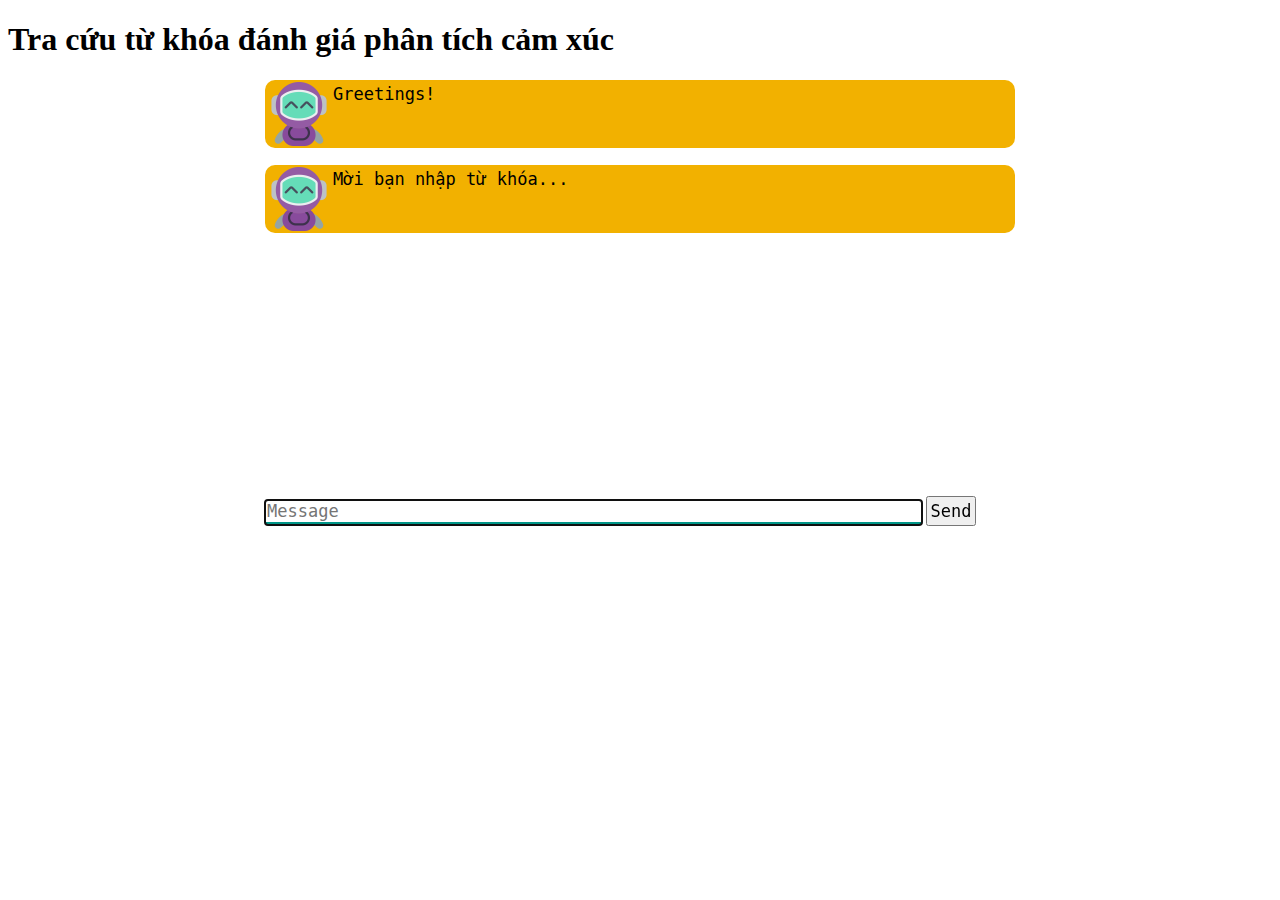
<file: templates/index.html>
<!DOCTYPE html>
<html>
  <head>
    <link rel="stylesheet" type="text/css" href="/static/style.css">
    <script src="https://ajax.googleapis.com/ajax/libs/jquery/3.2.1/jquery.min.js"></script>
  </head>
  <body>
    <h1>Tra cứu từ khóa đánh giá phân tích cảm xúc</h1>
    <div class="messagecontainer">
      <div id="chatbox">
        <p class="botText"><img src="/static/hp.png" width="64" height="64" align="left" style="margin: 2px;"><span>Greetings!</span></p>
        <p class="botText"><img src="/static/hp.png" width="64" height="64" align="left" style="margin: 2px;"><span>Mời bạn nhập từ khóa...</span></p>

      </div>
      <div id="typing">
        <p class="botText"><img src="/static/hp.png" width="64" height="64" align="left" style="margin: 2px;"><span><img src="/static/typingnow.gif"></span></p><br>
      </div>
      <div id="userInput">
        <input id="textInput" type="text" name="msg" placeholder="Message" autofocus>
        <input id="buttonInput" type="submit" value="Send">
      </div>
      <script>
		  var rawText;
			function botTyping(){
				document.getElementById('typing').style.visibility = "visible";
				getBotResponse();
			}
        function getBotResponse() {
          $.get("/get", { msg: rawText }).done(function(data) {
            var botHtml = '<p class="botText"><img src="/static/hp.png" width="64" height="64" align="left" style="margin: 3px;"><span>' + data + '</span></p>';
			document.getElementById('typing').style.visibility = "hidden";
            $("#chatbox").append(botHtml);
            document.getElementById('userInput').scrollIntoView({block: 'start', behavior: 'smooth'});
          });
        }
        $("#textInput").keypress(function(e) {
            if(e.which == 13) {
				rawText = $("#textInput").val();
				$("#textInput").val("");
          		var userHtml = '<p class="userText"><span>' + rawText + '</span></p>';
          		//$("#textInput").val("");
          		$("#chatbox").append(userHtml);
				setTimeout(botTyping, 750);
            }
        });
        $("#buttonInput").click(function() {
				rawText = $("#textInput").val();
				$("#textInput").val("");
          		var userHtml = '<p class="userText"><span>' + rawText + '</span></p>';
          		//$("#textInput").val("");
          		$("#chatbox").append(userHtml);
				setTimeout(botTyping, 750);
        })
      </script>
    </div>
  </body>
</html>
</file>
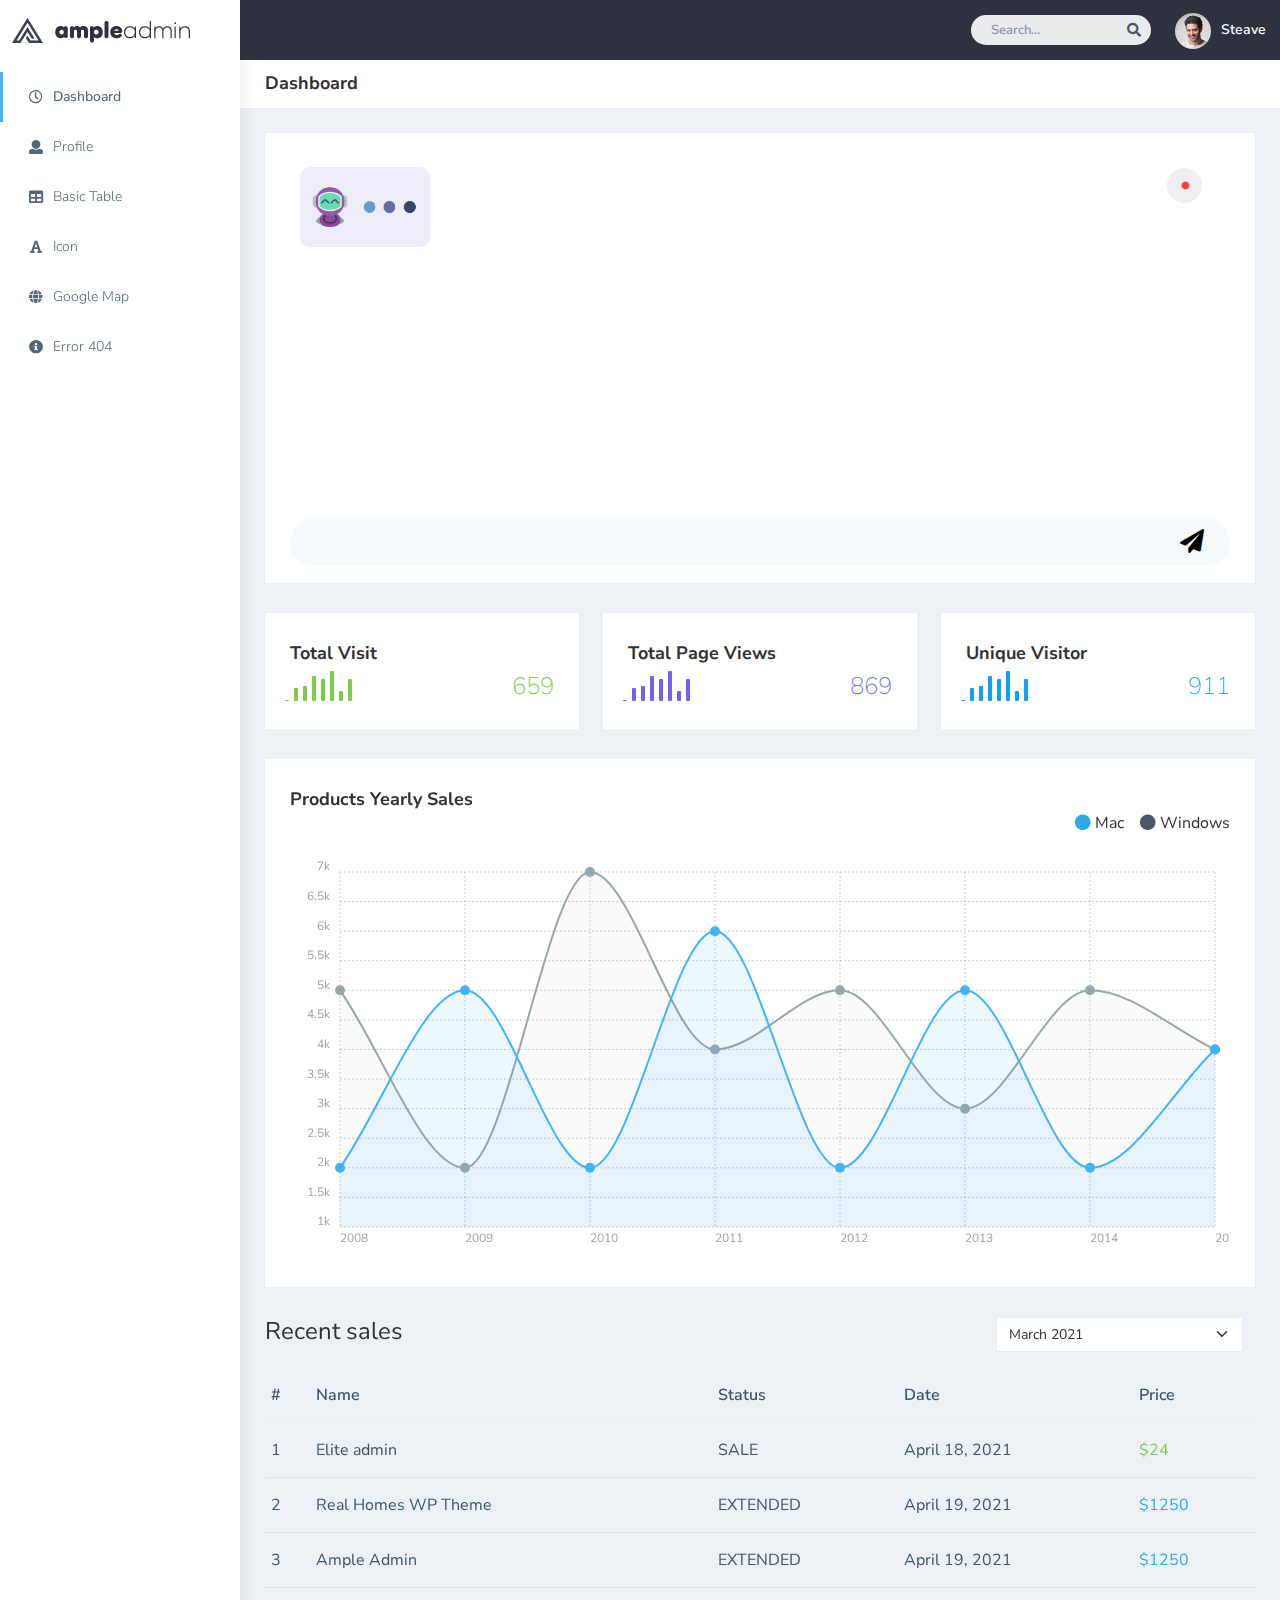
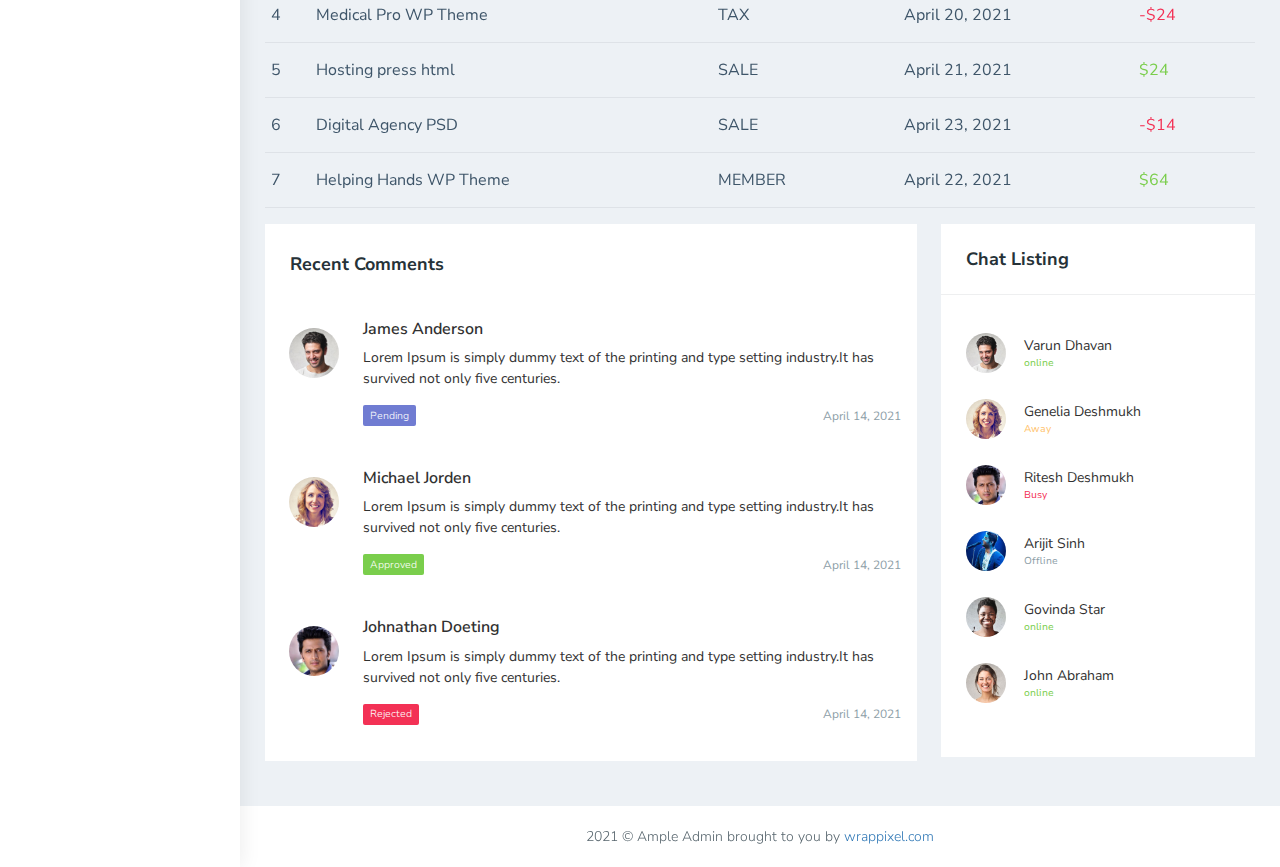
<file: templates/dashboard.html>
<!DOCTYPE html>
<html dir="ltr" lang="en">
  <head>
    <meta charset="utf-8" />
    <meta http-equiv="X-UA-Compatible" content="IE=edge" />
    <!-- Tell the browser to be responsive to screen width -->
    <meta name="viewport" content="width=device-width, initial-scale=1" />
    <meta
      name="keywords"
      content="wrappixel, admin dashboard, html css dashboard, web dashboard, bootstrap 5 admin, bootstrap 5, css3 dashboard, bootstrap 5 dashboard, Ample lite admin bootstrap 5 dashboard, frontend, responsive bootstrap 5 admin template, Ample admin lite dashboard bootstrap 5 dashboard template"
    />
    <meta
      name="description"
      content="Ample Admin Lite is powerful and clean admin dashboard template, inpired from Bootstrap Framework"
    />
    <meta name="robots" content="noindex,nofollow" />
    <title>Ample Admin Lite Template by WrapPixel</title>
    <link
      rel="canonical"
      href="https://www.wrappixel.com/templates/ample-admin-lite/"
    />
    <!-- Favicon icon -->
    <link
      rel="icon"
      type="image/png"
      sizes="16x16"
      href="/static/plugins/images/favicon.png"
    />
    <!-- Custom CSS -->
    <link
      href="/static/plugins/bower_components/chartist/dist/chartist.min.css"
      rel="stylesheet"
    />
    <link
      rel="stylesheet"
      href="/static/plugins/bower_components/chartist-plugin-tooltips/dist/chartist-plugin-tooltip.css"
    />
    <!-- Custom CSS -->
    <link href="/static/css/style.min.css" rel="stylesheet" />
    <link href="/static/css/chatbot.css" rel="stylesheet" />
    <link href="/static/style.css" rel="stylesheet" />
  </head>

  <body>
    <!-- ============================================================== -->
    <!-- Preloader - style you can find in spinners.css -->
    <!-- ============================================================== -->
    <div class="preloader">
      <div class="lds-ripple">
        <div class="lds-pos"></div>
        <div class="lds-pos"></div>
      </div>
    </div>
    <!-- ============================================================== -->
    <!-- Main wrapper - style you can find in pages.scss -->
    <!-- ============================================================== -->
    <div
      id="main-wrapper"
      data-layout="vertical"
      data-navbarbg="skin5"
      data-sidebartype="full"
      data-sidebar-position="absolute"
      data-header-position="absolute"
      data-boxed-layout="full"
    >
      <header class="topbar" data-navbarbg="skin5">
        <nav class="navbar top-navbar navbar-expand-md navbar-dark">
          <div class="navbar-header" data-logobg="skin6">
            <!-- ============================================================== -->
            <!-- Logo -->
            <!-- ============================================================== -->
            <a class="navbar-brand" href="dashboard.html">
              <!-- Logo icon -->
              <b class="logo-icon">
                <!-- Dark Logo icon -->
                <img
                  src="/static/plugins/images/logo-icon.png"
                  alt="homepage"
                />
              </b>
              <!--End Logo icon -->
              <!-- Logo text -->
              <span class="logo-text">
                <!-- dark Logo text -->
                <img
                  src="/static/plugins/images/logo-text.png"
                  alt="homepage"
                />
              </span>
            </a>
            <!-- ============================================================== -->
            <!-- End Logo -->
            <!-- ============================================================== -->
            <!-- ============================================================== -->
            <!-- toggle and nav items -->
            <!-- ============================================================== -->
            <a
              class="nav-toggler waves-effect waves-light text-dark d-block d-md-none"
              href="javascript:void(0)"
              ><i class="ti-menu ti-close"></i
            ></a>
          </div>
          <!-- ============================================================== -->
          <!-- End Logo -->
          <!-- ============================================================== -->
          <div
            class="navbar-collapse collapse"
            id="navbarSupportedContent"
            data-navbarbg="skin5"
          >
            <!-- ============================================================== -->
            <!-- Right side toggle and nav items -->
            <!-- ============================================================== -->
            <ul class="navbar-nav ms-auto d-flex align-items-center">
              <!-- ============================================================== -->
              <!-- Search -->
              <!-- ============================================================== -->
              <li class="in">
                <form role="search" class="app-search d-none d-md-block me-3">
                  <input
                    type="text"
                    placeholder="Search..."
                    class="form-control mt-0"
                  />
                  <a href="" class="active">
                    <i class="fa fa-search"></i>
                  </a>
                </form>
              </li>
              <!-- ============================================================== -->
              <!-- User profile and search -->
              <!-- ============================================================== -->
              <li>
                <a class="profile-pic" href="#">
                  <img
                    src="/static/plugins/images/users/varun.jpg"
                    alt="user-img"
                    width="36"
                    class="img-circle"
                  /><span class="text-white font-medium">Steave</span></a
                >
              </li>
              <!-- ============================================================== -->
              <!-- User profile and search -->
              <!-- ============================================================== -->
            </ul>
          </div>
        </nav>
      </header>
      <!-- ============================================================== -->
      <!-- End Topbar header -->
      <!-- ============================================================== -->
      <!-- ============================================================== -->
      <!-- Left Sidebar - style you can find in sidebar.scss  -->
      <!-- ============================================================== -->
      <aside class="left-sidebar" data-sidebarbg="skin6">
        <!-- Sidebar scroll-->
        <div class="scroll-sidebar">
          <!-- Sidebar navigation-->
          <nav class="sidebar-nav">
            <ul id="sidebarnav">
              <!-- User Profile-->
              <li class="sidebar-item pt-2">
                <a
                  class="sidebar-link waves-effect waves-dark sidebar-link"
                  href="dashboard.html"
                  aria-expanded="false"
                >
                  <i class="far fa-clock" aria-hidden="true"></i>
                  <span class="hide-menu">Dashboard</span>
                </a>
              </li>
              <li class="sidebar-item">
                <a
                  class="sidebar-link waves-effect waves-dark sidebar-link"
                  href="profile.html"
                  aria-expanded="false"
                >
                  <i class="fa fa-user" aria-hidden="true"></i>
                  <span class="hide-menu">Profile</span>
                </a>
              </li>
              <li class="sidebar-item">
                <a
                  class="sidebar-link waves-effect waves-dark sidebar-link"
                  href="basic-table.html"
                  aria-expanded="false"
                >
                  <i class="fa fa-table" aria-hidden="true"></i>
                  <span class="hide-menu">Basic Table</span>
                </a>
              </li>
              <li class="sidebar-item">
                <a
                  class="sidebar-link waves-effect waves-dark sidebar-link"
                  href="fontawesome.html"
                  aria-expanded="false"
                >
                  <i class="fa fa-font" aria-hidden="true"></i>
                  <span class="hide-menu">Icon</span>
                </a>
              </li>
              <li class="sidebar-item">
                <a
                  class="sidebar-link waves-effect waves-dark sidebar-link"
                  href="map-google.html"
                  aria-expanded="false"
                >
                  <i class="fa fa-globe" aria-hidden="true"></i>
                  <span class="hide-menu">Google Map</span>
                </a>
              </li>
              <li class="sidebar-item">
                <a
                  class="sidebar-link waves-effect waves-dark sidebar-link"
                  href="404.html"
                  aria-expanded="false"
                >
                  <i class="fa fa-info-circle" aria-hidden="true"></i>
                  <span class="hide-menu">Error 404</span>
                </a>
              </li>
            </ul>
          </nav>
          <!-- End Sidebar navigation -->
        </div>
        <!-- End Sidebar scroll-->
      </aside>
      <!-- ============================================================== -->
      <!-- End Left Sidebar - style you can find in sidebar.scss  -->
      <!-- ============================================================== -->
      <!-- ============================================================== -->
      <!-- Page wrapper  -->
      <!-- ============================================================== -->
      <div class="page-wrapper">
        <!-- ============================================================== -->
        <!-- Bread crumb and right sidebar toggle -->
        <!-- ============================================================== -->
        <div class="page-breadcrumb bg-white">
          <div class="row align-items-center">
            <div class="col-lg-3 col-md-4 col-sm-4 col-xs-12">
              <h4 class="page-title">Dashboard</h4>
            </div>
          </div>
          <!-- /.col-lg-12 -->
        </div>
        <!-- ============================================================== -->
        <!-- End Bread crumb and right sidebar toggle -->
        <!-- ============================================================== -->
        <!-- ============================================================== -->
        <!-- Container fluid  -->
        <!-- ============================================================== -->
        <div class="container-fluid">
          <div class="row">
            <div class="col-md-12 col-lg-12 col-sm-12 col-xs-12">
              <div class="white-box">
                <div id="phone-wrapper">
                  <div id="app">
                    <div id="message-board">
                <!--       <p class="post post-bot">
                        <img
                          src="/static/hp.png"
                          class="rounded-circle shadow-4"
                          style="width: 40px; margin-right: 10px"
                          alt="Avatar"
                        />
                        <span
                          ><img
                            src="/static/typingnow.gif"
                            style="height: 60px"
                        /></span>
                      </p>
                      <br /> -->

                      <button id="recButton">
                        <img
                          src="/static/record.png"
                          class="rounded-circle shadow-4"
                          style="width: 25px; margin-right: 35px"
                          alt="Avatar"
                        />
                      </button>
                      <div class="pause-button class-hidden">
                        <img src="/static/stop-button.png" />
                      </div>
                    </div>
                    <div id="form" class="bg-light">
                      <div
                        id="message"
                        placeholder="Type your message here"
                        rows="1"
                        contenteditable
                      ></div>
                      <div>
                        <button
                          id="send"
                          type=""
                          class="btn-transparent btn-icon fas fa-paper-plane"
                        ></button>
                      </div>
                    </div>
                  </div>
                </div>
              </div>
            </div>
          </div>

          <!-- ============================================================== -->
          <!-- Three charts -->
          <!-- ============================================================== -->
          <div class="row justify-content-center">
            <div class="col-lg-4 col-md-12">
              <div class="white-box analytics-info">
                <h3 class="box-title">Total Visit</h3>
                <ul class="list-inline two-part d-flex align-items-center mb-0">
                  <li>
                    <div id="sparklinedash">
                      <canvas
                        width="67"
                        height="30"
                        style="
                          display: inline-block;
                          width: 67px;
                          height: 30px;
                          vertical-align: top;
                        "
                      ></canvas>
                    </div>
                  </li>
                  <li class="ms-auto">
                    <span class="counter text-success">659</span>
                  </li>
                </ul>
              </div>
            </div>
            <div class="col-lg-4 col-md-12">
              <div class="white-box analytics-info">
                <h3 class="box-title">Total Page Views</h3>
                <ul class="list-inline two-part d-flex align-items-center mb-0">
                  <li>
                    <div id="sparklinedash2">
                      <canvas
                        width="67"
                        height="30"
                        style="
                          display: inline-block;
                          width: 67px;
                          height: 30px;
                          vertical-align: top;
                        "
                      ></canvas>
                    </div>
                  </li>
                  <li class="ms-auto">
                    <span class="counter text-purple">869</span>
                  </li>
                </ul>
              </div>
            </div>
            <div class="col-lg-4 col-md-12">
              <div class="white-box analytics-info">
                <h3 class="box-title">Unique Visitor</h3>
                <ul class="list-inline two-part d-flex align-items-center mb-0">
                  <li>
                    <div id="sparklinedash3">
                      <canvas
                        width="67"
                        height="30"
                        style="
                          display: inline-block;
                          width: 67px;
                          height: 30px;
                          vertical-align: top;
                        "
                      ></canvas>
                    </div>
                  </li>
                  <li class="ms-auto">
                    <span class="counter text-info">911</span>
                  </li>
                </ul>
              </div>
            </div>
          </div>
          <!-- ============================================================== -->
          <!-- PRODUCTS YEARLY SALES -->
          <!-- ============================================================== -->
          <div class="row">
            <div class="col-md-12 col-lg-12 col-sm-12 col-xs-12">
              <div class="white-box">
                <h3 class="box-title">Products Yearly Sales</h3>
                <div class="d-md-flex">
                  <ul class="list-inline d-flex ms-auto">
                    <li class="ps-3">
                      <h5><i class="fa fa-circle me-1 text-info"></i>Mac</h5>
                    </li>
                    <li class="ps-3">
                      <h5>
                        <i class="fa fa-circle me-1 text-inverse"></i>Windows
                      </h5>
                    </li>
                  </ul>
                </div>
                <div id="ct-visits" style="height: 405px">
                  <div class="chartist-tooltip" style="top: -17px; left: -12px">
                    <span class="chartist-tooltip-value">6</span>
                  </div>
                </div>
              </div>
            </div>
          </div>
          <!-- ============================================================== -->
          <!-- RECENT SALES -->
          <!-- ============================================================== -->
          <div class="row">
            <div class="col-md-12 col-lg-12 col-sm-12">
              <div class="d-md-flex mb-3">
                <h3 class="box-title mb-0">Recent sales</h3>
                <div class="col-md-3 col-sm-4 col-xs-6 ms-auto">
                  <select class="form-select shadow-none row border-top">
                    <option>March 2021</option>
                    <option>April 2021</option>
                    <option>May 2021</option>
                    <option>June 2021</option>
                    <option>July 2021</option>
                  </select>
                </div>
              </div>
              <div class="table-responsive">
                <table class="table no-wrap">
                  <thead>
                    <tr>
                      <th class="border-top-0">#</th>
                      <th class="border-top-0">Name</th>
                      <th class="border-top-0">Status</th>
                      <th class="border-top-0">Date</th>
                      <th class="border-top-0">Price</th>
                    </tr>
                  </thead>
                  <tbody>
                    <tr>
                      <td>1</td>
                      <td class="txt-oflo">Elite admin</td>
                      <td>SALE</td>
                      <td class="txt-oflo">April 18, 2021</td>
                      <td><span class="text-success">$24</span></td>
                    </tr>
                    <tr>
                      <td>2</td>
                      <td class="txt-oflo">Real Homes WP Theme</td>
                      <td>EXTENDED</td>
                      <td class="txt-oflo">April 19, 2021</td>
                      <td><span class="text-info">$1250</span></td>
                    </tr>
                    <tr>
                      <td>3</td>
                      <td class="txt-oflo">Ample Admin</td>
                      <td>EXTENDED</td>
                      <td class="txt-oflo">April 19, 2021</td>
                      <td><span class="text-info">$1250</span></td>
                    </tr>
                    <tr>
                      <td>4</td>
                      <td class="txt-oflo">Medical Pro WP Theme</td>
                      <td>TAX</td>
                      <td class="txt-oflo">April 20, 2021</td>
                      <td><span class="text-danger">-$24</span></td>
                    </tr>
                    <tr>
                      <td>5</td>
                      <td class="txt-oflo">Hosting press html</td>
                      <td>SALE</td>
                      <td class="txt-oflo">April 21, 2021</td>
                      <td><span class="text-success">$24</span></td>
                    </tr>
                    <tr>
                      <td>6</td>
                      <td class="txt-oflo">Digital Agency PSD</td>
                      <td>SALE</td>
                      <td class="txt-oflo">April 23, 2021</td>
                      <td><span class="text-danger">-$14</span></td>
                    </tr>
                    <tr>
                      <td>7</td>
                      <td class="txt-oflo">Helping Hands WP Theme</td>
                      <td>MEMBER</td>
                      <td class="txt-oflo">April 22, 2021</td>
                      <td><span class="text-success">$64</span></td>
                    </tr>
                  </tbody>
                </table>
              </div>
            </div>
          </div>
          <!-- ============================================================== -->
          <!-- Recent Comments -->
          <!-- ============================================================== -->
          <div class="row">
            <!-- .col -->
            <div class="col-md-12 col-lg-8 col-sm-12">
              <div class="card white-box p-0">
                <div class="card-body">
                  <h3 class="box-title mb-0">Recent Comments</h3>
                </div>
                <div class="comment-widgets">
                  <!-- Comment Row -->
                  <div class="d-flex flex-row comment-row p-3 mt-0">
                    <div class="p-2">
                      <img
                        src="/static/plugins/images/users/varun.jpg"
                        alt="user"
                        width="50"
                        class="rounded-circle"
                      />
                    </div>
                    <div class="comment-text ps-2 ps-md-3 w-100">
                      <h5 class="font-medium">James Anderson</h5>
                      <span class="mb-3 d-block"
                        >Lorem Ipsum is simply dummy text of the printing and
                        type setting industry.It has survived not only five
                        centuries.
                      </span>
                      <div class="comment-footer d-md-flex align-items-center">
                        <span class="badge bg-primary rounded">Pending</span>

                        <div class="text-muted fs-2 ms-auto mt-2 mt-md-0">
                          April 14, 2021
                        </div>
                      </div>
                    </div>
                  </div>
                  <!-- Comment Row -->
                  <div class="d-flex flex-row comment-row p-3">
                    <div class="p-2">
                      <img
                        src="/static/plugins/images/users/genu.jpg"
                        alt="user"
                        width="50"
                        class="rounded-circle"
                      />
                    </div>
                    <div class="comment-text ps-2 ps-md-3 active w-100">
                      <h5 class="font-medium">Michael Jorden</h5>
                      <span class="mb-3 d-block"
                        >Lorem Ipsum is simply dummy text of the printing and
                        type setting industry.It has survived not only five
                        centuries.
                      </span>
                      <div class="comment-footer d-md-flex align-items-center">
                        <span class="badge bg-success rounded">Approved</span>

                        <div class="text-muted fs-2 ms-auto mt-2 mt-md-0">
                          April 14, 2021
                        </div>
                      </div>
                    </div>
                  </div>
                  <!-- Comment Row -->
                  <div class="d-flex flex-row comment-row p-3">
                    <div class="p-2">
                      <img
                        src="/static/plugins/images/users/ritesh.jpg"
                        alt="user"
                        width="50"
                        class="rounded-circle"
                      />
                    </div>
                    <div class="comment-text ps-2 ps-md-3 w-100">
                      <h5 class="font-medium">Johnathan Doeting</h5>
                      <span class="mb-3 d-block"
                        >Lorem Ipsum is simply dummy text of the printing and
                        type setting industry.It has survived not only five
                        centuries.
                      </span>
                      <div class="comment-footer d-md-flex align-items-center">
                        <span class="badge rounded bg-danger">Rejected</span>

                        <div class="text-muted fs-2 ms-auto mt-2 mt-md-0">
                          April 14, 2021
                        </div>
                      </div>
                    </div>
                  </div>
                </div>
              </div>
            </div>
            <div class="col-lg-4 col-md-12 col-sm-12">
              <div class="card white-box p-0">
                <div class="card-heading">
                  <h3 class="box-title mb-0">Chat Listing</h3>
                </div>
                <div class="card-body">
                  <ul class="chatonline">
                    <li>
                      <div class="call-chat">
                        <button
                          class="btn btn-success text-white btn-circle btn"
                          type="button"
                        >
                          <i class="fas fa-phone"></i>
                        </button>
                        <button
                          class="btn btn-info btn-circle btn"
                          type="button"
                        >
                          <i class="far fa-comments text-white"></i>
                        </button>
                      </div>
                      <a
                        href="javascript:void(0)"
                        class="d-flex align-items-center"
                        ><img
                          src="/static/plugins/images/users/varun.jpg"
                          alt="user-img"
                          class="img-circle"
                        />
                        <div class="ms-2">
                          <span class="text-dark"
                            >Varun Dhavan
                            <small class="d-block text-success d-block"
                              >online</small
                            ></span
                          >
                        </div>
                      </a>
                    </li>
                    <li>
                      <div class="call-chat">
                        <button
                          class="btn btn-success text-white btn-circle btn"
                          type="button"
                        >
                          <i class="fas fa-phone"></i>
                        </button>
                        <button
                          class="btn btn-info btn-circle btn"
                          type="button"
                        >
                          <i class="far fa-comments text-white"></i>
                        </button>
                      </div>
                      <a
                        href="javascript:void(0)"
                        class="d-flex align-items-center"
                        ><img
                          src="/static/plugins/images/users/genu.jpg"
                          alt="user-img"
                          class="img-circle"
                        />
                        <div class="ms-2">
                          <span class="text-dark"
                            >Genelia Deshmukh
                            <small class="d-block text-warning"
                              >Away</small
                            ></span
                          >
                        </div>
                      </a>
                    </li>
                    <li>
                      <div class="call-chat">
                        <button
                          class="btn btn-success text-white btn-circle btn"
                          type="button"
                        >
                          <i class="fas fa-phone"></i>
                        </button>
                        <button
                          class="btn btn-info btn-circle btn"
                          type="button"
                        >
                          <i class="far fa-comments text-white"></i>
                        </button>
                      </div>
                      <a
                        href="javascript:void(0)"
                        class="d-flex align-items-center"
                        ><img
                          src="/static/plugins/images/users/ritesh.jpg"
                          alt="user-img"
                          class="img-circle"
                        />
                        <div class="ms-2">
                          <span class="text-dark"
                            >Ritesh Deshmukh
                            <small class="d-block text-danger"
                              >Busy</small
                            ></span
                          >
                        </div>
                      </a>
                    </li>
                    <li>
                      <div class="call-chat">
                        <button
                          class="btn btn-success text-white btn-circle btn"
                          type="button"
                        >
                          <i class="fas fa-phone"></i>
                        </button>
                        <button
                          class="btn btn-info btn-circle btn"
                          type="button"
                        >
                          <i class="far fa-comments text-white"></i>
                        </button>
                      </div>
                      <a
                        href="javascript:void(0)"
                        class="d-flex align-items-center"
                        ><img
                          src="/static/plugins/images/users/arijit.jpg"
                          alt="user-img"
                          class="img-circle"
                        />
                        <div class="ms-2">
                          <span class="text-dark"
                            >Arijit Sinh
                            <small class="d-block text-muted"
                              >Offline</small
                            ></span
                          >
                        </div>
                      </a>
                    </li>
                    <li>
                      <div class="call-chat">
                        <button
                          class="btn btn-success text-white btn-circle btn"
                          type="button"
                        >
                          <i class="fas fa-phone"></i>
                        </button>
                        <button
                          class="btn btn-info btn-circle btn"
                          type="button"
                        >
                          <i class="far fa-comments text-white"></i>
                        </button>
                      </div>
                      <a
                        href="javascript:void(0)"
                        class="d-flex align-items-center"
                        ><img
                          src="/static/plugins/images/users/govinda.jpg"
                          alt="user-img"
                          class="img-circle"
                        />
                        <div class="ms-2">
                          <span class="text-dark"
                            >Govinda Star
                            <small class="d-block text-success"
                              >online</small
                            ></span
                          >
                        </div>
                      </a>
                    </li>
                    <li>
                      <div class="call-chat">
                        <button
                          class="btn btn-success text-white btn-circle btn"
                          type="button"
                        >
                          <i class="fas fa-phone"></i>
                        </button>
                        <button
                          class="btn btn-info btn-circle btn"
                          type="button"
                        >
                          <i class="far fa-comments text-white"></i>
                        </button>
                      </div>
                      <a
                        href="javascript:void(0)"
                        class="d-flex align-items-center"
                        ><img
                          src="/static/plugins/images/users/hritik.jpg"
                          alt="user-img"
                          class="img-circle"
                        />
                        <div class="ms-2">
                          <span class="text-dark"
                            >John Abraham<small class="d-block text-success"
                              >online</small
                            ></span
                          >
                        </div>
                      </a>
                    </li>
                  </ul>
                </div>
              </div>
            </div>
            <!-- /.col -->
          </div>
        </div>
        <!-- ============================================================== -->
        <!-- End Container fluid  -->
        <!-- ============================================================== -->
        <!-- ============================================================== -->
        <!-- footer -->
        <!-- ============================================================== -->
        <footer class="footer text-center">
          2021 © Ample Admin brought to you by
          <a href="https://www.wrappixel.com/">wrappixel.com</a>
        </footer>
        <!-- ============================================================== -->
        <!-- End footer -->
        <!-- ============================================================== -->
      </div>
      <!-- ============================================================== -->
      <!-- End Page wrapper  -->
      <!-- ============================================================== -->
    </div>
    <!-- ============================================================== -->
    <!-- End Wrapper -->
    <!-- ============================================================== -->
    <!-- ============================================================== -->
    <!-- All Jquery -->
    <!-- ============================================================== -->
    <script src="/static/plugins/bower_components/jquery/dist/jquery.min.js"></script>
    <!-- Bootstrap tether Core JavaScript -->
    <script src="/static/bootstrap/dist/js/bootstrap.bundle.min.js"></script>
    <script src="/static/js/app-style-switcher.js"></script>
    <script src="/static/plugins/bower_components/jquery-sparkline/jquery.sparkline.min.js"></script>
    <!--Wave Effects -->
    <script src="/static/js/waves.js"></script>
    <!--Menu sidebar -->
    <script src="/static/js/sidebarmenu.js"></script>
    <!--Custom JavaScript -->
    <script src="/static/js/custom.js"></script>
    <!--This page JavaScript -->
    <!--chartis chart-->
    <script src="/static/plugins/bower_components/chartist/dist/chartist.min.js"></script>
    <script src="/static/plugins/bower_components/chartist-plugin-tooltips/dist/chartist-plugin-tooltip.min.js"></script>
    <script src="/static/js/pages/dashboards/dashboard1.js"></script>
    <script src="/static/js/chatbot.js"></script>
  </body>
</html>
</file>
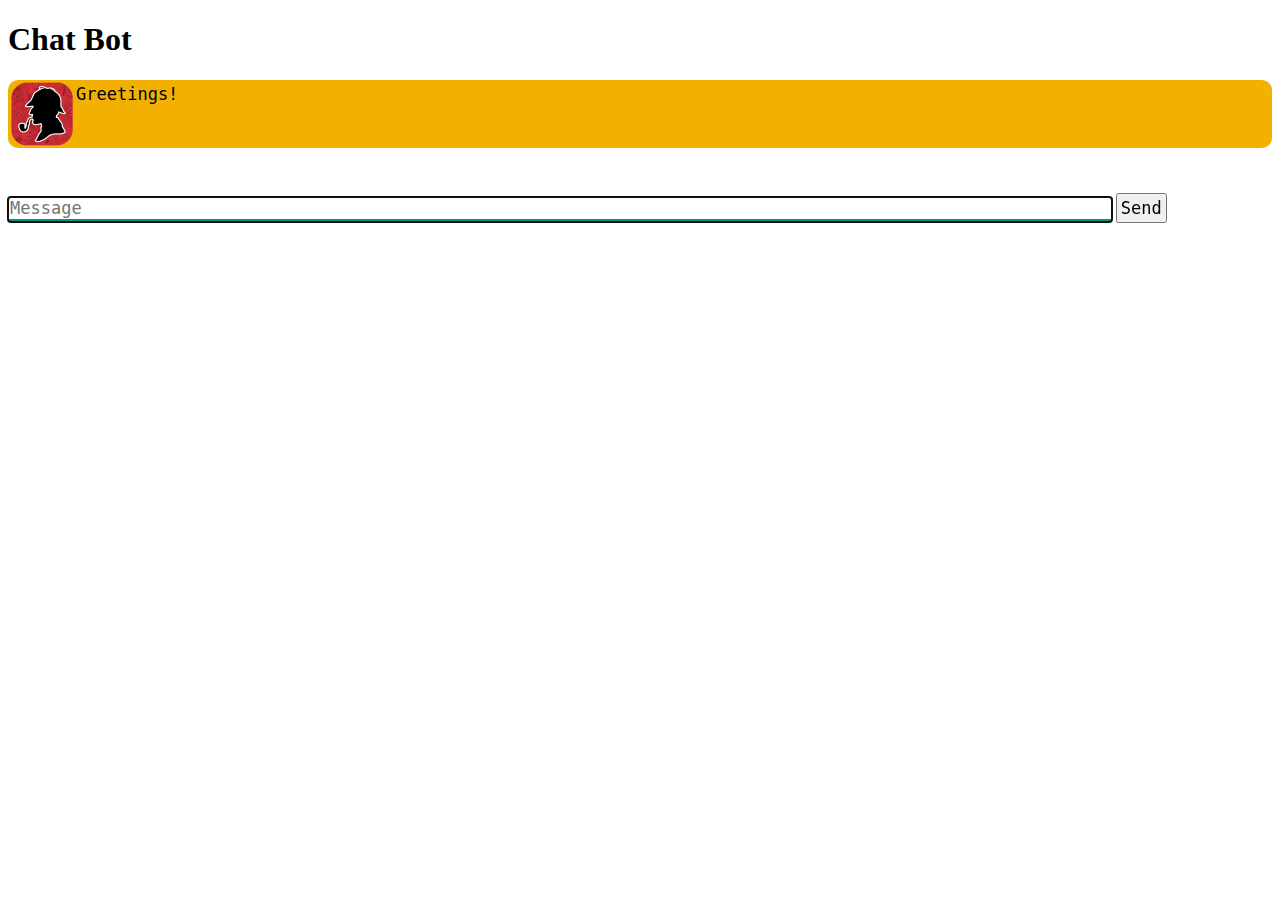
<file: templates/indexOG.html>
<!DOCTYPE html>
<html>
  <head>
    <link rel="stylesheet" type="text/css" href="/static/style.css">
    <script src="https://ajax.googleapis.com/ajax/libs/jquery/3.2.1/jquery.min.js"></script>
  </head>
  <body>
    <h1>Chat Bot</h1>
    <div>
      <div id="chatbox">
        <p class="botText"><img src="/static/sherlock.png" width="64" height="64" align="left" style="margin: 2px;"><span>Greetings!</span></p><br>
      </div>
      <div id="userInput">
        <input id="textInput" type="text" name="msg" placeholder="Message" autofocus>
        <input id="buttonInput" type="submit" value="Send">
      </div>
      <script>
        function getBotResponse() {
          var rawText = $("#textInput").val();
          var userHtml = '<p class="userText"><span>' + rawText + '</span></p>';
          $("#textInput").val("");
          $("#chatbox").append(userHtml);
          document.getElementById('userInput').scrollIntoView({block: 'start', behavior: 'smooth'});
          $.get("/get", { msg: rawText }).done(function(data) {
            var botHtml = '<p class="botText"><img src="/static/sherlock.png" width="64" height="64" align="left" style="margin: 3px;"><span>' + data + '</span></p><br>';
            $("#chatbox").append(botHtml);
            document.getElementById('userInput').scrollIntoView({block: 'start', behavior: 'smooth'});
          });
        }
        $("#textInput").keypress(function(e) {
            if(e.which == 13) {
                getBotResponse();
            }
        });
        $("#buttonInput").click(function() {
          getBotResponse();
        })
      </script>
    </div>
  </body>
</html>
</file>
<file: static/style.css>
.messagecontainer{
	width: 100%;
	max-width: 750px;
	margin-left: auto; margin-right: auto;
	/*border: 1px solid black;*/
}

#chatbox {
    margin-left: auto;
    margin-right: auto;
    /*width: 40%;*/
    margin-top: 10px;
}

#typing {
    margin-left: auto;
    margin-right: auto;
    margin-top: 10px;
	visibility: hidden;
}

#userInput {
    margin-left: auto;
    margin-right: auto;
    margin-top: 10px;
}

#textInput {
    width: 87%;
    border: none;
    border-bottom: 3px solid #009688;
    font-family: monospace;
    font-size: 17px;
}

#buttonInput {
    padding: 3px;
    font-family: monospace;
    font-size: 17px;
}

.userText {
    color: white;
    font-family: monospace;
    font-size: 17px;
    text-align: right;
    line-height: 20px;
}

.userText span {
    background-color: #009688;
    padding: 10px;
    -webkit-border-radius: 10px;
    border-radius: 10px;
}

.botText {
    background-color: #F2B100;
    color: black;
    font-family: monospace;
    font-size: 17px;
    text-align: left;
	-webkit-border-radius: 10px;
    border-radius: 10px;
	min-height: 68px;
}

.botText span {
	margin-left: 0px;
	position: relative; top:4px;
}

#tidbit {
    position:absolute;
    bottom:0;
    right:0;
    width: 300px;
}
</file>
<file: static/plugins/bower_components/chartist-plugin-tooltips/dist/chartist-plugin-tooltip.css>
.chartist-tooltip {
  position: absolute;
  display: inline-block;
  opacity: 0;
  min-width: 5em;
  padding: .5em;
  background: #F4C63D;
  color: #453D3F;
  font-family: Oxygen,Helvetica,Arial,sans-serif;
  font-weight: 700;
  text-align: center;
  pointer-events: none;
  z-index: 1;
  -webkit-transition: opacity .2s linear;
  -moz-transition: opacity .2s linear;
  -o-transition: opacity .2s linear;
  transition: opacity .2s linear; }
  .chartist-tooltip:before {
    content: "";
    position: absolute;
    top: 100%;
    left: 50%;
    width: 0;
    height: 0;
    margin-left: -15px;
    border: 15px solid transparent;
    border-top-color: #F4C63D; }
  .chartist-tooltip.tooltip-show {
    opacity: 1; }

.ct-area, .ct-line {
  pointer-events: none; }

/*# sourceMappingURL=chartist-plugin-tooltip.css.map */
</file>
<file: static/css/chatbot.css>
h2,
h3 {
	margin: 0;
	padding: 0;
}

h2 {
	font-size: 1rem;
	font-weight: 400;
}

hr {
	margin: 15px 0;
}

.bg-dark {
	background: hsl(231, 50%, 50%);
}

.bg-light {
	background: hsla(231, 10%, 90%, 0.8);
}

.text-light {
	color: #f0f0f0;
}

.align-center {
	text-align: center;
}

/*** NAV ***/

nav#nav-container {
	background: #f0f0f0;
	padding: 15px;
	position: absolute;
	z-index: 1;
	right: 0;
	top: 0;
	box-sizing: border-box;
}

ul.nav {
	list-style: none;
	margin: 0;
	padding: 0;
}

.nav-link {
	padding: 2px 0;
	margin: 8px 0;
	font-size: .9rem;
	position: relative;
	padding-left: 40px;
}

.nav-link > span {
	margin-right: 10px;
	position: absolute;
	left: 0;
}


a,
button,
.link,
.nav-link {
	cursor: pointer;
}

.btn-transparent {
	border: 0;
	background: 0;
}

.btn-icon {
	font-size: 1.5rem;
	width: 100%;
}



#app {
	background: #ffffff;
	background-image: url("https://www.transparenttextures.com/patterns/asfalt-light.png");
	position: relative;
	height: 400px;
	display: flex;
	flex-direction: column;
}

/*** Start Chat overlay ***/

div#landing {
	position: absolute;
	z-index: 1;
	width: 100%;
	height: 100%;
	box-sizing: border-box;
	padding: 15px;
	display: grid;
	grid-template-rows: 1fr 1fr 1fr;
	text-align: center;
}

span.fas.fa-robot {
	align-self: end;
}

input#username {
	font-size: 1.1rem;
	line-height: 2.5rem;
	text-align: center;
	border-radius: 5px;
	border: solid 1px #00000087;
	margin: 15px 0;
	width: 100%;
}

#start-chat {
	background: #FF9800;
	border: none;
	padding: 15px 30px;
	font-size: 1.2rem;
	color: #ffffff;
	border-radius: 5px;
	width: 100%;
}

/********************/

/*** Main chat UI ***/

/********************/

#header,
#form {
	display: flex;
    justify-content: space-between;
	align-items: center;
}

#header {
	padding: 6px;
}

/* Conversation */

#message-board {
	display: grid;
	align-self: end;
    width: 100%;
	grid-auto-rows: minmax(min-content, max-content);
	padding: 5px 0;
	box-sizing: border-box;
    min-height: 90%;
	max-height: 90%;
	overflow-x: hidden;
	overflow-y: scroll;
}

.post {
	position: relative;
	margin: 4px 10px;
	padding: 10px;
	border-radius: 10px;
	font-size: .9rem;
	word-break: break-word;
}

.post-user {
	justify-self: right;
	margin-right: 50px;
	background: rgba(255, 152, 0, 0.1);
	/*border-top-left-radius: 0;*/
}

.post-bot {
	justify-self: left;
	background: rgba(64, 83, 191, 0.1);
	/*border-top-right-radius: 0;*/
}

.timestamp {
	font-size: .6em;
	opacity: .4;
	margin: 5px 0 -5px;
	display: block;
}

/* Chat Form */

#form {
	padding: 10px 20px;
	grid-template-rows: auto 1fr;
    border-radius: 50px;
}

#message {
	padding: 5px;
	font-size: 1rem;
    flex: 1;
	height: 25px;
	overflow: auto;
	color: rgba(0, 0, 0, 0.8);
	font-style: italic;
	outline: none;
	resize: none;
}

/* Custom Scrollbar */

::-webkit-scrollbar {
	width: 5px;
}

::-webkit-scrollbar-track {
	box-shadow: inset 0 0 5px rgba(0, 0, 0, 0.2);
	border-radius: 10px;
}

::-webkit-scrollbar-thumb {
	background: hsl(231, 50%, 50%, 10%);
	border-radius: 10px;
}

::-webkit-scrollbar-thumb:hover {
	background: #b30000;
}

/***************/

/*** Credits ***/

/***************/

.credits {
	text-align: center;
	font-size: small;
	color: #b2b2b2;
}

.credits a {
	color: inherit;
}

#recButton {
	position: absolute;
	right: 10px;
	top: 10px;
	width: 35px;
	height: 35px;
	font-size: 0;
	border: 0;
	border-radius: 35px;
	margin-right: 18px;
	outline: none;
}

.Rec{
	animation-name: pulse;
	animation-duration: 1.5s;
	animation-iteration-count: infinite;
	animation-timing-function: linear;
}

.pause-button{
	position: absolute;
	z-index: 9999;
	width: 100%;
	height: 100%;
	display: flex;
	justify-content: center;
	align-items: center;
	background: linear-gradient(135deg, rgba(255, 255, 255, 0.1), rgba(255, 255, 255, 0));
	backdrop-filter: blur(2px);
    -webkit-backdrop-filter: blur(10px);
}

.class-hidden{
	visibility: hidden;
}

.pause-button img{
	width: 60px;
	height: 60px;
	border-radius: 100px;
	cursor: pointer;
}
.pause-button img{
	animation-name: pulse;
	animation-duration: 1.5s;
	animation-iteration-count: infinite;
	animation-timing-function: linear;
}
@keyframes pulse{
	0%{
		box-shadow: 0px 0px 5px 0px rgba(173,0,0,.3);
	}
	65%{
		box-shadow: 0px 0px 5px 13px rgba(173,0,0,.3);
	}
	90%{
		box-shadow: 0px 0px 5px 13px rgba(173,0,0,0);
	}
}
</file>
<file: static/plugins/bower_components/chartist/dist/chartist.min.css>
.ct-double-octave:after,.ct-major-eleventh:after,.ct-major-second:after,.ct-major-seventh:after,.ct-major-sixth:after,.ct-major-tenth:after,.ct-major-third:after,.ct-major-twelfth:after,.ct-minor-second:after,.ct-minor-seventh:after,.ct-minor-sixth:after,.ct-minor-third:after,.ct-octave:after,.ct-perfect-fifth:after,.ct-perfect-fourth:after,.ct-square:after{content:"";clear:both}.ct-label{fill:rgba(0,0,0,.4);color:rgba(0,0,0,.4);font-size:.75rem;line-height:1}.ct-grid-background,.ct-line{fill:none}.ct-chart-bar .ct-label,.ct-chart-line .ct-label{display:block;display:-webkit-box;display:-moz-box;display:-ms-flexbox;display:-webkit-flex;display:flex}.ct-chart-donut .ct-label,.ct-chart-pie .ct-label{dominant-baseline:central}.ct-label.ct-horizontal.ct-start{-webkit-box-align:flex-end;-webkit-align-items:flex-end;-ms-flex-align:flex-end;align-items:flex-end;-webkit-box-pack:flex-start;-webkit-justify-content:flex-start;-ms-flex-pack:flex-start;justify-content:flex-start;text-align:left;text-anchor:start}.ct-label.ct-horizontal.ct-end{-webkit-box-align:flex-start;-webkit-align-items:flex-start;-ms-flex-align:flex-start;align-items:flex-start;-webkit-box-pack:flex-start;-webkit-justify-content:flex-start;-ms-flex-pack:flex-start;justify-content:flex-start;text-align:left;text-anchor:start}.ct-label.ct-vertical.ct-start{-webkit-box-align:flex-end;-webkit-align-items:flex-end;-ms-flex-align:flex-end;align-items:flex-end;-webkit-box-pack:flex-end;-webkit-justify-content:flex-end;-ms-flex-pack:flex-end;justify-content:flex-end;text-align:right;text-anchor:end}.ct-label.ct-vertical.ct-end{-webkit-box-align:flex-end;-webkit-align-items:flex-end;-ms-flex-align:flex-end;align-items:flex-end;-webkit-box-pack:flex-start;-webkit-justify-content:flex-start;-ms-flex-pack:flex-start;justify-content:flex-start;text-align:left;text-anchor:start}.ct-chart-bar .ct-label.ct-horizontal.ct-start{-webkit-box-align:flex-end;-webkit-align-items:flex-end;-ms-flex-align:flex-end;align-items:flex-end;-webkit-box-pack:center;-webkit-justify-content:center;-ms-flex-pack:center;justify-content:center;text-align:center;text-anchor:start}.ct-chart-bar .ct-label.ct-horizontal.ct-end{-webkit-box-align:flex-start;-webkit-align-items:flex-start;-ms-flex-align:flex-start;align-items:flex-start;-webkit-box-pack:center;-webkit-justify-content:center;-ms-flex-pack:center;justify-content:center;text-align:center;text-anchor:start}.ct-chart-bar.ct-horizontal-bars .ct-label.ct-horizontal.ct-start{-webkit-box-align:flex-end;-webkit-align-items:flex-end;-ms-flex-align:flex-end;align-items:flex-end;-webkit-box-pack:flex-start;-webkit-justify-content:flex-start;-ms-flex-pack:flex-start;justify-content:flex-start;text-align:left;text-anchor:start}.ct-chart-bar.ct-horizontal-bars .ct-label.ct-horizontal.ct-end{-webkit-box-align:flex-start;-webkit-align-items:flex-start;-ms-flex-align:flex-start;align-items:flex-start;-webkit-box-pack:flex-start;-webkit-justify-content:flex-start;-ms-flex-pack:flex-start;justify-content:flex-start;text-align:left;text-anchor:start}.ct-chart-bar.ct-horizontal-bars .ct-label.ct-vertical.ct-start{-webkit-box-align:center;-webkit-align-items:center;-ms-flex-align:center;align-items:center;-webkit-box-pack:flex-end;-webkit-justify-content:flex-end;-ms-flex-pack:flex-end;justify-content:flex-end;text-align:right;text-anchor:end}.ct-chart-bar.ct-horizontal-bars .ct-label.ct-vertical.ct-end{-webkit-box-align:center;-webkit-align-items:center;-ms-flex-align:center;align-items:center;-webkit-box-pack:flex-start;-webkit-justify-content:flex-start;-ms-flex-pack:flex-start;justify-content:flex-start;text-align:left;text-anchor:end}.ct-grid{stroke:rgba(0,0,0,.2);stroke-width:1px;stroke-dasharray:2px}.ct-point{stroke-width:10px;stroke-linecap:round}.ct-line{stroke-width:4px}.ct-area{stroke:none;fill-opacity:.1}.ct-bar{fill:none;stroke-width:10px}.ct-slice-donut{fill:none;stroke-width:60px}.ct-series-a .ct-bar,.ct-series-a .ct-line,.ct-series-a .ct-point,.ct-series-a .ct-slice-donut{stroke:#d70206}.ct-series-a .ct-area,.ct-series-a .ct-slice-donut-solid,.ct-series-a .ct-slice-pie{fill:#d70206}.ct-series-b .ct-bar,.ct-series-b .ct-line,.ct-series-b .ct-point,.ct-series-b .ct-slice-donut{stroke:#f05b4f}.ct-series-b .ct-area,.ct-series-b .ct-slice-donut-solid,.ct-series-b .ct-slice-pie{fill:#f05b4f}.ct-series-c .ct-bar,.ct-series-c .ct-line,.ct-series-c .ct-point,.ct-series-c .ct-slice-donut{stroke:#f4c63d}.ct-series-c .ct-area,.ct-series-c .ct-slice-donut-solid,.ct-series-c .ct-slice-pie{fill:#f4c63d}.ct-series-d .ct-bar,.ct-series-d .ct-line,.ct-series-d .ct-point,.ct-series-d .ct-slice-donut{stroke:#d17905}.ct-series-d .ct-area,.ct-series-d .ct-slice-donut-solid,.ct-series-d .ct-slice-pie{fill:#d17905}.ct-series-e .ct-bar,.ct-series-e .ct-line,.ct-series-e .ct-point,.ct-series-e .ct-slice-donut{stroke:#453d3f}.ct-series-e .ct-area,.ct-series-e .ct-slice-donut-solid,.ct-series-e .ct-slice-pie{fill:#453d3f}.ct-series-f .ct-bar,.ct-series-f .ct-line,.ct-series-f .ct-point,.ct-series-f .ct-slice-donut{stroke:#59922b}.ct-series-f .ct-area,.ct-series-f .ct-slice-donut-solid,.ct-series-f .ct-slice-pie{fill:#59922b}.ct-series-g .ct-bar,.ct-series-g .ct-line,.ct-series-g .ct-point,.ct-series-g .ct-slice-donut{stroke:#0544d3}.ct-series-g .ct-area,.ct-series-g .ct-slice-donut-solid,.ct-series-g .ct-slice-pie{fill:#0544d3}.ct-series-h .ct-bar,.ct-series-h .ct-line,.ct-series-h .ct-point,.ct-series-h .ct-slice-donut{stroke:#6b0392}.ct-series-h .ct-area,.ct-series-h .ct-slice-donut-solid,.ct-series-h .ct-slice-pie{fill:#6b0392}.ct-series-i .ct-bar,.ct-series-i .ct-line,.ct-series-i .ct-point,.ct-series-i .ct-slice-donut{stroke:#f05b4f}.ct-series-i .ct-area,.ct-series-i .ct-slice-donut-solid,.ct-series-i .ct-slice-pie{fill:#f05b4f}.ct-series-j .ct-bar,.ct-series-j .ct-line,.ct-series-j .ct-point,.ct-series-j .ct-slice-donut{stroke:#dda458}.ct-series-j .ct-area,.ct-series-j .ct-slice-donut-solid,.ct-series-j .ct-slice-pie{fill:#dda458}.ct-series-k .ct-bar,.ct-series-k .ct-line,.ct-series-k .ct-point,.ct-series-k .ct-slice-donut{stroke:#eacf7d}.ct-series-k .ct-area,.ct-series-k .ct-slice-donut-solid,.ct-series-k .ct-slice-pie{fill:#eacf7d}.ct-series-l .ct-bar,.ct-series-l .ct-line,.ct-series-l .ct-point,.ct-series-l .ct-slice-donut{stroke:#86797d}.ct-series-l .ct-area,.ct-series-l .ct-slice-donut-solid,.ct-series-l .ct-slice-pie{fill:#86797d}.ct-series-m .ct-bar,.ct-series-m .ct-line,.ct-series-m .ct-point,.ct-series-m .ct-slice-donut{stroke:#b2c326}.ct-series-m .ct-area,.ct-series-m .ct-slice-donut-solid,.ct-series-m .ct-slice-pie{fill:#b2c326}.ct-series-n .ct-bar,.ct-series-n .ct-line,.ct-series-n .ct-point,.ct-series-n .ct-slice-donut{stroke:#6188e2}.ct-series-n .ct-area,.ct-series-n .ct-slice-donut-solid,.ct-series-n .ct-slice-pie{fill:#6188e2}.ct-series-o .ct-bar,.ct-series-o .ct-line,.ct-series-o .ct-point,.ct-series-o .ct-slice-donut{stroke:#a748ca}.ct-series-o .ct-area,.ct-series-o .ct-slice-donut-solid,.ct-series-o .ct-slice-pie{fill:#a748ca}.ct-square{display:block;position:relative;width:100%}.ct-square:before{display:block;float:left;content:"";width:0;height:0;padding-bottom:100%}.ct-square:after{display:table}.ct-square>svg{display:block;position:absolute;top:0;left:0}.ct-minor-second{display:block;position:relative;width:100%}.ct-minor-second:before{display:block;float:left;content:"";width:0;height:0;padding-bottom:93.75%}.ct-minor-second:after{display:table}.ct-minor-second>svg{display:block;position:absolute;top:0;left:0}.ct-major-second{display:block;position:relative;width:100%}.ct-major-second:before{display:block;float:left;content:"";width:0;height:0;padding-bottom:88.8888888889%}.ct-major-second:after{display:table}.ct-major-second>svg{display:block;position:absolute;top:0;left:0}.ct-minor-third{display:block;position:relative;width:100%}.ct-minor-third:before{display:block;float:left;content:"";width:0;height:0;padding-bottom:83.3333333333%}.ct-minor-third:after{display:table}.ct-minor-third>svg{display:block;position:absolute;top:0;left:0}.ct-major-third{display:block;position:relative;width:100%}.ct-major-third:before{display:block;float:left;content:"";width:0;height:0;padding-bottom:80%}.ct-major-third:after{display:table}.ct-major-third>svg{display:block;position:absolute;top:0;left:0}.ct-perfect-fourth{display:block;position:relative;width:100%}.ct-perfect-fourth:before{display:block;float:left;content:"";width:0;height:0;padding-bottom:75%}.ct-perfect-fourth:after{display:table}.ct-perfect-fourth>svg{display:block;position:absolute;top:0;left:0}.ct-perfect-fifth{display:block;position:relative;width:100%}.ct-perfect-fifth:before{display:block;float:left;content:"";width:0;height:0;padding-bottom:66.6666666667%}.ct-perfect-fifth:after{display:table}.ct-perfect-fifth>svg{display:block;position:absolute;top:0;left:0}.ct-minor-sixth{display:block;position:relative;width:100%}.ct-minor-sixth:before{display:block;float:left;content:"";width:0;height:0;padding-bottom:62.5%}.ct-minor-sixth:after{display:table}.ct-minor-sixth>svg{display:block;position:absolute;top:0;left:0}.ct-golden-section{display:block;position:relative;width:100%}.ct-golden-section:before{display:block;float:left;content:"";width:0;height:0;padding-bottom:61.804697157%}.ct-golden-section:after{content:"";display:table;clear:both}.ct-golden-section>svg{display:block;position:absolute;top:0;left:0}.ct-major-sixth{display:block;position:relative;width:100%}.ct-major-sixth:before{display:block;float:left;content:"";width:0;height:0;padding-bottom:60%}.ct-major-sixth:after{display:table}.ct-major-sixth>svg{display:block;position:absolute;top:0;left:0}.ct-minor-seventh{display:block;position:relative;width:100%}.ct-minor-seventh:before{display:block;float:left;content:"";width:0;height:0;padding-bottom:56.25%}.ct-minor-seventh:after{display:table}.ct-minor-seventh>svg{display:block;position:absolute;top:0;left:0}.ct-major-seventh{display:block;position:relative;width:100%}.ct-major-seventh:before{display:block;float:left;content:"";width:0;height:0;padding-bottom:53.3333333333%}.ct-major-seventh:after{display:table}.ct-major-seventh>svg{display:block;position:absolute;top:0;left:0}.ct-octave{display:block;position:relative;width:100%}.ct-octave:before{display:block;float:left;content:"";width:0;height:0;padding-bottom:50%}.ct-octave:after{display:table}.ct-octave>svg{display:block;position:absolute;top:0;left:0}.ct-major-tenth{display:block;position:relative;width:100%}.ct-major-tenth:before{display:block;float:left;content:"";width:0;height:0;padding-bottom:40%}.ct-major-tenth:after{display:table}.ct-major-tenth>svg{display:block;position:absolute;top:0;left:0}.ct-major-eleventh{display:block;position:relative;width:100%}.ct-major-eleventh:before{display:block;float:left;content:"";width:0;height:0;padding-bottom:37.5%}.ct-major-eleventh:after{display:table}.ct-major-eleventh>svg{display:block;position:absolute;top:0;left:0}.ct-major-twelfth{display:block;position:relative;width:100%}.ct-major-twelfth:before{display:block;float:left;content:"";width:0;height:0;padding-bottom:33.3333333333%}.ct-major-twelfth:after{display:table}.ct-major-twelfth>svg{display:block;position:absolute;top:0;left:0}.ct-double-octave{display:block;position:relative;width:100%}.ct-double-octave:before{display:block;float:left;content:"";width:0;height:0;padding-bottom:25%}.ct-double-octave:after{display:table}.ct-double-octave>svg{display:block;position:absolute;top:0;left:0}
</file>
<file: static/css/style.min.css>
@charset "UTF-8";@import url(https://fonts.googleapis.com/css?family=Nunito+Sans:300,400,600,700,800);@import 'icons/font-awesome/css/fontawesome-all.min.css';@import 'icons/themify-icons/themify-icons.css';.search-box .app-search .form-control{border-radius:0px}.topbar .dropdown-menu .with-arrow>span{transform:rotate(45deg);-ms-transform:rotate(45deg);-webkit-transform:rotate(45deg);-o-transform:rotate(45deg);-moz-transform:rotate(45deg)}

/*!
 * Bootstrap v5.0.0-beta1 (https://getbootstrap.com/)
 * Copyright 2011-2020 The Bootstrap Authors
 * Copyright 2011-2020 Twitter, Inc.
 * Licensed under MIT (https://github.com/twbs/bootstrap/blob/main/LICENSE)
 */:root{--bs-blue:#0d6efd;--bs-indigo:#6610f2;--bs-purple:#6f42c1;--bs-pink:#d63384;--bs-red:#f33155;--bs-orange:#fd7e14;--bs-yellow:#ffc107;--bs-green:#7ace4c;--bs-teal:#20c997;--bs-cyan:#4fc3f7;--bs-white:#fff;--bs-gray:#8898aa;--bs-gray-dark:#313131;--bs-primary:#707cd2;--bs-secondary:#8898aa;--bs-success:#7ace4c;--bs-info:#2cabe3;--bs-warning:#ffc36d;--bs-danger:#f33155;--bs-light:#f7fafc;--bs-dark:#313131;--bs-cyan:#4fc3f7;--bs-orange:#ffc36d;--bs-purple:#707cd2;--bs-inverse:#4c5667;--bs-font-sans-serif:"Nunito Sans",sans-serif;--bs-font-monospace:SFMono-Regular,Menlo,Monaco,Consolas,"Liberation Mono","Courier New",monospace;--bs-gradient:linear-gradient(180deg,rgba(255,255,255,0.15),rgba(255,255,255,0))}*,:after,:before{-webkit-box-sizing:border-box;box-sizing:border-box}@media (prefers-reduced-motion:no-preference){:root{scroll-behavior:smooth}}body{margin:0;font-family:var(--bs-font-sans-serif);font-size:0.875rem;font-weight:400;line-height:1.5;color:#313131;background-color:#edf1f5;-webkit-text-size-adjust:100%;-webkit-tap-highlight-color:rgba(0,0,0,0)}[tabindex="-1"]:focus:not(:focus-visible){outline:0!important}hr{margin:1rem 0;color:inherit;background-color:currentColor;border:0;opacity:0.25}hr:not([size]){height:1px}.h1,.h2,.h3,.h4,.h5,.h6,h1,h2,h3,h4,h5,h6{margin-top:0;margin-bottom:0.5rem;font-weight:400;line-height:1.2;color:inherit}.h1,h1{font-size:calc(1.35rem + 1.2vw)}@media (min-width:1200px){.h1,h1{font-size:2.25rem}}.h2,h2{font-size:calc(1.3125rem + 0.75vw)}@media (min-width:1200px){.h2,h2{font-size:1.875rem}}.h3,h3{font-size:calc(1.275rem + 0.3vw)}@media (min-width:1200px){.h3,h3{font-size:1.5rem}}.h4,h4{font-size:1.125rem}.h5,h5{font-size:1rem}.h6,h6{font-size:0.875rem}p{margin-top:0;margin-bottom:1rem}abbr[data-bs-original-title],abbr[title]{text-decoration:underline;-webkit-text-decoration:underline dotted;text-decoration:underline dotted;cursor:help;-webkit-text-decoration-skip-ink:none;text-decoration-skip-ink:none}address{margin-bottom:1rem;font-style:normal;line-height:inherit}ol,ul{padding-left:2rem}dl,ol,ul{margin-top:0;margin-bottom:1rem}ol ol,ol ul,ul ol,ul ul{margin-bottom:0}dt{font-weight:700}dd{margin-bottom:0.5rem;margin-left:0}blockquote{margin:0 0 1rem}b,strong{font-weight:bolder}.small,small{font-size:0.875em}.mark,mark{padding:0.2em;background-color:#fcf8e3}sub,sup{position:relative;font-size:0.75em;line-height:0;vertical-align:baseline}sub{bottom:-0.25em}sup{top:-0.5em}a{color:#0d6efd;text-decoration:underline}a:hover{color:#0a58ca;text-decoration:none}a:not([href]):not([class]),a:not([href]):not([class]):hover{color:inherit;text-decoration:none}code,kbd,pre,samp{font-family:var(--bs-font-monospace);font-size:1em;direction:ltr;unicode-bidi:bidi-override}pre{display:block;margin-top:0;margin-bottom:1rem;overflow:auto;font-size:0.875em}pre code{font-size:inherit;color:inherit;word-break:normal}code{font-size:0.875em;color:#d63384;word-wrap:break-word}a>code{color:inherit}kbd{padding:0.2rem 0.4rem;font-size:0.875em;color:#fff;background-color:#3e5569;border-radius:1px}kbd kbd{padding:0;font-size:1em;font-weight:700}figure{margin:0 0 1rem}img,svg{vertical-align:middle}table{caption-side:bottom;border-collapse:collapse}caption{padding-top:0.5rem;padding-bottom:0.5rem;color:#8898aa;text-align:left}th{text-align:inherit;text-align:-webkit-match-parent}tbody,td,tfoot,th,thead,tr{border-color:inherit;border-style:solid;border-width:0}label{display:inline-block}button{border-radius:0}button:focus{outline:dotted 1px;outline:-webkit-focus-ring-color auto 5px}button,input,optgroup,select,textarea{margin:0;font-family:inherit;font-size:inherit;line-height:inherit}button,select{text-transform:none}[role=button]{cursor:pointer}select{word-wrap:normal}[list]::-webkit-calendar-picker-indicator{display:none}[type=button],[type=reset],[type=submit],button{-webkit-appearance:button}[type=button]:not(:disabled),[type=reset]:not(:disabled),[type=submit]:not(:disabled),button:not(:disabled){cursor:pointer}::-moz-focus-inner{padding:0;border-style:none}textarea{resize:vertical}fieldset{min-width:0;padding:0;margin:0;border:0}legend{float:left;width:100%;padding:0;margin-bottom:0.5rem;font-size:calc(1.275rem + 0.3vw);line-height:inherit}@media (min-width:1200px){legend{font-size:1.5rem}}legend+*{clear:left}::-webkit-datetime-edit-day-field,::-webkit-datetime-edit-fields-wrapper,::-webkit-datetime-edit-hour-field,::-webkit-datetime-edit-minute,::-webkit-datetime-edit-month-field,::-webkit-datetime-edit-text,::-webkit-datetime-edit-year-field{padding:0}::-webkit-inner-spin-button{height:auto}[type=search]{outline-offset:-2px;-webkit-appearance:textfield}::-webkit-search-decoration{-webkit-appearance:none}::-webkit-color-swatch-wrapper{padding:0}::file-selector-button{font:inherit}::-webkit-file-upload-button{font:inherit;-webkit-appearance:button}output{display:inline-block}iframe{border:0}summary{display:list-item;cursor:pointer}progress{vertical-align:baseline}[hidden]{display:none!important}.lead{font-size:1.09375rem;font-weight:300}.display-1{font-size:calc(1.625rem + 4.5vw);font-weight:300;line-height:1.2}@media (min-width:1200px){.display-1{font-size:5rem}}.display-2{font-size:calc(1.575rem + 3.9vw);font-weight:300;line-height:1.2}@media (min-width:1200px){.display-2{font-size:4.5rem}}.display-3{font-size:calc(1.525rem + 3.3vw);font-weight:300;line-height:1.2}@media (min-width:1200px){.display-3{font-size:4rem}}.display-4{font-size:calc(1.475rem + 2.7vw);font-weight:300;line-height:1.2}@media (min-width:1200px){.display-4{font-size:3.5rem}}.display-5{font-size:calc(1.425rem + 2.1vw);font-weight:300;line-height:1.2}@media (min-width:1200px){.display-5{font-size:3rem}}.display-6{font-size:calc(1.375rem + 1.5vw);font-weight:300;line-height:1.2}@media (min-width:1200px){.display-6{font-size:2.5rem}}.list-unstyled{padding-left:0;list-style:none}.list-inline{padding-left:0;list-style:none}.list-inline-item{display:inline-block}.list-inline-item:not(:last-child){margin-right:0.5rem}.initialism{font-size:0.875em;text-transform:uppercase}.blockquote{margin-bottom:1rem;font-size:1.09375rem}.blockquote>:last-child{margin-bottom:0}.blockquote-footer{margin-top:-1rem;margin-bottom:1rem;font-size:0.875em;color:#8898aa}.blockquote-footer:before{content:"— "}.img-fluid{max-width:100%;height:auto}.img-thumbnail{padding:0.25rem;background-color:#edf1f5;border:1px solid #e4e7ea;border-radius:2px;-webkit-box-shadow:0 0.125rem 0.25rem rgba(0,0,0,0.075);box-shadow:0 0.125rem 0.25rem rgba(0,0,0,0.075);max-width:100%;height:auto}.figure{display:inline-block}.figure-img{margin-bottom:0.5rem;line-height:1}.figure-caption{font-size:0.875em;color:#8898aa}.container,.container-fluid,.container-lg,.container-md,.container-sm,.container-xl,.container-xxl{width:100%;padding-right:var(--bs-gutter-x,0.75rem);padding-left:var(--bs-gutter-x,0.75rem);margin-right:auto;margin-left:auto}@media (min-width:576px){.container,.container-sm{max-width:540px}}@media (min-width:768px){.container,.container-md,.container-sm{max-width:720px}}@media (min-width:992px){.container,.container-lg,.container-md,.container-sm{max-width:960px}}@media (min-width:1200px){.container,.container-lg,.container-md,.container-sm,.container-xl{max-width:1140px}}.container,.container-lg,.container-md,.container-sm,.container-xlg,.container-xl{max-width:1320px}.row{--bs-gutter-x:1.5rem;--bs-gutter-y:0;display:-webkit-box;display:-ms-flexbox;display:flex;-ms-flex-wrap:wrap;flex-wrap:wrap;margin-top:calc(var(--bs-gutter-y) * -1);margin-right:calc(var(--bs-gutter-x) / -2);margin-left:calc(var(--bs-gutter-x) / -2)}.row>*{-ms-flex-negative:0;flex-shrink:0;width:100%;max-width:100%;padding-right:calc(var(--bs-gutter-x) / 2);padding-left:calc(var(--bs-gutter-x) / 2);margin-top:var(--bs-gutter-y)}.col{-webkit-box-flex:1;-ms-flex:1 0 0%;flex:1 0 0%}.row-cols-auto>*{-webkit-box-flex:0;-ms-flex:0 0 auto;flex:0 0 auto;width:auto}.row-cols-1>*{-webkit-box-flex:0;-ms-flex:0 0 auto;flex:0 0 auto;width:100%}.row-cols-2>*{-webkit-box-flex:0;-ms-flex:0 0 auto;flex:0 0 auto;width:50%}.row-cols-3>*{-webkit-box-flex:0;-ms-flex:0 0 auto;flex:0 0 auto;width:33.3333333333%}.row-cols-4>*{-webkit-box-flex:0;-ms-flex:0 0 auto;flex:0 0 auto;width:25%}.row-cols-5>*{-webkit-box-flex:0;-ms-flex:0 0 auto;flex:0 0 auto;width:20%}.row-cols-6>*{-webkit-box-flex:0;-ms-flex:0 0 auto;flex:0 0 auto;width:16.6666666667%}.col-auto{-webkit-box-flex:0;-ms-flex:0 0 auto;flex:0 0 auto;width:auto}.col-1{-webkit-box-flex:0;-ms-flex:0 0 auto;flex:0 0 auto;width:8.3333333333%}.col-2{-webkit-box-flex:0;-ms-flex:0 0 auto;flex:0 0 auto;width:16.6666666667%}.col-3{-webkit-box-flex:0;-ms-flex:0 0 auto;flex:0 0 auto;width:25%}.col-4{-webkit-box-flex:0;-ms-flex:0 0 auto;flex:0 0 auto;width:33.3333333333%}.col-5{-webkit-box-flex:0;-ms-flex:0 0 auto;flex:0 0 auto;width:41.6666666667%}.col-6{-webkit-box-flex:0;-ms-flex:0 0 auto;flex:0 0 auto;width:50%}.col-7{-webkit-box-flex:0;-ms-flex:0 0 auto;flex:0 0 auto;width:58.3333333333%}.col-8{-webkit-box-flex:0;-ms-flex:0 0 auto;flex:0 0 auto;width:66.6666666667%}.col-9{-webkit-box-flex:0;-ms-flex:0 0 auto;flex:0 0 auto;width:75%}.col-10{-webkit-box-flex:0;-ms-flex:0 0 auto;flex:0 0 auto;width:83.3333333333%}.col-11{-webkit-box-flex:0;-ms-flex:0 0 auto;flex:0 0 auto;width:91.6666666667%}.col-12{-webkit-box-flex:0;-ms-flex:0 0 auto;flex:0 0 auto;width:100%}.offset-1{margin-left:8.3333333333%}.offset-2{margin-left:16.6666666667%}.offset-3{margin-left:25%}.offset-4{margin-left:33.3333333333%}.offset-5{margin-left:41.6666666667%}.offset-6{margin-left:50%}.offset-7{margin-left:58.3333333333%}.offset-8{margin-left:66.6666666667%}.offset-9{margin-left:75%}.offset-10{margin-left:83.3333333333%}.offset-11{margin-left:91.6666666667%}.g-0,.gx-0{--bs-gutter-x:0}.g-0,.gy-0{--bs-gutter-y:0}.g-1,.gx-1{--bs-gutter-x:0.25rem}.g-1,.gy-1{--bs-gutter-y:0.25rem}.g-2,.gx-2{--bs-gutter-x:0.5rem}.g-2,.gy-2{--bs-gutter-y:0.5rem}.g-3,.gx-3{--bs-gutter-x:1rem}.g-3,.gy-3{--bs-gutter-y:1rem}.g-4,.gx-4{--bs-gutter-x:1.5rem}.g-4,.gy-4{--bs-gutter-y:1.5rem}.g-5,.gx-5{--bs-gutter-x:3rem}.g-5,.gy-5{--bs-gutter-y:3rem}@media (min-width:576px){.col-sm{-webkit-box-flex:1;-ms-flex:1 0 0%;flex:1 0 0%}.row-cols-sm-auto>*{-webkit-box-flex:0;-ms-flex:0 0 auto;flex:0 0 auto;width:auto}.row-cols-sm-1>*{-webkit-box-flex:0;-ms-flex:0 0 auto;flex:0 0 auto;width:100%}.row-cols-sm-2>*{-webkit-box-flex:0;-ms-flex:0 0 auto;flex:0 0 auto;width:50%}.row-cols-sm-3>*{-webkit-box-flex:0;-ms-flex:0 0 auto;flex:0 0 auto;width:33.3333333333%}.row-cols-sm-4>*{-webkit-box-flex:0;-ms-flex:0 0 auto;flex:0 0 auto;width:25%}.row-cols-sm-5>*{-webkit-box-flex:0;-ms-flex:0 0 auto;flex:0 0 auto;width:20%}.row-cols-sm-6>*{-webkit-box-flex:0;-ms-flex:0 0 auto;flex:0 0 auto;width:16.6666666667%}.col-sm-auto{-webkit-box-flex:0;-ms-flex:0 0 auto;flex:0 0 auto;width:auto}.col-sm-1{-webkit-box-flex:0;-ms-flex:0 0 auto;flex:0 0 auto;width:8.3333333333%}.col-sm-2{-webkit-box-flex:0;-ms-flex:0 0 auto;flex:0 0 auto;width:16.6666666667%}.col-sm-3{-webkit-box-flex:0;-ms-flex:0 0 auto;flex:0 0 auto;width:25%}.col-sm-4{-webkit-box-flex:0;-ms-flex:0 0 auto;flex:0 0 auto;width:33.3333333333%}.col-sm-5{-webkit-box-flex:0;-ms-flex:0 0 auto;flex:0 0 auto;width:41.6666666667%}.col-sm-6{-webkit-box-flex:0;-ms-flex:0 0 auto;flex:0 0 auto;width:50%}.col-sm-7{-webkit-box-flex:0;-ms-flex:0 0 auto;flex:0 0 auto;width:58.3333333333%}.col-sm-8{-webkit-box-flex:0;-ms-flex:0 0 auto;flex:0 0 auto;width:66.6666666667%}.col-sm-9{-webkit-box-flex:0;-ms-flex:0 0 auto;flex:0 0 auto;width:75%}.col-sm-10{-webkit-box-flex:0;-ms-flex:0 0 auto;flex:0 0 auto;width:83.3333333333%}.col-sm-11{-webkit-box-flex:0;-ms-flex:0 0 auto;flex:0 0 auto;width:91.6666666667%}.col-sm-12{-webkit-box-flex:0;-ms-flex:0 0 auto;flex:0 0 auto;width:100%}.offset-sm-0{margin-left:0}.offset-sm-1{margin-left:8.3333333333%}.offset-sm-2{margin-left:16.6666666667%}.offset-sm-3{margin-left:25%}.offset-sm-4{margin-left:33.3333333333%}.offset-sm-5{margin-left:41.6666666667%}.offset-sm-6{margin-left:50%}.offset-sm-7{margin-left:58.3333333333%}.offset-sm-8{margin-left:66.6666666667%}.offset-sm-9{margin-left:75%}.offset-sm-10{margin-left:83.3333333333%}.offset-sm-11{margin-left:91.6666666667%}.g-sm-0,.gx-sm-0{--bs-gutter-x:0}.g-sm-0,.gy-sm-0{--bs-gutter-y:0}.g-sm-1,.gx-sm-1{--bs-gutter-x:0.25rem}.g-sm-1,.gy-sm-1{--bs-gutter-y:0.25rem}.g-sm-2,.gx-sm-2{--bs-gutter-x:0.5rem}.g-sm-2,.gy-sm-2{--bs-gutter-y:0.5rem}.g-sm-3,.gx-sm-3{--bs-gutter-x:1rem}.g-sm-3,.gy-sm-3{--bs-gutter-y:1rem}.g-sm-4,.gx-sm-4{--bs-gutter-x:1.5rem}.g-sm-4,.gy-sm-4{--bs-gutter-y:1.5rem}.g-sm-5,.gx-sm-5{--bs-gutter-x:3rem}.g-sm-5,.gy-sm-5{--bs-gutter-y:3rem}}@media (min-width:768px){.col-md{-webkit-box-flex:1;-ms-flex:1 0 0%;flex:1 0 0%}.row-cols-md-auto>*{-webkit-box-flex:0;-ms-flex:0 0 auto;flex:0 0 auto;width:auto}.row-cols-md-1>*{-webkit-box-flex:0;-ms-flex:0 0 auto;flex:0 0 auto;width:100%}.row-cols-md-2>*{-webkit-box-flex:0;-ms-flex:0 0 auto;flex:0 0 auto;width:50%}.row-cols-md-3>*{-webkit-box-flex:0;-ms-flex:0 0 auto;flex:0 0 auto;width:33.3333333333%}.row-cols-md-4>*{-webkit-box-flex:0;-ms-flex:0 0 auto;flex:0 0 auto;width:25%}.row-cols-md-5>*{-webkit-box-flex:0;-ms-flex:0 0 auto;flex:0 0 auto;width:20%}.row-cols-md-6>*{-webkit-box-flex:0;-ms-flex:0 0 auto;flex:0 0 auto;width:16.6666666667%}.col-md-auto{-webkit-box-flex:0;-ms-flex:0 0 auto;flex:0 0 auto;width:auto}.col-md-1{-webkit-box-flex:0;-ms-flex:0 0 auto;flex:0 0 auto;width:8.3333333333%}.col-md-2{-webkit-box-flex:0;-ms-flex:0 0 auto;flex:0 0 auto;width:16.6666666667%}.col-md-3{-webkit-box-flex:0;-ms-flex:0 0 auto;flex:0 0 auto;width:25%}.col-md-4{-webkit-box-flex:0;-ms-flex:0 0 auto;flex:0 0 auto;width:33.3333333333%}.col-md-5{-webkit-box-flex:0;-ms-flex:0 0 auto;flex:0 0 auto;width:41.6666666667%}.col-md-6{-webkit-box-flex:0;-ms-flex:0 0 auto;flex:0 0 auto;width:50%}.col-md-7{-webkit-box-flex:0;-ms-flex:0 0 auto;flex:0 0 auto;width:58.3333333333%}.col-md-8{-webkit-box-flex:0;-ms-flex:0 0 auto;flex:0 0 auto;width:66.6666666667%}.col-md-9{-webkit-box-flex:0;-ms-flex:0 0 auto;flex:0 0 auto;width:75%}.col-md-10{-webkit-box-flex:0;-ms-flex:0 0 auto;flex:0 0 auto;width:83.3333333333%}.col-md-11{-webkit-box-flex:0;-ms-flex:0 0 auto;flex:0 0 auto;width:91.6666666667%}.col-md-12{-webkit-box-flex:0;-ms-flex:0 0 auto;flex:0 0 auto;width:100%}.offset-md-0{margin-left:0}.offset-md-1{margin-left:8.3333333333%}.offset-md-2{margin-left:16.6666666667%}.offset-md-3{margin-left:25%}.offset-md-4{margin-left:33.3333333333%}.offset-md-5{margin-left:41.6666666667%}.offset-md-6{margin-left:50%}.offset-md-7{margin-left:58.3333333333%}.offset-md-8{margin-left:66.6666666667%}.offset-md-9{margin-left:75%}.offset-md-10{margin-left:83.3333333333%}.offset-md-11{margin-left:91.6666666667%}.g-md-0,.gx-md-0{--bs-gutter-x:0}.g-md-0,.gy-md-0{--bs-gutter-y:0}.g-md-1,.gx-md-1{--bs-gutter-x:0.25rem}.g-md-1,.gy-md-1{--bs-gutter-y:0.25rem}.g-md-2,.gx-md-2{--bs-gutter-x:0.5rem}.g-md-2,.gy-md-2{--bs-gutter-y:0.5rem}.g-md-3,.gx-md-3{--bs-gutter-x:1rem}.g-md-3,.gy-md-3{--bs-gutter-y:1rem}.g-md-4,.gx-md-4{--bs-gutter-x:1.5rem}.g-md-4,.gy-md-4{--bs-gutter-y:1.5rem}.g-md-5,.gx-md-5{--bs-gutter-x:3rem}.g-md-5,.gy-md-5{--bs-gutter-y:3rem}}@media (min-width:992px){.col-lg{-webkit-box-flex:1;-ms-flex:1 0 0%;flex:1 0 0%}.row-cols-lg-auto>*{-webkit-box-flex:0;-ms-flex:0 0 auto;flex:0 0 auto;width:auto}.row-cols-lg-1>*{-webkit-box-flex:0;-ms-flex:0 0 auto;flex:0 0 auto;width:100%}.row-cols-lg-2>*{-webkit-box-flex:0;-ms-flex:0 0 auto;flex:0 0 auto;width:50%}.row-cols-lg-3>*{-webkit-box-flex:0;-ms-flex:0 0 auto;flex:0 0 auto;width:33.3333333333%}.row-cols-lg-4>*{-webkit-box-flex:0;-ms-flex:0 0 auto;flex:0 0 auto;width:25%}.row-cols-lg-5>*{-webkit-box-flex:0;-ms-flex:0 0 auto;flex:0 0 auto;width:20%}.row-cols-lg-6>*{-webkit-box-flex:0;-ms-flex:0 0 auto;flex:0 0 auto;width:16.6666666667%}.col-lg-auto{-webkit-box-flex:0;-ms-flex:0 0 auto;flex:0 0 auto;width:auto}.col-lg-1{-webkit-box-flex:0;-ms-flex:0 0 auto;flex:0 0 auto;width:8.3333333333%}.col-lg-2{-webkit-box-flex:0;-ms-flex:0 0 auto;flex:0 0 auto;width:16.6666666667%}.col-lg-3{-webkit-box-flex:0;-ms-flex:0 0 auto;flex:0 0 auto;width:25%}.col-lg-4{-webkit-box-flex:0;-ms-flex:0 0 auto;flex:0 0 auto;width:33.3333333333%}.col-lg-5{-webkit-box-flex:0;-ms-flex:0 0 auto;flex:0 0 auto;width:41.6666666667%}.col-lg-6{-webkit-box-flex:0;-ms-flex:0 0 auto;flex:0 0 auto;width:50%}.col-lg-7{-webkit-box-flex:0;-ms-flex:0 0 auto;flex:0 0 auto;width:58.3333333333%}.col-lg-8{-webkit-box-flex:0;-ms-flex:0 0 auto;flex:0 0 auto;width:66.6666666667%}.col-lg-9{-webkit-box-flex:0;-ms-flex:0 0 auto;flex:0 0 auto;width:75%}.col-lg-10{-webkit-box-flex:0;-ms-flex:0 0 auto;flex:0 0 auto;width:83.3333333333%}.col-lg-11{-webkit-box-flex:0;-ms-flex:0 0 auto;flex:0 0 auto;width:91.6666666667%}.col-lg-12{-webkit-box-flex:0;-ms-flex:0 0 auto;flex:0 0 auto;width:100%}.offset-lg-0{margin-left:0}.offset-lg-1{margin-left:8.3333333333%}.offset-lg-2{margin-left:16.6666666667%}.offset-lg-3{margin-left:25%}.offset-lg-4{margin-left:33.3333333333%}.offset-lg-5{margin-left:41.6666666667%}.offset-lg-6{margin-left:50%}.offset-lg-7{margin-left:58.3333333333%}.offset-lg-8{margin-left:66.6666666667%}.offset-lg-9{margin-left:75%}.offset-lg-10{margin-left:83.3333333333%}.offset-lg-11{margin-left:91.6666666667%}.g-lg-0,.gx-lg-0{--bs-gutter-x:0}.g-lg-0,.gy-lg-0{--bs-gutter-y:0}.g-lg-1,.gx-lg-1{--bs-gutter-x:0.25rem}.g-lg-1,.gy-lg-1{--bs-gutter-y:0.25rem}.g-lg-2,.gx-lg-2{--bs-gutter-x:0.5rem}.g-lg-2,.gy-lg-2{--bs-gutter-y:0.5rem}.g-lg-3,.gx-lg-3{--bs-gutter-x:1rem}.g-lg-3,.gy-lg-3{--bs-gutter-y:1rem}.g-lg-4,.gx-lg-4{--bs-gutter-x:1.5rem}.g-lg-4,.gy-lg-4{--bs-gutter-y:1.5rem}.g-lg-5,.gx-lg-5{--bs-gutter-x:3rem}.g-lg-5,.gy-lg-5{--bs-gutter-y:3rem}}@media (min-width:1200px){.col-xl{-webkit-box-flex:1;-ms-flex:1 0 0%;flex:1 0 0%}.row-cols-xl-auto>*{-webkit-box-flex:0;-ms-flex:0 0 auto;flex:0 0 auto;width:auto}.row-cols-xl-1>*{-webkit-box-flex:0;-ms-flex:0 0 auto;flex:0 0 auto;width:100%}.row-cols-xl-2>*{-webkit-box-flex:0;-ms-flex:0 0 auto;flex:0 0 auto;width:50%}.row-cols-xl-3>*{-webkit-box-flex:0;-ms-flex:0 0 auto;flex:0 0 auto;width:33.3333333333%}.row-cols-xl-4>*{-webkit-box-flex:0;-ms-flex:0 0 auto;flex:0 0 auto;width:25%}.row-cols-xl-5>*{-webkit-box-flex:0;-ms-flex:0 0 auto;flex:0 0 auto;width:20%}.row-cols-xl-6>*{-webkit-box-flex:0;-ms-flex:0 0 auto;flex:0 0 auto;width:16.6666666667%}.col-xl-auto{-webkit-box-flex:0;-ms-flex:0 0 auto;flex:0 0 auto;width:auto}.col-xl-1{-webkit-box-flex:0;-ms-flex:0 0 auto;flex:0 0 auto;width:8.3333333333%}.col-xl-2{-webkit-box-flex:0;-ms-flex:0 0 auto;flex:0 0 auto;width:16.6666666667%}.col-xl-3{-webkit-box-flex:0;-ms-flex:0 0 auto;flex:0 0 auto;width:25%}.col-xl-4{-webkit-box-flex:0;-ms-flex:0 0 auto;flex:0 0 auto;width:33.3333333333%}.col-xl-5{-webkit-box-flex:0;-ms-flex:0 0 auto;flex:0 0 auto;width:41.6666666667%}.col-xl-6{-webkit-box-flex:0;-ms-flex:0 0 auto;flex:0 0 auto;width:50%}.col-xl-7{-webkit-box-flex:0;-ms-flex:0 0 auto;flex:0 0 auto;width:58.3333333333%}.col-xl-8{-webkit-box-flex:0;-ms-flex:0 0 auto;flex:0 0 auto;width:66.6666666667%}.col-xl-9{-webkit-box-flex:0;-ms-flex:0 0 auto;flex:0 0 auto;width:75%}.col-xl-10{-webkit-box-flex:0;-ms-flex:0 0 auto;flex:0 0 auto;width:83.3333333333%}.col-xl-11{-webkit-box-flex:0;-ms-flex:0 0 auto;flex:0 0 auto;width:91.6666666667%}.col-xl-12{-webkit-box-flex:0;-ms-flex:0 0 auto;flex:0 0 auto;width:100%}.offset-xl-0{margin-left:0}.offset-xl-1{margin-left:8.3333333333%}.offset-xl-2{margin-left:16.6666666667%}.offset-xl-3{margin-left:25%}.offset-xl-4{margin-left:33.3333333333%}.offset-xl-5{margin-left:41.6666666667%}.offset-xl-6{margin-left:50%}.offset-xl-7{margin-left:58.3333333333%}.offset-xl-8{margin-left:66.6666666667%}.offset-xl-9{margin-left:75%}.offset-xl-10{margin-left:83.3333333333%}.offset-xl-11{margin-left:91.6666666667%}.g-xl-0,.gx-xl-0{--bs-gutter-x:0}.g-xl-0,.gy-xl-0{--bs-gutter-y:0}.g-xl-1,.gx-xl-1{--bs-gutter-x:0.25rem}.g-xl-1,.gy-xl-1{--bs-gutter-y:0.25rem}.g-xl-2,.gx-xl-2{--bs-gutter-x:0.5rem}.g-xl-2,.gy-xl-2{--bs-gutter-y:0.5rem}.g-xl-3,.gx-xl-3{--bs-gutter-x:1rem}.g-xl-3,.gy-xl-3{--bs-gutter-y:1rem}.g-xl-4,.gx-xl-4{--bs-gutter-x:1.5rem}.g-xl-4,.gy-xl-4{--bs-gutter-y:1.5rem}.g-xl-5,.gx-xl-5{--bs-gutter-x:3rem}.g-xl-5,.gy-xl-5{--bs-gutter-y:3rem}}@media (min-width:1600px){.col-xlg{-webkit-box-flex:1;-ms-flex:1 0 0%;flex:1 0 0%}.row-cols-xlg-auto>*{-webkit-box-flex:0;-ms-flex:0 0 auto;flex:0 0 auto;width:auto}.row-cols-xlg-1>*{-webkit-box-flex:0;-ms-flex:0 0 auto;flex:0 0 auto;width:100%}.row-cols-xlg-2>*{-webkit-box-flex:0;-ms-flex:0 0 auto;flex:0 0 auto;width:50%}.row-cols-xlg-3>*{-webkit-box-flex:0;-ms-flex:0 0 auto;flex:0 0 auto;width:33.3333333333%}.row-cols-xlg-4>*{-webkit-box-flex:0;-ms-flex:0 0 auto;flex:0 0 auto;width:25%}.row-cols-xlg-5>*{-webkit-box-flex:0;-ms-flex:0 0 auto;flex:0 0 auto;width:20%}.row-cols-xlg-6>*{-webkit-box-flex:0;-ms-flex:0 0 auto;flex:0 0 auto;width:16.6666666667%}.col-xlg-auto{-webkit-box-flex:0;-ms-flex:0 0 auto;flex:0 0 auto;width:auto}.col-xlg-1{-webkit-box-flex:0;-ms-flex:0 0 auto;flex:0 0 auto;width:8.3333333333%}.col-xlg-2{-webkit-box-flex:0;-ms-flex:0 0 auto;flex:0 0 auto;width:16.6666666667%}.col-xlg-3{-webkit-box-flex:0;-ms-flex:0 0 auto;flex:0 0 auto;width:25%}.col-xlg-4{-webkit-box-flex:0;-ms-flex:0 0 auto;flex:0 0 auto;width:33.3333333333%}.col-xlg-5{-webkit-box-flex:0;-ms-flex:0 0 auto;flex:0 0 auto;width:41.6666666667%}.col-xlg-6{-webkit-box-flex:0;-ms-flex:0 0 auto;flex:0 0 auto;width:50%}.col-xlg-7{-webkit-box-flex:0;-ms-flex:0 0 auto;flex:0 0 auto;width:58.3333333333%}.col-xlg-8{-webkit-box-flex:0;-ms-flex:0 0 auto;flex:0 0 auto;width:66.6666666667%}.col-xlg-9{-webkit-box-flex:0;-ms-flex:0 0 auto;flex:0 0 auto;width:75%}.col-xlg-10{-webkit-box-flex:0;-ms-flex:0 0 auto;flex:0 0 auto;width:83.3333333333%}.col-xlg-11{-webkit-box-flex:0;-ms-flex:0 0 auto;flex:0 0 auto;width:91.6666666667%}.col-xlg-12{-webkit-box-flex:0;-ms-flex:0 0 auto;flex:0 0 auto;width:100%}.offset-xlg-0{margin-left:0}.offset-xlg-1{margin-left:8.3333333333%}.offset-xlg-2{margin-left:16.6666666667%}.offset-xlg-3{margin-left:25%}.offset-xlg-4{margin-left:33.3333333333%}.offset-xlg-5{margin-left:41.6666666667%}.offset-xlg-6{margin-left:50%}.offset-xlg-7{margin-left:58.3333333333%}.offset-xlg-8{margin-left:66.6666666667%}.offset-xlg-9{margin-left:75%}.offset-xlg-10{margin-left:83.3333333333%}.offset-xlg-11{margin-left:91.6666666667%}.g-xlg-0,.gx-xlg-0{--bs-gutter-x:0}.g-xlg-0,.gy-xlg-0{--bs-gutter-y:0}.g-xlg-1,.gx-xlg-1{--bs-gutter-x:0.25rem}.g-xlg-1,.gy-xlg-1{--bs-gutter-y:0.25rem}.g-xlg-2,.gx-xlg-2{--bs-gutter-x:0.5rem}.g-xlg-2,.gy-xlg-2{--bs-gutter-y:0.5rem}.g-xlg-3,.gx-xlg-3{--bs-gutter-x:1rem}.g-xlg-3,.gy-xlg-3{--bs-gutter-y:1rem}.g-xlg-4,.gx-xlg-4{--bs-gutter-x:1.5rem}.g-xlg-4,.gy-xlg-4{--bs-gutter-y:1.5rem}.g-xlg-5,.gx-xlg-5{--bs-gutter-x:3rem}.g-xlg-5,.gy-xlg-5{--bs-gutter-y:3rem}}.table{--bs-table-bg:transparent;--bs-table-striped-color:#313131;--bs-table-striped-bg:rgba(0,0,0,0.05);--bs-table-active-color:#313131;--bs-table-active-bg:rgba(0,0,0,0.1);--bs-table-hover-color:#313131;--bs-table-hover-bg:rgba(0,0,0,0.075);width:100%;margin-bottom:1rem;color:#313131;vertical-align:top;border-color:rgba(120,130,140,0.13)}.table>:not(caption)>*>*{padding:0.5rem 0.5rem;background-color:var(--bs-table-bg);background-image:-webkit-gradient(linear,left top,left bottom,from(var(--bs-table-accent-bg)),to(var(--bs-table-accent-bg)));background-image:-o-linear-gradient(var(--bs-table-accent-bg),var(--bs-table-accent-bg));background-image:linear-gradient(var(--bs-table-accent-bg),var(--bs-table-accent-bg));border-bottom-width:1px}.table>tbody{vertical-align:inherit}.table>thead{vertical-align:bottom}.table>:not(:last-child)>:last-child>*{border-bottom-color:currentColor}.caption-top{caption-side:top}.table-sm>:not(caption)>*>*{padding:0.25rem 0.25rem}.table-bordered>:not(caption)>*{border-width:1px 0}.table-bordered>:not(caption)>*>*{border-width:0 1px}.table-borderless>:not(caption)>*>*{border-bottom-width:0}.table-striped>tbody>tr:nth-of-type(odd){--bs-table-accent-bg:var(--bs-table-striped-bg);color:var(--bs-table-striped-color)}.table-active{--bs-table-accent-bg:var(--bs-table-active-bg);color:var(--bs-table-active-color)}.table-hover>tbody>tr:hover{--bs-table-accent-bg:var(--bs-table-hover-bg);color:var(--bs-table-hover-color)}.table-primary{--bs-table-bg:#cfe2ff;--bs-table-striped-bg:#c5d7f2;--bs-table-striped-color:#000;--bs-table-active-bg:#bacbe6;--bs-table-active-color:#000;--bs-table-hover-bg:#bfd1ec;--bs-table-hover-color:#000;color:#000;border-color:#bacbe6}.table-secondary{--bs-table-bg:#e7eaee;--bs-table-striped-bg:#dbdee2;--bs-table-striped-color:#000;--bs-table-active-bg:#d0d3d6;--bs-table-active-color:#000;--bs-table-hover-bg:#d6d8dc;--bs-table-hover-color:#000;color:#000;border-color:#d0d3d6}.table-success{--bs-table-bg:#e4f5db;--bs-table-striped-bg:#d9e9d0;--bs-table-striped-color:#000;--bs-table-active-bg:#cdddc5;--bs-table-active-color:#000;--bs-table-hover-bg:#d3e3cb;--bs-table-hover-color:#000;color:#000;border-color:#cdddc5}.table-info{--bs-table-bg:#d5eef9;--bs-table-striped-bg:#cae2ed;--bs-table-striped-color:#000;--bs-table-active-bg:#c0d6e0;--bs-table-active-color:#000;--bs-table-hover-bg:#c5dce6;--bs-table-hover-color:#000;color:#000;border-color:#c0d6e0}.table-warning{--bs-table-bg:#fff3cd;--bs-table-striped-bg:#f2e7c3;--bs-table-striped-color:#000;--bs-table-active-bg:#e6dbb9;--bs-table-active-color:#000;--bs-table-hover-bg:#ece1be;--bs-table-hover-color:#000;color:#000;border-color:#e6dbb9}.table-danger{--bs-table-bg:#fdd6dd;--bs-table-striped-bg:#f0cbd2;--bs-table-striped-color:#000;--bs-table-active-bg:#e4c1c7;--bs-table-active-color:#000;--bs-table-hover-bg:#eac6cc;--bs-table-hover-color:#000;color:#000;border-color:#e4c1c7}.table-light{--bs-table-bg:#f7fafc;--bs-table-striped-bg:#ebeeef;--bs-table-striped-color:#000;--bs-table-active-bg:#dee1e3;--bs-table-active-color:#000;--bs-table-hover-bg:#e4e7e9;--bs-table-hover-color:#000;color:#000;border-color:#dee1e3}.table-dark{--bs-table-bg:#3e5569;--bs-table-striped-bg:#485e71;--bs-table-striped-color:#fff;--bs-table-active-bg:#516678;--bs-table-active-color:#fff;--bs-table-hover-bg:#4c6274;--bs-table-hover-color:#fff;color:#fff;border-color:#516678}.table-responsive{overflow-x:auto;-webkit-overflow-scrolling:touch}@media (max-width:575.98px){.table-responsive-sm{overflow-x:auto;-webkit-overflow-scrolling:touch}}@media (max-width:767.98px){.table-responsive-md{overflow-x:auto;-webkit-overflow-scrolling:touch}}@media (max-width:991.98px){.table-responsive-lg{overflow-x:auto;-webkit-overflow-scrolling:touch}}@media (max-width:1199.98px){.table-responsive-xl{overflow-x:auto;-webkit-overflow-scrolling:touch}}@media (max-width:1599.98px){.table-responsive-xlg{overflow-x:auto;-webkit-overflow-scrolling:touch}}.form-label{margin-bottom:0.5rem}.col-form-label{padding-top:calc(0.375rem + 1px);padding-bottom:calc(0.375rem + 1px);margin-bottom:0;font-size:inherit;line-height:1.5}.col-form-label-lg{padding-top:calc(0.5rem + 1px);padding-bottom:calc(0.5rem + 1px);font-size:1.09375rem}.col-form-label-sm{padding-top:calc(0.25rem + 1px);padding-bottom:calc(0.25rem + 1px);font-size:0.765625rem}.form-text{margin-top:0.25rem;font-size:0.875em;color:#8898aa}.form-control{display:block;width:100%;padding:0.375rem 0.75rem;font-size:0.875rem;font-weight:400;line-height:1.5;color:#313131;background-color:#fff;background-clip:padding-box;border:1px solid #e9ecef;-webkit-appearance:none;-moz-appearance:none;appearance:none;border-radius:2px;-webkit-box-shadow:none;box-shadow:none;-webkit-transition:border-color 0.15s ease-in-out,-webkit-box-shadow 0.15s ease-in-out;transition:border-color 0.15s ease-in-out,-webkit-box-shadow 0.15s ease-in-out;-o-transition:border-color 0.15s ease-in-out,box-shadow 0.15s ease-in-out;transition:border-color 0.15s ease-in-out,box-shadow 0.15s ease-in-out;transition:border-color 0.15s ease-in-out,box-shadow 0.15s ease-in-out,-webkit-box-shadow 0.15s ease-in-out}@media (prefers-reduced-motion:reduce){.form-control{-webkit-transition:none;-o-transition:none;transition:none}}.form-control[type=file]{overflow:hidden}.form-control[type=file]:not(:disabled):not([readonly]){cursor:pointer}.form-control:focus{color:#313131;background-color:#fff;border-color:rgba(0,0,0,0.25);outline:0;-webkit-box-shadow:none,none;box-shadow:none,none}.form-control::-webkit-date-and-time-value{height:1.5em}.form-control::-webkit-input-placeholder{color:#8898aa;opacity:1}.form-control::-moz-placeholder{color:#8898aa;opacity:1}.form-control:-ms-input-placeholder{color:#8898aa;opacity:1}.form-control::-ms-input-placeholder{color:#8898aa;opacity:1}.form-control::placeholder{color:#8898aa;opacity:1}.form-control:disabled,.form-control[readonly]{background-color:#e9ecef;opacity:1}.form-control::file-selector-button{padding:0.375rem 0.75rem;margin:-0.375rem -0.75rem;-webkit-margin-end:0.75rem;margin-inline-end:0.75rem;color:#313131;background-color:#f7fafc;pointer-events:none;border-color:inherit;border-style:solid;border-width:0;border-inline-end-width:1px;border-radius:0;-webkit-transition:color 0.15s ease-in-out,background-color 0.15s ease-in-out,border-color 0.15s ease-in-out,-webkit-box-shadow 0.15s ease-in-out;transition:color 0.15s ease-in-out,background-color 0.15s ease-in-out,border-color 0.15s ease-in-out,-webkit-box-shadow 0.15s ease-in-out;-o-transition:color 0.15s ease-in-out,background-color 0.15s ease-in-out,border-color 0.15s ease-in-out,box-shadow 0.15s ease-in-out;transition:color 0.15s ease-in-out,background-color 0.15s ease-in-out,border-color 0.15s ease-in-out,box-shadow 0.15s ease-in-out;transition:color 0.15s ease-in-out,background-color 0.15s ease-in-out,border-color 0.15s ease-in-out,box-shadow 0.15s ease-in-out,-webkit-box-shadow 0.15s ease-in-out}@media (prefers-reduced-motion:reduce){.form-control::file-selector-button{-webkit-transition:none;-o-transition:none;transition:none}}.form-control:hover:not(:disabled):not([readonly])::file-selector-button{background-color:#ebeeef}.form-control::-webkit-file-upload-button{padding:0.375rem 0.75rem;margin:-0.375rem -0.75rem;-webkit-margin-end:0.75rem;margin-inline-end:0.75rem;color:#313131;background-color:#f7fafc;pointer-events:none;border-color:inherit;border-style:solid;border-width:0;border-inline-end-width:1px;border-radius:0;-webkit-transition:color 0.15s ease-in-out,background-color 0.15s ease-in-out,border-color 0.15s ease-in-out,-webkit-box-shadow 0.15s ease-in-out;transition:color 0.15s ease-in-out,background-color 0.15s ease-in-out,border-color 0.15s ease-in-out,-webkit-box-shadow 0.15s ease-in-out;transition:color 0.15s ease-in-out,background-color 0.15s ease-in-out,border-color 0.15s ease-in-out,box-shadow 0.15s ease-in-out;transition:color 0.15s ease-in-out,background-color 0.15s ease-in-out,border-color 0.15s ease-in-out,box-shadow 0.15s ease-in-out,-webkit-box-shadow 0.15s ease-in-out}@media (prefers-reduced-motion:reduce){.form-control::-webkit-file-upload-button{-webkit-transition:none;transition:none}}.form-control:hover:not(:disabled):not([readonly])::-webkit-file-upload-button{background-color:#ebeeef}.form-control-plaintext{display:block;width:100%;padding:0.375rem 0;margin-bottom:0;line-height:1.5;color:#313131;background-color:transparent;border:solid transparent;border-width:1px 0}.form-control-plaintext.form-control-lg,.form-control-plaintext.form-control-sm{padding-right:0;padding-left:0}.form-control-sm{min-height:calc(1.5em + 0.5rem + 2px);padding:0.25rem 0.5rem;font-size:0.765625rem;border-radius:1px}.form-control-sm::file-selector-button{padding:0.25rem 0.5rem;margin:-0.25rem -0.5rem;-webkit-margin-end:0.5rem;margin-inline-end:0.5rem}.form-control-sm::-webkit-file-upload-button{padding:0.25rem 0.5rem;margin:-0.25rem -0.5rem;-webkit-margin-end:0.5rem;margin-inline-end:0.5rem}.form-control-lg{min-height:calc(1.5em + 1rem + 2px);padding:0.5rem 1rem;font-size:1.09375rem;border-radius:4px}.form-control-lg::file-selector-button{padding:0.5rem 1rem;margin:-0.5rem -1rem;-webkit-margin-end:1rem;margin-inline-end:1rem}.form-control-lg::-webkit-file-upload-button{padding:0.5rem 1rem;margin:-0.5rem -1rem;-webkit-margin-end:1rem;margin-inline-end:1rem}textarea.form-control{min-height:calc(1.5em + 0.75rem + 2px)}textarea.form-control-sm{min-height:calc(1.5em + 0.5rem + 2px)}textarea.form-control-lg{min-height:calc(1.5em + 1rem + 2px)}.form-control-color{max-width:3rem;height:auto;padding:0.375rem}.form-control-color:not(:disabled):not([readonly]){cursor:pointer}.form-control-color::-moz-color-swatch{height:1.5em;border-radius:2px}.form-control-color::-webkit-color-swatch{height:1.5em;border-radius:2px}.form-select{display:block;width:100%;padding:0.375rem 1.75rem 0.375rem 0.75rem;font-size:0.875rem;font-weight:400;line-height:1.5;color:#313131;vertical-align:middle;background-color:#fff;background-image:url("data:image/svg+xml,%3csvg xmlns='http://www.w3.org/2000/svg' viewBox='0 0 16 16'%3e%3cpath fill='none' stroke='%23313131' stroke-linecap='round' stroke-linejoin='round' stroke-width='2' d='M2 5l6 6 6-6'/%3e%3c/svg%3e");background-repeat:no-repeat;background-position:right 0.75rem center;background-size:16px 12px;border:1px solid #e9ecef;border-radius:2px;-webkit-box-shadow:inset 0 1px 2px rgba(0,0,0,0.075);box-shadow:inset 0 1px 2px rgba(0,0,0,0.075);-webkit-appearance:none;-moz-appearance:none;appearance:none}.form-select:focus{border-color:rgba(0,0,0,0.25);outline:0;-webkit-box-shadow:inset 0 1px 2px rgba(0,0,0,0.075),0 0 0 0.25rem rgba(0,0,0,0.25);box-shadow:inset 0 1px 2px rgba(0,0,0,0.075),0 0 0 0.25rem rgba(0,0,0,0.25)}.form-select[multiple],.form-select[size]:not([size="1"]){padding-right:0.75rem;background-image:none}.form-select:disabled{color:#8898aa;background-color:#e9ecef}.form-select:-moz-focusring{color:transparent;text-shadow:0 0 0 #313131}.form-select-sm{padding-top:0.25rem;padding-bottom:0.25rem;padding-left:0.5rem;font-size:0.765625rem}.form-select-lg{padding-top:0.5rem;padding-bottom:0.5rem;padding-left:1rem;font-size:1.09375rem}.form-check{display:block;min-height:1.3125rem;padding-left:1.5em;margin-bottom:0.125rem}.form-check .form-check-input{float:left;margin-left:-1.5em}.form-check-input{width:1em;height:1em;margin-top:0.25em;vertical-align:top;background-color:#edf1f5;background-repeat:no-repeat;background-position:center;background-size:contain;border:1px solid rgba(0,0,0,0.25);-webkit-appearance:none;-moz-appearance:none;appearance:none;-webkit-print-color-adjust:exact;color-adjust:exact;-webkit-transition:background-color 0.15s ease-in-out,background-position 0.15s ease-in-out,border-color 0.15s ease-in-out,-webkit-box-shadow 0.15s ease-in-out;transition:background-color 0.15s ease-in-out,background-position 0.15s ease-in-out,border-color 0.15s ease-in-out,-webkit-box-shadow 0.15s ease-in-out;-o-transition:background-color 0.15s ease-in-out,background-position 0.15s ease-in-out,border-color 0.15s ease-in-out,box-shadow 0.15s ease-in-out;transition:background-color 0.15s ease-in-out,background-position 0.15s ease-in-out,border-color 0.15s ease-in-out,box-shadow 0.15s ease-in-out;transition:background-color 0.15s ease-in-out,background-position 0.15s ease-in-out,border-color 0.15s ease-in-out,box-shadow 0.15s ease-in-out,-webkit-box-shadow 0.15s ease-in-out}@media (prefers-reduced-motion:reduce){.form-check-input{-webkit-transition:none;-o-transition:none;transition:none}}.form-check-input[type=checkbox]{border-radius:0.25em}.form-check-input[type=radio]{border-radius:50%}.form-check-input:active{-webkit-filter:brightness(90%);filter:brightness(90%)}.form-check-input:focus{border-color:rgba(0,0,0,0.25);outline:0;-webkit-box-shadow:none;box-shadow:none}.form-check-input:checked{background-color:#2cabe3;border-color:#2cabe3}.form-check-input:checked[type=checkbox]{background-image:url("data:image/svg+xml,%3csvg xmlns='http://www.w3.org/2000/svg' viewBox='0 0 20 20'%3e%3cpath fill='none' stroke='%23fff' stroke-linecap='round' stroke-linejoin='round' stroke-width='3' d='M6 10l3 3l6-6'/%3e%3c/svg%3e")}.form-check-input:checked[type=radio]{background-image:url("data:image/svg+xml,%3csvg xmlns='http://www.w3.org/2000/svg' viewBox='-4 -4 8 8'%3e%3ccircle r='2' fill='%23fff'/%3e%3c/svg%3e")}.form-check-input[type=checkbox]:indeterminate{background-color:#2cabe3;border-color:#2cabe3;background-image:url("data:image/svg+xml,%3csvg xmlns='http://www.w3.org/2000/svg' viewBox='0 0 20 20'%3e%3cpath fill='none' stroke='%23fff' stroke-linecap='round' stroke-linejoin='round' stroke-width='3' d='M6 10h8'/%3e%3c/svg%3e")}.form-check-input:disabled{pointer-events:none;-webkit-filter:none;filter:none;opacity:0.5}.form-check-input:disabled~.form-check-label,.form-check-input[disabled]~.form-check-label{opacity:0.5}.form-switch{padding-left:2.5em}.form-switch .form-check-input{width:2em;margin-left:-2.5em;background-image:url("data:image/svg+xml,%3csvg xmlns='http://www.w3.org/2000/svg' viewBox='-4 -4 8 8'%3e%3ccircle r='3' fill='rgba%280, 0, 0, 0.25%29'/%3e%3c/svg%3e");background-position:left center;border-radius:2em}.form-switch .form-check-input:focus{background-image:url("data:image/svg+xml,%3csvg xmlns='http://www.w3.org/2000/svg' viewBox='-4 -4 8 8'%3e%3ccircle r='3' fill='rgba%280, 0, 0, 0.25%29'/%3e%3c/svg%3e")}.form-switch .form-check-input:checked{background-position:right center;background-image:url("data:image/svg+xml,%3csvg xmlns='http://www.w3.org/2000/svg' viewBox='-4 -4 8 8'%3e%3ccircle r='3' fill='%23fff'/%3e%3c/svg%3e")}.form-check-inline{display:inline-block;margin-right:1rem}.btn-check{position:absolute;clip:rect(0,0,0,0);pointer-events:none}.btn-check:disabled+.btn,.btn-check[disabled]+.btn{pointer-events:none;-webkit-filter:none;filter:none;opacity:0.65}.form-range{width:100%;height:1.5rem;padding:0;background-color:transparent;-webkit-appearance:none;-moz-appearance:none;appearance:none}.form-range:focus{outline:none}.form-range:focus::-webkit-slider-thumb{-webkit-box-shadow:0 0 0 1px #edf1f5,none;box-shadow:0 0 0 1px #edf1f5,none}.form-range:focus::-moz-range-thumb{box-shadow:0 0 0 1px #edf1f5,none}.form-range::-moz-focus-outer{border:0}.form-range::-webkit-slider-thumb{width:1rem;height:1rem;margin-top:-0.25rem;background-color:#2cabe3;border:0;border-radius:1rem;-webkit-box-shadow:0 0.1rem 0.25rem rgba(0,0,0,0.1);box-shadow:0 0.1rem 0.25rem rgba(0,0,0,0.1);-webkit-transition:background-color 0.15s ease-in-out,border-color 0.15s ease-in-out,-webkit-box-shadow 0.15s ease-in-out;transition:background-color 0.15s ease-in-out,border-color 0.15s ease-in-out,-webkit-box-shadow 0.15s ease-in-out;transition:background-color 0.15s ease-in-out,border-color 0.15s ease-in-out,box-shadow 0.15s ease-in-out;transition:background-color 0.15s ease-in-out,border-color 0.15s ease-in-out,box-shadow 0.15s ease-in-out,-webkit-box-shadow 0.15s ease-in-out;-webkit-appearance:none;appearance:none}@media (prefers-reduced-motion:reduce){.form-range::-webkit-slider-thumb{-webkit-transition:none;transition:none}}.form-range::-webkit-slider-thumb:active{background-color:#c0e6f7}.form-range::-webkit-slider-runnable-track{width:100%;height:0.5rem;color:transparent;cursor:pointer;background-color:#e4e7ea;border-color:transparent;border-radius:1rem;-webkit-box-shadow:inset 0 1px 2px rgba(0,0,0,0.075);box-shadow:inset 0 1px 2px rgba(0,0,0,0.075)}.form-range::-moz-range-thumb{width:1rem;height:1rem;background-color:#2cabe3;border:0;border-radius:1rem;box-shadow:0 0.1rem 0.25rem rgba(0,0,0,0.1);-moz-transition:background-color 0.15s ease-in-out,border-color 0.15s ease-in-out,box-shadow 0.15s ease-in-out;transition:background-color 0.15s ease-in-out,border-color 0.15s ease-in-out,box-shadow 0.15s ease-in-out;-moz-appearance:none;appearance:none}@media (prefers-reduced-motion:reduce){.form-range::-moz-range-thumb{-moz-transition:none;transition:none}}.form-range::-moz-range-thumb:active{background-color:#c0e6f7}.form-range::-moz-range-track{width:100%;height:0.5rem;color:transparent;cursor:pointer;background-color:#e4e7ea;border-color:transparent;border-radius:1rem;box-shadow:inset 0 1px 2px rgba(0,0,0,0.075)}.form-range:disabled{pointer-events:none}.form-range:disabled::-webkit-slider-thumb{background-color:#adb5bd}.form-range:disabled::-moz-range-thumb{background-color:#adb5bd}.form-floating{position:relative}.form-floating>.form-control,.form-floating>.form-select{height:calc(3.5rem + 2px);padding:1rem 0.75rem}.form-floating>label{position:absolute;top:0;left:0;height:100%;padding:1rem 0.75rem;pointer-events:none;border:1px solid transparent;-webkit-transform-origin:0 0;-ms-transform-origin:0 0;transform-origin:0 0;-webkit-transition:opacity 0.1s ease-in-out,-webkit-transform 0.1s ease-in-out;transition:opacity 0.1s ease-in-out,-webkit-transform 0.1s ease-in-out;-o-transition:opacity 0.1s ease-in-out,transform 0.1s ease-in-out;transition:opacity 0.1s ease-in-out,transform 0.1s ease-in-out;transition:opacity 0.1s ease-in-out,transform 0.1s ease-in-out,-webkit-transform 0.1s ease-in-out}@media (prefers-reduced-motion:reduce){.form-floating>label{-webkit-transition:none;-o-transition:none;transition:none}}.form-floating>.form-control::-webkit-input-placeholder{color:transparent}.form-floating>.form-control::-moz-placeholder{color:transparent}.form-floating>.form-control:-ms-input-placeholder{color:transparent}.form-floating>.form-control::-ms-input-placeholder{color:transparent}.form-floating>.form-control::placeholder{color:transparent}.form-floating>.form-control:not(:-moz-placeholder-shown){padding-top:1.625rem;padding-bottom:0.625rem}.form-floating>.form-control:not(:-ms-input-placeholder){padding-top:1.625rem;padding-bottom:0.625rem}.form-floating>.form-control:focus,.form-floating>.form-control:not(:placeholder-shown){padding-top:1.625rem;padding-bottom:0.625rem}.form-floating>.form-control:-webkit-autofill{padding-top:1.625rem;padding-bottom:0.625rem}.form-floating>.form-select{padding-top:1.625rem;padding-bottom:0.625rem}.form-floating>.form-control:not(:-moz-placeholder-shown)~label{opacity:0.65;transform:scale(0.85) translateY(-0.5rem) translateX(0.15rem)}.form-floating>.form-control:not(:-ms-input-placeholder)~label{opacity:0.65;-ms-transform:scale(0.85) translateY(-0.5rem) translateX(0.15rem);transform:scale(0.85) translateY(-0.5rem) translateX(0.15rem)}.form-floating>.form-control:focus~label,.form-floating>.form-control:not(:placeholder-shown)~label,.form-floating>.form-select~label{opacity:0.65;-webkit-transform:scale(0.85) translateY(-0.5rem) translateX(0.15rem);-ms-transform:scale(0.85) translateY(-0.5rem) translateX(0.15rem);transform:scale(0.85) translateY(-0.5rem) translateX(0.15rem)}.form-floating>.form-control:-webkit-autofill~label{opacity:0.65;-webkit-transform:scale(0.85) translateY(-0.5rem) translateX(0.15rem);transform:scale(0.85) translateY(-0.5rem) translateX(0.15rem)}.input-group{position:relative;display:-webkit-box;display:-ms-flexbox;display:flex;-ms-flex-wrap:wrap;flex-wrap:wrap;-webkit-box-align:stretch;-ms-flex-align:stretch;align-items:stretch;width:100%}.input-group>.form-control,.input-group>.form-select{position:relative;-webkit-box-flex:1;-ms-flex:1 1 auto;flex:1 1 auto;width:1%;min-width:0}.input-group>.form-control:focus,.input-group>.form-select:focus{z-index:3}.input-group .btn{position:relative;z-index:2}.input-group .btn:focus{z-index:3}.input-group-text{display:-webkit-box;display:-ms-flexbox;display:flex;-webkit-box-align:center;-ms-flex-align:center;align-items:center;padding:0.375rem 0.75rem;font-size:0.875rem;font-weight:400;line-height:1.5;color:#313131;text-align:center;white-space:nowrap;background-color:#f7fafc;border:1px solid #e9ecef;border-radius:2px}.input-group-lg>.btn,.input-group-lg>.form-control,.input-group-lg>.form-select,.input-group-lg>.input-group-text{padding:0.5rem 1rem;font-size:1.09375rem;border-radius:4px}.input-group-sm>.btn,.input-group-sm>.form-control,.input-group-sm>.form-select,.input-group-sm>.input-group-text{padding:0.25rem 0.5rem;font-size:0.765625rem;border-radius:1px}.input-group-lg>.form-select,.input-group-sm>.form-select{padding-right:1.75rem}.input-group:not(.has-validation)>.dropdown-toggle:nth-last-child(n+3),.input-group:not(.has-validation)>:not(:last-child):not(.dropdown-toggle):not(.dropdown-menu){border-top-right-radius:0;border-bottom-right-radius:0}.input-group.has-validation>.dropdown-toggle:nth-last-child(n+4),.input-group.has-validation>:nth-last-child(n+3):not(.dropdown-toggle):not(.dropdown-menu){border-top-right-radius:0;border-bottom-right-radius:0}.input-group>:not(:first-child):not(.dropdown-menu):not(.valid-tooltip):not(.valid-feedback):not(.invalid-tooltip):not(.invalid-feedback){margin-left:-1px;border-top-left-radius:0;border-bottom-left-radius:0}.valid-feedback{display:none;width:100%;margin-top:0.25rem;font-size:0.875em;color:#7ace4c}.valid-tooltip{position:absolute;top:100%;z-index:5;display:none;max-width:100%;padding:0.25rem 0.5rem;margin-top:0.1rem;font-size:0.765625rem;color:#000;background-color:rgba(122,206,76,0.9);border-radius:2px}.is-valid~.valid-feedback,.is-valid~.valid-tooltip,.was-validated :valid~.valid-feedback,.was-validated :valid~.valid-tooltip{display:block}.form-control.is-valid,.was-validated .form-control:valid{border-color:#7ace4c;padding-right:calc(1.5em + 0.75rem);background-image:url("data:image/svg+xml,%3csvg xmlns='http://www.w3.org/2000/svg' viewBox='0 0 8 8'%3e%3cpath fill='%237ace4c' d='M2.3 6.73L.6 4.53c-.4-1.04.46-1.4 1.1-.8l1.1 1.4 3.4-3.8c.6-.63 1.6-.27 1.2.7l-4 4.6c-.43.5-.8.4-1.1.1z'/%3e%3c/svg%3e");background-repeat:no-repeat;background-position:right calc(0.375em + 0.1875rem) center;background-size:calc(0.75em + 0.375rem) calc(0.75em + 0.375rem)}.form-control.is-valid:focus,.was-validated .form-control:valid:focus{border-color:#7ace4c;-webkit-box-shadow:0 0 0 0.25rem rgba(122,206,76,0.25);box-shadow:0 0 0 0.25rem rgba(122,206,76,0.25)}.was-validated textarea.form-control:valid,textarea.form-control.is-valid{padding-right:calc(1.5em + 0.75rem);background-position:top calc(0.375em + 0.1875rem) right calc(0.375em + 0.1875rem)}.form-select.is-valid,.was-validated .form-select:valid{border-color:#7ace4c;padding-right:calc(0.75em + 2.3125rem);background-image:url("data:image/svg+xml,%3csvg xmlns='http://www.w3.org/2000/svg' viewBox='0 0 16 16'%3e%3cpath fill='none' stroke='%23313131' stroke-linecap='round' stroke-linejoin='round' stroke-width='2' d='M2 5l6 6 6-6'/%3e%3c/svg%3e"),url("data:image/svg+xml,%3csvg xmlns='http://www.w3.org/2000/svg' viewBox='0 0 8 8'%3e%3cpath fill='%237ace4c' d='M2.3 6.73L.6 4.53c-.4-1.04.46-1.4 1.1-.8l1.1 1.4 3.4-3.8c.6-.63 1.6-.27 1.2.7l-4 4.6c-.43.5-.8.4-1.1.1z'/%3e%3c/svg%3e");background-position:right 0.75rem center,center right 1.75rem;background-size:16px 12px,calc(0.75em + 0.375rem) calc(0.75em + 0.375rem)}.form-select.is-valid:focus,.was-validated .form-select:valid:focus{border-color:#7ace4c;-webkit-box-shadow:0 0 0 0.25rem rgba(122,206,76,0.25);box-shadow:0 0 0 0.25rem rgba(122,206,76,0.25)}.form-check-input.is-valid,.was-validated .form-check-input:valid{border-color:#7ace4c}.form-check-input.is-valid:checked,.was-validated .form-check-input:valid:checked{background-color:#7ace4c}.form-check-input.is-valid:focus,.was-validated .form-check-input:valid:focus{-webkit-box-shadow:0 0 0 0.25rem rgba(122,206,76,0.25);box-shadow:0 0 0 0.25rem rgba(122,206,76,0.25)}.form-check-input.is-valid~.form-check-label,.was-validated .form-check-input:valid~.form-check-label{color:#7ace4c}.form-check-inline .form-check-input~.valid-feedback{margin-left:0.5em}.invalid-feedback{display:none;width:100%;margin-top:0.25rem;font-size:0.875em;color:#f33155}.invalid-tooltip{position:absolute;top:100%;z-index:5;display:none;max-width:100%;padding:0.25rem 0.5rem;margin-top:0.1rem;font-size:0.765625rem;color:#000;background-color:rgba(243,49,85,0.9);border-radius:2px}.is-invalid~.invalid-feedback,.is-invalid~.invalid-tooltip,.was-validated :invalid~.invalid-feedback,.was-validated :invalid~.invalid-tooltip{display:block}.form-control.is-invalid,.was-validated .form-control:invalid{border-color:#f33155;padding-right:calc(1.5em + 0.75rem);background-image:url("data:image/svg+xml,%3csvg xmlns='http://www.w3.org/2000/svg' viewBox='0 0 12 12' width='12' height='12' fill='none' stroke='%23f33155'%3e%3ccircle cx='6' cy='6' r='4.5'/%3e%3cpath stroke-linejoin='round' d='M5.8 3.6h.4L6 6.5z'/%3e%3ccircle cx='6' cy='8.2' r='.6' fill='%23f33155' stroke='none'/%3e%3c/svg%3e");background-repeat:no-repeat;background-position:right calc(0.375em + 0.1875rem) center;background-size:calc(0.75em + 0.375rem) calc(0.75em + 0.375rem)}.form-control.is-invalid:focus,.was-validated .form-control:invalid:focus{border-color:#f33155;-webkit-box-shadow:0 0 0 0.25rem rgba(243,49,85,0.25);box-shadow:0 0 0 0.25rem rgba(243,49,85,0.25)}.was-validated textarea.form-control:invalid,textarea.form-control.is-invalid{padding-right:calc(1.5em + 0.75rem);background-position:top calc(0.375em + 0.1875rem) right calc(0.375em + 0.1875rem)}.form-select.is-invalid,.was-validated .form-select:invalid{border-color:#f33155;padding-right:calc(0.75em + 2.3125rem);background-image:url("data:image/svg+xml,%3csvg xmlns='http://www.w3.org/2000/svg' viewBox='0 0 16 16'%3e%3cpath fill='none' stroke='%23313131' stroke-linecap='round' stroke-linejoin='round' stroke-width='2' d='M2 5l6 6 6-6'/%3e%3c/svg%3e"),url("data:image/svg+xml,%3csvg xmlns='http://www.w3.org/2000/svg' viewBox='0 0 12 12' width='12' height='12' fill='none' stroke='%23f33155'%3e%3ccircle cx='6' cy='6' r='4.5'/%3e%3cpath stroke-linejoin='round' d='M5.8 3.6h.4L6 6.5z'/%3e%3ccircle cx='6' cy='8.2' r='.6' fill='%23f33155' stroke='none'/%3e%3c/svg%3e");background-position:right 0.75rem center,center right 1.75rem;background-size:16px 12px,calc(0.75em + 0.375rem) calc(0.75em + 0.375rem)}.form-select.is-invalid:focus,.was-validated .form-select:invalid:focus{border-color:#f33155;-webkit-box-shadow:0 0 0 0.25rem rgba(243,49,85,0.25);box-shadow:0 0 0 0.25rem rgba(243,49,85,0.25)}.form-check-input.is-invalid,.was-validated .form-check-input:invalid{border-color:#f33155}.form-check-input.is-invalid:checked,.was-validated .form-check-input:invalid:checked{background-color:#f33155}.form-check-input.is-invalid:focus,.was-validated .form-check-input:invalid:focus{-webkit-box-shadow:0 0 0 0.25rem rgba(243,49,85,0.25);box-shadow:0 0 0 0.25rem rgba(243,49,85,0.25)}.form-check-input.is-invalid~.form-check-label,.was-validated .form-check-input:invalid~.form-check-label{color:#f33155}.form-check-inline .form-check-input~.invalid-feedback{margin-left:0.5em}.btn{display:inline-block;font-weight:400;line-height:1.5;color:#313131;text-align:center;text-decoration:none;vertical-align:middle;cursor:pointer;-webkit-user-select:none;-moz-user-select:none;-ms-user-select:none;user-select:none;background-color:transparent;border:1px solid transparent;padding:0.375rem 0.75rem;font-size:0.875rem;border-radius:2px;-webkit-transition:color 0.15s ease-in-out,background-color 0.15s ease-in-out,border-color 0.15s ease-in-out,-webkit-box-shadow 0.15s ease-in-out;transition:color 0.15s ease-in-out,background-color 0.15s ease-in-out,border-color 0.15s ease-in-out,-webkit-box-shadow 0.15s ease-in-out;-o-transition:color 0.15s ease-in-out,background-color 0.15s ease-in-out,border-color 0.15s ease-in-out,box-shadow 0.15s ease-in-out;transition:color 0.15s ease-in-out,background-color 0.15s ease-in-out,border-color 0.15s ease-in-out,box-shadow 0.15s ease-in-out;transition:color 0.15s ease-in-out,background-color 0.15s ease-in-out,border-color 0.15s ease-in-out,box-shadow 0.15s ease-in-out,-webkit-box-shadow 0.15s ease-in-out}@media (prefers-reduced-motion:reduce){.btn{-webkit-transition:none;-o-transition:none;transition:none}}.btn:hover{color:#313131}.btn-check:focus+.btn,.btn:focus{outline:0;-webkit-box-shadow:0 7px 14px rgba(50,50,93,0.1),0 3px 6px rgba(0,0,0,0.08);box-shadow:0 7px 14px rgba(50,50,93,0.1),0 3px 6px rgba(0,0,0,0.08)}.btn-check:active+.btn,.btn-check:checked+.btn,.btn.active,.btn:active{-webkit-box-shadow:inset 0 3px 5px rgba(0,0,0,0.125);box-shadow:inset 0 3px 5px rgba(0,0,0,0.125)}.btn-check:active+.btn:focus,.btn-check:checked+.btn:focus,.btn.active:focus,.btn:active:focus{-webkit-box-shadow:0 7px 14px rgba(50,50,93,0.1),0 3px 6px rgba(0,0,0,0.08),inset 0 3px 5px rgba(0,0,0,0.125);box-shadow:0 7px 14px rgba(50,50,93,0.1),0 3px 6px rgba(0,0,0,0.08),inset 0 3px 5px rgba(0,0,0,0.125)}.btn.disabled,.btn:disabled,fieldset:disabled .btn{pointer-events:none;opacity:0.65;-webkit-box-shadow:none;box-shadow:none}.btn-primary{color:#000;background-color:#707cd2;border-color:#707cd2;-webkit-box-shadow:0 4px 6px rgba(50,50,93,0.11),0 1px 3px rgba(0,0,0,0.08);box-shadow:0 4px 6px rgba(50,50,93,0.11),0 1px 3px rgba(0,0,0,0.08)}.btn-primary:hover{color:#000;background-color:#8590d9;border-color:#7e89d7}.btn-check:focus+.btn-primary,.btn-primary:focus{color:#000;background-color:#8590d9;border-color:#7e89d7;-webkit-box-shadow:0 4px 6px rgba(50,50,93,0.11),0 1px 3px rgba(0,0,0,0.08),0 0 0 0.25rem rgba(95,105,179,0.5);box-shadow:0 4px 6px rgba(50,50,93,0.11),0 1px 3px rgba(0,0,0,0.08),0 0 0 0.25rem rgba(95,105,179,0.5)}.btn-check:active+.btn-primary,.btn-check:checked+.btn-primary,.btn-primary.active,.btn-primary:active,.show>.btn-primary.dropdown-toggle{color:#000;background-color:#8d96db;border-color:#7e89d7}.btn-check:active+.btn-primary:focus,.btn-check:checked+.btn-primary:focus,.btn-primary.active:focus,.btn-primary:active:focus,.show>.btn-primary.dropdown-toggle:focus{-webkit-box-shadow:inset 0 3px 5px rgba(0,0,0,0.125),0 0 0 0.25rem rgba(95,105,179,0.5);box-shadow:inset 0 3px 5px rgba(0,0,0,0.125),0 0 0 0.25rem rgba(95,105,179,0.5)}.btn-primary.disabled,.btn-primary:disabled{color:#000;background-color:#707cd2;border-color:#707cd2}.btn-secondary{color:#000;background-color:#8898aa;border-color:#8898aa;-webkit-box-shadow:0 4px 6px rgba(50,50,93,0.11),0 1px 3px rgba(0,0,0,0.08);box-shadow:0 4px 6px rgba(50,50,93,0.11),0 1px 3px rgba(0,0,0,0.08)}.btn-secondary:hover{color:#000;background-color:#9aa7b7;border-color:#94a2b3}.btn-check:focus+.btn-secondary,.btn-secondary:focus{color:#000;background-color:#9aa7b7;border-color:#94a2b3;-webkit-box-shadow:0 4px 6px rgba(50,50,93,0.11),0 1px 3px rgba(0,0,0,0.08),0 0 0 0.25rem rgba(116,129,145,0.5);box-shadow:0 4px 6px rgba(50,50,93,0.11),0 1px 3px rgba(0,0,0,0.08),0 0 0 0.25rem rgba(116,129,145,0.5)}.btn-check:active+.btn-secondary,.btn-check:checked+.btn-secondary,.btn-secondary.active,.btn-secondary:active,.show>.btn-secondary.dropdown-toggle{color:#000;background-color:#a0adbb;border-color:#94a2b3}.btn-check:active+.btn-secondary:focus,.btn-check:checked+.btn-secondary:focus,.btn-secondary.active:focus,.btn-secondary:active:focus,.show>.btn-secondary.dropdown-toggle:focus{-webkit-box-shadow:inset 0 3px 5px rgba(0,0,0,0.125),0 0 0 0.25rem rgba(116,129,145,0.5);box-shadow:inset 0 3px 5px rgba(0,0,0,0.125),0 0 0 0.25rem rgba(116,129,145,0.5)}.btn-secondary.disabled,.btn-secondary:disabled{color:#000;background-color:#8898aa;border-color:#8898aa}.btn-success{color:#000;background-color:#7ace4c;border-color:#7ace4c;-webkit-box-shadow:0 4px 6px rgba(50,50,93,0.11),0 1px 3px rgba(0,0,0,0.08);box-shadow:0 4px 6px rgba(50,50,93,0.11),0 1px 3px rgba(0,0,0,0.08)}.btn-success:hover{color:#000;background-color:#8ed567;border-color:#87d35e}.btn-check:focus+.btn-success,.btn-success:focus{color:#000;background-color:#8ed567;border-color:#87d35e;-webkit-box-shadow:0 4px 6px rgba(50,50,93,0.11),0 1px 3px rgba(0,0,0,0.08),0 0 0 0.25rem rgba(104,175,65,0.5);box-shadow:0 4px 6px rgba(50,50,93,0.11),0 1px 3px rgba(0,0,0,0.08),0 0 0 0.25rem rgba(104,175,65,0.5)}.btn-check:active+.btn-success,.btn-check:checked+.btn-success,.btn-success.active,.btn-success:active,.show>.btn-success.dropdown-toggle{color:#000;background-color:#95d870;border-color:#87d35e}.btn-check:active+.btn-success:focus,.btn-check:checked+.btn-success:focus,.btn-success.active:focus,.btn-success:active:focus,.show>.btn-success.dropdown-toggle:focus{-webkit-box-shadow:inset 0 3px 5px rgba(0,0,0,0.125),0 0 0 0.25rem rgba(104,175,65,0.5);box-shadow:inset 0 3px 5px rgba(0,0,0,0.125),0 0 0 0.25rem rgba(104,175,65,0.5)}.btn-success.disabled,.btn-success:disabled{color:#000;background-color:#7ace4c;border-color:#7ace4c}.btn-info{color:#000;background-color:#2cabe3;border-color:#2cabe3;-webkit-box-shadow:0 4px 6px rgba(50,50,93,0.11),0 1px 3px rgba(0,0,0,0.08);box-shadow:0 4px 6px rgba(50,50,93,0.11),0 1px 3px rgba(0,0,0,0.08)}.btn-info:hover{color:#000;background-color:#4cb8e7;border-color:#41b3e6}.btn-check:focus+.btn-info,.btn-info:focus{color:#000;background-color:#4cb8e7;border-color:#41b3e6;-webkit-box-shadow:0 4px 6px rgba(50,50,93,0.11),0 1px 3px rgba(0,0,0,0.08),0 0 0 0.25rem rgba(37,145,193,0.5);box-shadow:0 4px 6px rgba(50,50,93,0.11),0 1px 3px rgba(0,0,0,0.08),0 0 0 0.25rem rgba(37,145,193,0.5)}.btn-check:active+.btn-info,.btn-check:checked+.btn-info,.btn-info.active,.btn-info:active,.show>.btn-info.dropdown-toggle{color:#000;background-color:#56bce9;border-color:#41b3e6}.btn-check:active+.btn-info:focus,.btn-check:checked+.btn-info:focus,.btn-info.active:focus,.btn-info:active:focus,.show>.btn-info.dropdown-toggle:focus{-webkit-box-shadow:inset 0 3px 5px rgba(0,0,0,0.125),0 0 0 0.25rem rgba(37,145,193,0.5);box-shadow:inset 0 3px 5px rgba(0,0,0,0.125),0 0 0 0.25rem rgba(37,145,193,0.5)}.btn-info.disabled,.btn-info:disabled{color:#000;background-color:#2cabe3;border-color:#2cabe3}.btn-warning{color:#000;background-color:#ffc36d;border-color:#ffc36d;-webkit-box-shadow:0 4px 6px rgba(50,50,93,0.11),0 1px 3px rgba(0,0,0,0.08);box-shadow:0 4px 6px rgba(50,50,93,0.11),0 1px 3px rgba(0,0,0,0.08)}.btn-warning:hover{color:#000;background-color:#ffcc83;border-color:#ffc97c}.btn-check:focus+.btn-warning,.btn-warning:focus{color:#000;background-color:#ffcc83;border-color:#ffc97c;-webkit-box-shadow:0 4px 6px rgba(50,50,93,0.11),0 1px 3px rgba(0,0,0,0.08),0 0 0 0.25rem rgba(217,166,93,0.5);box-shadow:0 4px 6px rgba(50,50,93,0.11),0 1px 3px rgba(0,0,0,0.08),0 0 0 0.25rem rgba(217,166,93,0.5)}.btn-check:active+.btn-warning,.btn-check:checked+.btn-warning,.btn-warning.active,.btn-warning:active,.show>.btn-warning.dropdown-toggle{color:#000;background-color:#ffcf8a;border-color:#ffc97c}.btn-check:active+.btn-warning:focus,.btn-check:checked+.btn-warning:focus,.btn-warning.active:focus,.btn-warning:active:focus,.show>.btn-warning.dropdown-toggle:focus{-webkit-box-shadow:inset 0 3px 5px rgba(0,0,0,0.125),0 0 0 0.25rem rgba(217,166,93,0.5);box-shadow:inset 0 3px 5px rgba(0,0,0,0.125),0 0 0 0.25rem rgba(217,166,93,0.5)}.btn-warning.disabled,.btn-warning:disabled{color:#000;background-color:#ffc36d;border-color:#ffc36d}.btn-danger{color:#000;background-color:#f33155;border-color:#f33155;-webkit-box-shadow:0 4px 6px rgba(50,50,93,0.11),0 1px 3px rgba(0,0,0,0.08);box-shadow:0 4px 6px rgba(50,50,93,0.11),0 1px 3px rgba(0,0,0,0.08)}.btn-danger:hover{color:#000;background-color:#f5506f;border-color:#f44666}.btn-check:focus+.btn-danger,.btn-danger:focus{color:#000;background-color:#f5506f;border-color:#f44666;-webkit-box-shadow:0 4px 6px rgba(50,50,93,0.11),0 1px 3px rgba(0,0,0,0.08),0 0 0 0.25rem rgba(207,42,72,0.5);box-shadow:0 4px 6px rgba(50,50,93,0.11),0 1px 3px rgba(0,0,0,0.08),0 0 0 0.25rem rgba(207,42,72,0.5)}.btn-check:active+.btn-danger,.btn-check:checked+.btn-danger,.btn-danger.active,.btn-danger:active,.show>.btn-danger.dropdown-toggle{color:#000;background-color:#f55a77;border-color:#f44666}.btn-check:active+.btn-danger:focus,.btn-check:checked+.btn-danger:focus,.btn-danger.active:focus,.btn-danger:active:focus,.show>.btn-danger.dropdown-toggle:focus{-webkit-box-shadow:inset 0 3px 5px rgba(0,0,0,0.125),0 0 0 0.25rem rgba(207,42,72,0.5);box-shadow:inset 0 3px 5px rgba(0,0,0,0.125),0 0 0 0.25rem rgba(207,42,72,0.5)}.btn-danger.disabled,.btn-danger:disabled{color:#000;background-color:#f33155;border-color:#f33155}.btn-light{color:#000;background-color:#f7fafc;border-color:#f7fafc;-webkit-box-shadow:0 4px 6px rgba(50,50,93,0.11),0 1px 3px rgba(0,0,0,0.08);box-shadow:0 4px 6px rgba(50,50,93,0.11),0 1px 3px rgba(0,0,0,0.08)}.btn-light:hover{color:#000;background-color:#f8fbfc;border-color:#f8fbfc}.btn-check:focus+.btn-light,.btn-light:focus{color:#000;background-color:#f8fbfc;border-color:#f8fbfc;-webkit-box-shadow:0 4px 6px rgba(50,50,93,0.11),0 1px 3px rgba(0,0,0,0.08),0 0 0 0.25rem rgba(210,213,214,0.5);box-shadow:0 4px 6px rgba(50,50,93,0.11),0 1px 3px rgba(0,0,0,0.08),0 0 0 0.25rem rgba(210,213,214,0.5)}.btn-check:active+.btn-light,.btn-check:checked+.btn-light,.btn-light.active,.btn-light:active,.show>.btn-light.dropdown-toggle{color:#000;background-color:#f9fbfd;border-color:#f8fbfc}.btn-check:active+.btn-light:focus,.btn-check:checked+.btn-light:focus,.btn-light.active:focus,.btn-light:active:focus,.show>.btn-light.dropdown-toggle:focus{-webkit-box-shadow:inset 0 3px 5px rgba(0,0,0,0.125),0 0 0 0.25rem rgba(210,213,214,0.5);box-shadow:inset 0 3px 5px rgba(0,0,0,0.125),0 0 0 0.25rem rgba(210,213,214,0.5)}.btn-light.disabled,.btn-light:disabled{color:#000;background-color:#f7fafc;border-color:#f7fafc}.btn-dark{color:#fff;background-color:#313131;border-color:#313131;-webkit-box-shadow:0 4px 6px rgba(50,50,93,0.11),0 1px 3px rgba(0,0,0,0.08);box-shadow:0 4px 6px rgba(50,50,93,0.11),0 1px 3px rgba(0,0,0,0.08)}.btn-dark:hover{color:#fff;background-color:#2a2a2a;border-color:#272727}.btn-check:focus+.btn-dark,.btn-dark:focus{color:#fff;background-color:#2a2a2a;border-color:#272727;-webkit-box-shadow:0 4px 6px rgba(50,50,93,0.11),0 1px 3px rgba(0,0,0,0.08),0 0 0 0.25rem rgba(80,80,80,0.5);box-shadow:0 4px 6px rgba(50,50,93,0.11),0 1px 3px rgba(0,0,0,0.08),0 0 0 0.25rem rgba(80,80,80,0.5)}.btn-check:active+.btn-dark,.btn-check:checked+.btn-dark,.btn-dark.active,.btn-dark:active,.show>.btn-dark.dropdown-toggle{color:#fff;background-color:#272727;border-color:#252525}.btn-check:active+.btn-dark:focus,.btn-check:checked+.btn-dark:focus,.btn-dark.active:focus,.btn-dark:active:focus,.show>.btn-dark.dropdown-toggle:focus{-webkit-box-shadow:inset 0 3px 5px rgba(0,0,0,0.125),0 0 0 0.25rem rgba(80,80,80,0.5);box-shadow:inset 0 3px 5px rgba(0,0,0,0.125),0 0 0 0.25rem rgba(80,80,80,0.5)}.btn-dark.disabled,.btn-dark:disabled{color:#fff;background-color:#313131;border-color:#313131}.btn-cyan{color:#000;background-color:#4fc3f7;border-color:#4fc3f7;-webkit-box-shadow:0 4px 6px rgba(50,50,93,0.11),0 1px 3px rgba(0,0,0,0.08);box-shadow:0 4px 6px rgba(50,50,93,0.11),0 1px 3px rgba(0,0,0,0.08)}.btn-cyan:hover{color:#000;background-color:#69ccf8;border-color:#61c9f8}.btn-check:focus+.btn-cyan,.btn-cyan:focus{color:#000;background-color:#69ccf8;border-color:#61c9f8;-webkit-box-shadow:0 4px 6px rgba(50,50,93,0.11),0 1px 3px rgba(0,0,0,0.08),0 0 0 0.25rem rgba(67,166,210,0.5);box-shadow:0 4px 6px rgba(50,50,93,0.11),0 1px 3px rgba(0,0,0,0.08),0 0 0 0.25rem rgba(67,166,210,0.5)}.btn-check:active+.btn-cyan,.btn-check:checked+.btn-cyan,.btn-cyan.active,.btn-cyan:active,.show>.btn-cyan.dropdown-toggle{color:#000;background-color:#72cff9;border-color:#61c9f8}.btn-check:active+.btn-cyan:focus,.btn-check:checked+.btn-cyan:focus,.btn-cyan.active:focus,.btn-cyan:active:focus,.show>.btn-cyan.dropdown-toggle:focus{-webkit-box-shadow:inset 0 3px 5px rgba(0,0,0,0.125),0 0 0 0.25rem rgba(67,166,210,0.5);box-shadow:inset 0 3px 5px rgba(0,0,0,0.125),0 0 0 0.25rem rgba(67,166,210,0.5)}.btn-cyan.disabled,.btn-cyan:disabled{color:#000;background-color:#4fc3f7;border-color:#4fc3f7}.btn-orange{color:#000;background-color:#ffc36d;border-color:#ffc36d;-webkit-box-shadow:0 4px 6px rgba(50,50,93,0.11),0 1px 3px rgba(0,0,0,0.08);box-shadow:0 4px 6px rgba(50,50,93,0.11),0 1px 3px rgba(0,0,0,0.08)}.btn-orange:hover{color:#000;background-color:#ffcc83;border-color:#ffc97c}.btn-check:focus+.btn-orange,.btn-orange:focus{color:#000;background-color:#ffcc83;border-color:#ffc97c;-webkit-box-shadow:0 4px 6px rgba(50,50,93,0.11),0 1px 3px rgba(0,0,0,0.08),0 0 0 0.25rem rgba(217,166,93,0.5);box-shadow:0 4px 6px rgba(50,50,93,0.11),0 1px 3px rgba(0,0,0,0.08),0 0 0 0.25rem rgba(217,166,93,0.5)}.btn-check:active+.btn-orange,.btn-check:checked+.btn-orange,.btn-orange.active,.btn-orange:active,.show>.btn-orange.dropdown-toggle{color:#000;background-color:#ffcf8a;border-color:#ffc97c}.btn-check:active+.btn-orange:focus,.btn-check:checked+.btn-orange:focus,.btn-orange.active:focus,.btn-orange:active:focus,.show>.btn-orange.dropdown-toggle:focus{-webkit-box-shadow:inset 0 3px 5px rgba(0,0,0,0.125),0 0 0 0.25rem rgba(217,166,93,0.5);box-shadow:inset 0 3px 5px rgba(0,0,0,0.125),0 0 0 0.25rem rgba(217,166,93,0.5)}.btn-orange.disabled,.btn-orange:disabled{color:#000;background-color:#ffc36d;border-color:#ffc36d}.btn-purple{color:#000;background-color:#707cd2;border-color:#707cd2;-webkit-box-shadow:0 4px 6px rgba(50,50,93,0.11),0 1px 3px rgba(0,0,0,0.08);box-shadow:0 4px 6px rgba(50,50,93,0.11),0 1px 3px rgba(0,0,0,0.08)}.btn-purple:hover{color:#000;background-color:#8590d9;border-color:#7e89d7}.btn-check:focus+.btn-purple,.btn-purple:focus{color:#000;background-color:#8590d9;border-color:#7e89d7;-webkit-box-shadow:0 4px 6px rgba(50,50,93,0.11),0 1px 3px rgba(0,0,0,0.08),0 0 0 0.25rem rgba(95,105,179,0.5);box-shadow:0 4px 6px rgba(50,50,93,0.11),0 1px 3px rgba(0,0,0,0.08),0 0 0 0.25rem rgba(95,105,179,0.5)}.btn-check:active+.btn-purple,.btn-check:checked+.btn-purple,.btn-purple.active,.btn-purple:active,.show>.btn-purple.dropdown-toggle{color:#000;background-color:#8d96db;border-color:#7e89d7}.btn-check:active+.btn-purple:focus,.btn-check:checked+.btn-purple:focus,.btn-purple.active:focus,.btn-purple:active:focus,.show>.btn-purple.dropdown-toggle:focus{-webkit-box-shadow:inset 0 3px 5px rgba(0,0,0,0.125),0 0 0 0.25rem rgba(95,105,179,0.5);box-shadow:inset 0 3px 5px rgba(0,0,0,0.125),0 0 0 0.25rem rgba(95,105,179,0.5)}.btn-purple.disabled,.btn-purple:disabled{color:#000;background-color:#707cd2;border-color:#707cd2}.btn-inverse{color:#fff;background-color:#4c5667;border-color:#4c5667;-webkit-box-shadow:0 4px 6px rgba(50,50,93,0.11),0 1px 3px rgba(0,0,0,0.08);box-shadow:0 4px 6px rgba(50,50,93,0.11),0 1px 3px rgba(0,0,0,0.08)}.btn-inverse:hover{color:#fff;background-color:#414958;border-color:#3d4552}.btn-check:focus+.btn-inverse,.btn-inverse:focus{color:#fff;background-color:#414958;border-color:#3d4552;-webkit-box-shadow:0 4px 6px rgba(50,50,93,0.11),0 1px 3px rgba(0,0,0,0.08),0 0 0 0.25rem rgba(103,111,126,0.5);box-shadow:0 4px 6px rgba(50,50,93,0.11),0 1px 3px rgba(0,0,0,0.08),0 0 0 0.25rem rgba(103,111,126,0.5)}.btn-check:active+.btn-inverse,.btn-check:checked+.btn-inverse,.btn-inverse.active,.btn-inverse:active,.show>.btn-inverse.dropdown-toggle{color:#fff;background-color:#3d4552;border-color:#39414d}.btn-check:active+.btn-inverse:focus,.btn-check:checked+.btn-inverse:focus,.btn-inverse.active:focus,.btn-inverse:active:focus,.show>.btn-inverse.dropdown-toggle:focus{-webkit-box-shadow:inset 0 3px 5px rgba(0,0,0,0.125),0 0 0 0.25rem rgba(103,111,126,0.5);box-shadow:inset 0 3px 5px rgba(0,0,0,0.125),0 0 0 0.25rem rgba(103,111,126,0.5)}.btn-inverse.disabled,.btn-inverse:disabled{color:#fff;background-color:#4c5667;border-color:#4c5667}.btn-outline-primary{color:#707cd2;border-color:#707cd2}.btn-outline-primary:hover{color:#000;background-color:#707cd2;border-color:#707cd2}.btn-check:focus+.btn-outline-primary,.btn-outline-primary:focus{-webkit-box-shadow:0 0 0 0.25rem rgba(112,124,210,0.5);box-shadow:0 0 0 0.25rem rgba(112,124,210,0.5)}.btn-check:active+.btn-outline-primary,.btn-check:checked+.btn-outline-primary,.btn-outline-primary.active,.btn-outline-primary.dropdown-toggle.show,.btn-outline-primary:active{color:#000;background-color:#707cd2;border-color:#707cd2}.btn-check:active+.btn-outline-primary:focus,.btn-check:checked+.btn-outline-primary:focus,.btn-outline-primary.active:focus,.btn-outline-primary.dropdown-toggle.show:focus,.btn-outline-primary:active:focus{-webkit-box-shadow:inset 0 3px 5px rgba(0,0,0,0.125),0 0 0 0.25rem rgba(112,124,210,0.5);box-shadow:inset 0 3px 5px rgba(0,0,0,0.125),0 0 0 0.25rem rgba(112,124,210,0.5)}.btn-outline-primary.disabled,.btn-outline-primary:disabled{color:#707cd2;background-color:transparent}.btn-outline-secondary{color:#8898aa;border-color:#8898aa}.btn-outline-secondary:hover{color:#000;background-color:#8898aa;border-color:#8898aa}.btn-check:focus+.btn-outline-secondary,.btn-outline-secondary:focus{-webkit-box-shadow:0 0 0 0.25rem rgba(136,152,170,0.5);box-shadow:0 0 0 0.25rem rgba(136,152,170,0.5)}.btn-check:active+.btn-outline-secondary,.btn-check:checked+.btn-outline-secondary,.btn-outline-secondary.active,.btn-outline-secondary.dropdown-toggle.show,.btn-outline-secondary:active{color:#000;background-color:#8898aa;border-color:#8898aa}.btn-check:active+.btn-outline-secondary:focus,.btn-check:checked+.btn-outline-secondary:focus,.btn-outline-secondary.active:focus,.btn-outline-secondary.dropdown-toggle.show:focus,.btn-outline-secondary:active:focus{-webkit-box-shadow:inset 0 3px 5px rgba(0,0,0,0.125),0 0 0 0.25rem rgba(136,152,170,0.5);box-shadow:inset 0 3px 5px rgba(0,0,0,0.125),0 0 0 0.25rem rgba(136,152,170,0.5)}.btn-outline-secondary.disabled,.btn-outline-secondary:disabled{color:#8898aa;background-color:transparent}.btn-outline-success{color:#7ace4c;border-color:#7ace4c}.btn-outline-success:hover{color:#000;background-color:#7ace4c;border-color:#7ace4c}.btn-check:focus+.btn-outline-success,.btn-outline-success:focus{-webkit-box-shadow:0 0 0 0.25rem rgba(122,206,76,0.5);box-shadow:0 0 0 0.25rem rgba(122,206,76,0.5)}.btn-check:active+.btn-outline-success,.btn-check:checked+.btn-outline-success,.btn-outline-success.active,.btn-outline-success.dropdown-toggle.show,.btn-outline-success:active{color:#000;background-color:#7ace4c;border-color:#7ace4c}.btn-check:active+.btn-outline-success:focus,.btn-check:checked+.btn-outline-success:focus,.btn-outline-success.active:focus,.btn-outline-success.dropdown-toggle.show:focus,.btn-outline-success:active:focus{-webkit-box-shadow:inset 0 3px 5px rgba(0,0,0,0.125),0 0 0 0.25rem rgba(122,206,76,0.5);box-shadow:inset 0 3px 5px rgba(0,0,0,0.125),0 0 0 0.25rem rgba(122,206,76,0.5)}.btn-outline-success.disabled,.btn-outline-success:disabled{color:#7ace4c;background-color:transparent}.btn-outline-info{color:#2cabe3;border-color:#2cabe3}.btn-outline-info:hover{color:#000;background-color:#2cabe3;border-color:#2cabe3}.btn-check:focus+.btn-outline-info,.btn-outline-info:focus{-webkit-box-shadow:0 0 0 0.25rem rgba(44,171,227,0.5);box-shadow:0 0 0 0.25rem rgba(44,171,227,0.5)}.btn-check:active+.btn-outline-info,.btn-check:checked+.btn-outline-info,.btn-outline-info.active,.btn-outline-info.dropdown-toggle.show,.btn-outline-info:active{color:#000;background-color:#2cabe3;border-color:#2cabe3}.btn-check:active+.btn-outline-info:focus,.btn-check:checked+.btn-outline-info:focus,.btn-outline-info.active:focus,.btn-outline-info.dropdown-toggle.show:focus,.btn-outline-info:active:focus{-webkit-box-shadow:inset 0 3px 5px rgba(0,0,0,0.125),0 0 0 0.25rem rgba(44,171,227,0.5);box-shadow:inset 0 3px 5px rgba(0,0,0,0.125),0 0 0 0.25rem rgba(44,171,227,0.5)}.btn-outline-info.disabled,.btn-outline-info:disabled{color:#2cabe3;background-color:transparent}.btn-outline-warning{color:#ffc36d;border-color:#ffc36d}.btn-outline-warning:hover{color:#000;background-color:#ffc36d;border-color:#ffc36d}.btn-check:focus+.btn-outline-warning,.btn-outline-warning:focus{-webkit-box-shadow:0 0 0 0.25rem rgba(255,195,109,0.5);box-shadow:0 0 0 0.25rem rgba(255,195,109,0.5)}.btn-check:active+.btn-outline-warning,.btn-check:checked+.btn-outline-warning,.btn-outline-warning.active,.btn-outline-warning.dropdown-toggle.show,.btn-outline-warning:active{color:#000;background-color:#ffc36d;border-color:#ffc36d}.btn-check:active+.btn-outline-warning:focus,.btn-check:checked+.btn-outline-warning:focus,.btn-outline-warning.active:focus,.btn-outline-warning.dropdown-toggle.show:focus,.btn-outline-warning:active:focus{-webkit-box-shadow:inset 0 3px 5px rgba(0,0,0,0.125),0 0 0 0.25rem rgba(255,195,109,0.5);box-shadow:inset 0 3px 5px rgba(0,0,0,0.125),0 0 0 0.25rem rgba(255,195,109,0.5)}.btn-outline-warning.disabled,.btn-outline-warning:disabled{color:#ffc36d;background-color:transparent}.btn-outline-danger{color:#f33155;border-color:#f33155}.btn-outline-danger:hover{color:#000;background-color:#f33155;border-color:#f33155}.btn-check:focus+.btn-outline-danger,.btn-outline-danger:focus{-webkit-box-shadow:0 0 0 0.25rem rgba(243,49,85,0.5);box-shadow:0 0 0 0.25rem rgba(243,49,85,0.5)}.btn-check:active+.btn-outline-danger,.btn-check:checked+.btn-outline-danger,.btn-outline-danger.active,.btn-outline-danger.dropdown-toggle.show,.btn-outline-danger:active{color:#000;background-color:#f33155;border-color:#f33155}.btn-check:active+.btn-outline-danger:focus,.btn-check:checked+.btn-outline-danger:focus,.btn-outline-danger.active:focus,.btn-outline-danger.dropdown-toggle.show:focus,.btn-outline-danger:active:focus{-webkit-box-shadow:inset 0 3px 5px rgba(0,0,0,0.125),0 0 0 0.25rem rgba(243,49,85,0.5);box-shadow:inset 0 3px 5px rgba(0,0,0,0.125),0 0 0 0.25rem rgba(243,49,85,0.5)}.btn-outline-danger.disabled,.btn-outline-danger:disabled{color:#f33155;background-color:transparent}.btn-outline-light{color:#f7fafc;border-color:#f7fafc}.btn-outline-light:hover{color:#000;background-color:#f7fafc;border-color:#f7fafc}.btn-check:focus+.btn-outline-light,.btn-outline-light:focus{-webkit-box-shadow:0 0 0 0.25rem rgba(247,250,252,0.5);box-shadow:0 0 0 0.25rem rgba(247,250,252,0.5)}.btn-check:active+.btn-outline-light,.btn-check:checked+.btn-outline-light,.btn-outline-light.active,.btn-outline-light.dropdown-toggle.show,.btn-outline-light:active{color:#000;background-color:#f7fafc;border-color:#f7fafc}.btn-check:active+.btn-outline-light:focus,.btn-check:checked+.btn-outline-light:focus,.btn-outline-light.active:focus,.btn-outline-light.dropdown-toggle.show:focus,.btn-outline-light:active:focus{-webkit-box-shadow:inset 0 3px 5px rgba(0,0,0,0.125),0 0 0 0.25rem rgba(247,250,252,0.5);box-shadow:inset 0 3px 5px rgba(0,0,0,0.125),0 0 0 0.25rem rgba(247,250,252,0.5)}.btn-outline-light.disabled,.btn-outline-light:disabled{color:#f7fafc;background-color:transparent}.btn-outline-dark{color:#313131;border-color:#313131}.btn-outline-dark:hover{color:#fff;background-color:#313131;border-color:#313131}.btn-check:focus+.btn-outline-dark,.btn-outline-dark:focus{-webkit-box-shadow:0 0 0 0.25rem rgba(49,49,49,0.5);box-shadow:0 0 0 0.25rem rgba(49,49,49,0.5)}.btn-check:active+.btn-outline-dark,.btn-check:checked+.btn-outline-dark,.btn-outline-dark.active,.btn-outline-dark.dropdown-toggle.show,.btn-outline-dark:active{color:#fff;background-color:#313131;border-color:#313131}.btn-check:active+.btn-outline-dark:focus,.btn-check:checked+.btn-outline-dark:focus,.btn-outline-dark.active:focus,.btn-outline-dark.dropdown-toggle.show:focus,.btn-outline-dark:active:focus{-webkit-box-shadow:inset 0 3px 5px rgba(0,0,0,0.125),0 0 0 0.25rem rgba(49,49,49,0.5);box-shadow:inset 0 3px 5px rgba(0,0,0,0.125),0 0 0 0.25rem rgba(49,49,49,0.5)}.btn-outline-dark.disabled,.btn-outline-dark:disabled{color:#313131;background-color:transparent}.btn-outline-cyan{color:#4fc3f7;border-color:#4fc3f7}.btn-outline-cyan:hover{color:#000;background-color:#4fc3f7;border-color:#4fc3f7}.btn-check:focus+.btn-outline-cyan,.btn-outline-cyan:focus{-webkit-box-shadow:0 0 0 0.25rem rgba(79,195,247,0.5);box-shadow:0 0 0 0.25rem rgba(79,195,247,0.5)}.btn-check:active+.btn-outline-cyan,.btn-check:checked+.btn-outline-cyan,.btn-outline-cyan.active,.btn-outline-cyan.dropdown-toggle.show,.btn-outline-cyan:active{color:#000;background-color:#4fc3f7;border-color:#4fc3f7}.btn-check:active+.btn-outline-cyan:focus,.btn-check:checked+.btn-outline-cyan:focus,.btn-outline-cyan.active:focus,.btn-outline-cyan.dropdown-toggle.show:focus,.btn-outline-cyan:active:focus{-webkit-box-shadow:inset 0 3px 5px rgba(0,0,0,0.125),0 0 0 0.25rem rgba(79,195,247,0.5);box-shadow:inset 0 3px 5px rgba(0,0,0,0.125),0 0 0 0.25rem rgba(79,195,247,0.5)}.btn-outline-cyan.disabled,.btn-outline-cyan:disabled{color:#4fc3f7;background-color:transparent}.btn-outline-orange{color:#ffc36d;border-color:#ffc36d}.btn-outline-orange:hover{color:#000;background-color:#ffc36d;border-color:#ffc36d}.btn-check:focus+.btn-outline-orange,.btn-outline-orange:focus{-webkit-box-shadow:0 0 0 0.25rem rgba(255,195,109,0.5);box-shadow:0 0 0 0.25rem rgba(255,195,109,0.5)}.btn-check:active+.btn-outline-orange,.btn-check:checked+.btn-outline-orange,.btn-outline-orange.active,.btn-outline-orange.dropdown-toggle.show,.btn-outline-orange:active{color:#000;background-color:#ffc36d;border-color:#ffc36d}.btn-check:active+.btn-outline-orange:focus,.btn-check:checked+.btn-outline-orange:focus,.btn-outline-orange.active:focus,.btn-outline-orange.dropdown-toggle.show:focus,.btn-outline-orange:active:focus{-webkit-box-shadow:inset 0 3px 5px rgba(0,0,0,0.125),0 0 0 0.25rem rgba(255,195,109,0.5);box-shadow:inset 0 3px 5px rgba(0,0,0,0.125),0 0 0 0.25rem rgba(255,195,109,0.5)}.btn-outline-orange.disabled,.btn-outline-orange:disabled{color:#ffc36d;background-color:transparent}.btn-outline-purple{color:#707cd2;border-color:#707cd2}.btn-outline-purple:hover{color:#000;background-color:#707cd2;border-color:#707cd2}.btn-check:focus+.btn-outline-purple,.btn-outline-purple:focus{-webkit-box-shadow:0 0 0 0.25rem rgba(112,124,210,0.5);box-shadow:0 0 0 0.25rem rgba(112,124,210,0.5)}.btn-check:active+.btn-outline-purple,.btn-check:checked+.btn-outline-purple,.btn-outline-purple.active,.btn-outline-purple.dropdown-toggle.show,.btn-outline-purple:active{color:#000;background-color:#707cd2;border-color:#707cd2}.btn-check:active+.btn-outline-purple:focus,.btn-check:checked+.btn-outline-purple:focus,.btn-outline-purple.active:focus,.btn-outline-purple.dropdown-toggle.show:focus,.btn-outline-purple:active:focus{-webkit-box-shadow:inset 0 3px 5px rgba(0,0,0,0.125),0 0 0 0.25rem rgba(112,124,210,0.5);box-shadow:inset 0 3px 5px rgba(0,0,0,0.125),0 0 0 0.25rem rgba(112,124,210,0.5)}.btn-outline-purple.disabled,.btn-outline-purple:disabled{color:#707cd2;background-color:transparent}.btn-outline-inverse{color:#4c5667;border-color:#4c5667}.btn-outline-inverse:hover{color:#fff;background-color:#4c5667;border-color:#4c5667}.btn-check:focus+.btn-outline-inverse,.btn-outline-inverse:focus{-webkit-box-shadow:0 0 0 0.25rem rgba(76,86,103,0.5);box-shadow:0 0 0 0.25rem rgba(76,86,103,0.5)}.btn-check:active+.btn-outline-inverse,.btn-check:checked+.btn-outline-inverse,.btn-outline-inverse.active,.btn-outline-inverse.dropdown-toggle.show,.btn-outline-inverse:active{color:#fff;background-color:#4c5667;border-color:#4c5667}.btn-check:active+.btn-outline-inverse:focus,.btn-check:checked+.btn-outline-inverse:focus,.btn-outline-inverse.active:focus,.btn-outline-inverse.dropdown-toggle.show:focus,.btn-outline-inverse:active:focus{-webkit-box-shadow:inset 0 3px 5px rgba(0,0,0,0.125),0 0 0 0.25rem rgba(76,86,103,0.5);box-shadow:inset 0 3px 5px rgba(0,0,0,0.125),0 0 0 0.25rem rgba(76,86,103,0.5)}.btn-outline-inverse.disabled,.btn-outline-inverse:disabled{color:#4c5667;background-color:transparent}.btn-link{font-weight:400;color:#0d6efd;text-decoration:underline}.btn-link:hover{color:#0a58ca;text-decoration:none}.btn-link:focus{text-decoration:none}.btn-link.disabled,.btn-link:disabled{color:#8898aa}.btn-group-lg>.btn,.btn-lg{padding:0.5rem 1rem;font-size:1.09375rem;border-radius:4px}.btn-group-sm>.btn,.btn-sm{padding:0.25rem 0.5rem;font-size:0.765625rem;border-radius:1px}.fade{-webkit-transition:opacity 0.15s linear;-o-transition:opacity 0.15s linear;transition:opacity 0.15s linear}@media (prefers-reduced-motion:reduce){.fade{-webkit-transition:none;-o-transition:none;transition:none}}.fade:not(.show){opacity:0}.collapse:not(.show){display:none}.collapsing{height:0;overflow:hidden;-webkit-transition:height 0.35s ease;-o-transition:height 0.35s ease;transition:height 0.35s ease}@media (prefers-reduced-motion:reduce){.collapsing{-webkit-transition:none;-o-transition:none;transition:none}}.dropdown,.dropend,.dropstart,.dropup{position:relative}.dropdown-toggle{white-space:nowrap}.dropdown-toggle:after{display:inline-block;margin-left:0.255em;vertical-align:0.255em;content:"";border-top:0.3em solid;border-right:0.3em solid transparent;border-bottom:0;border-left:0.3em solid transparent}.dropdown-toggle:empty:after{margin-left:0}.dropdown-menu{position:absolute;top:100%;left:0;z-index:1000;display:none;min-width:10rem;padding:0.5rem 0;margin:0.125rem 0 0;font-size:0.875rem;color:#313131;text-align:left;list-style:none;background-color:#fff;background-clip:padding-box;border:1px solid #e9ecef;border-radius:2px;-webkit-box-shadow:0 50px 100px rgba(50,50,93,0.1),0 15px 35px rgba(50,50,93,0.15),0 5px 15px rgba(0,0,0,0.1);box-shadow:0 50px 100px rgba(50,50,93,0.1),0 15px 35px rgba(50,50,93,0.15),0 5px 15px rgba(0,0,0,0.1)}.dropdown-menu[style]{right:auto!important}.dropdown-menu-start{--bs-position:start;right:auto;left:0}.dropdown-menu-end{--bs-position:end;right:0;left:auto}@media (min-width:576px){.dropdown-menu-sm-start{--bs-position:start;right:auto;left:0}.dropdown-menu-sm-end{--bs-position:end;right:0;left:auto}}@media (min-width:768px){.dropdown-menu-md-start{--bs-position:start;right:auto;left:0}.dropdown-menu-md-end{--bs-position:end;right:0;left:auto}}@media (min-width:992px){.dropdown-menu-lg-start{--bs-position:start;right:auto;left:0}.dropdown-menu-lg-end{--bs-position:end;right:0;left:auto}}@media (min-width:1200px){.dropdown-menu-xl-start{--bs-position:start;right:auto;left:0}.dropdown-menu-xl-end{--bs-position:end;right:0;left:auto}}@media (min-width:1600px){.dropdown-menu-xlg-start{--bs-position:start;right:auto;left:0}.dropdown-menu-xlg-end{--bs-position:end;right:0;left:auto}}.dropup .dropdown-menu{top:auto;bottom:100%;margin-top:0;margin-bottom:0.125rem}.dropup .dropdown-toggle:after{display:inline-block;margin-left:0.255em;vertical-align:0.255em;content:"";border-top:0;border-right:0.3em solid transparent;border-bottom:0.3em solid;border-left:0.3em solid transparent}.dropup .dropdown-toggle:empty:after{margin-left:0}.dropend .dropdown-menu{top:0;right:auto;left:100%;margin-top:0;margin-left:0.125rem}.dropend .dropdown-toggle:after{display:inline-block;margin-left:0.255em;vertical-align:0.255em;content:"";border-top:0.3em solid transparent;border-right:0;border-bottom:0.3em solid transparent;border-left:0.3em solid}.dropend .dropdown-toggle:empty:after{margin-left:0}.dropend .dropdown-toggle:after{vertical-align:0}.dropstart .dropdown-menu{top:0;right:100%;left:auto;margin-top:0;margin-right:0.125rem}.dropstart .dropdown-toggle:after{display:inline-block;margin-left:0.255em;vertical-align:0.255em;content:""}.dropstart .dropdown-toggle:after{display:none}.dropstart .dropdown-toggle:before{display:inline-block;margin-right:0.255em;vertical-align:0.255em;content:"";border-top:0.3em solid transparent;border-right:0.3em solid;border-bottom:0.3em solid transparent}.dropstart .dropdown-toggle:empty:after{margin-left:0}.dropstart .dropdown-toggle:before{vertical-align:0}.dropdown-divider{height:0;margin:0.5rem 0;overflow:hidden;border-top:1px solid #f7fafc}.dropdown-item{display:block;width:100%;padding:0.65rem 1rem;clear:both;font-weight:400;color:#3e5569;text-align:inherit;text-decoration:none;white-space:nowrap;background-color:transparent;border:0}.dropdown-item:focus,.dropdown-item:hover{color:#384d5f;background-color:#f7fafc}.dropdown-item.active,.dropdown-item:active{color:#fff;text-decoration:none;background-color:#2cabe3}.dropdown-item.disabled,.dropdown-item:disabled{color:#8898aa;pointer-events:none;background-color:transparent}.dropdown-menu.show{display:block}.dropdown-header{display:block;padding:0.5rem 1rem;margin-bottom:0;font-size:0.765625rem;color:#8898aa;white-space:nowrap}.dropdown-item-text{display:block;padding:0.65rem 1rem;color:#3e5569}.dropdown-menu-dark{color:#e4e7ea;background-color:#313131;border-color:#e9ecef}.dropdown-menu-dark .dropdown-item{color:#e4e7ea}.dropdown-menu-dark .dropdown-item:focus,.dropdown-menu-dark .dropdown-item:hover{color:#fff;background-color:rgba(255,255,255,0.15)}.dropdown-menu-dark .dropdown-item.active,.dropdown-menu-dark .dropdown-item:active{color:#fff;background-color:#2cabe3}.dropdown-menu-dark .dropdown-item.disabled,.dropdown-menu-dark .dropdown-item:disabled{color:#adb5bd}.dropdown-menu-dark .dropdown-divider{border-color:#f7fafc}.dropdown-menu-dark .dropdown-item-text{color:#e4e7ea}.dropdown-menu-dark .dropdown-header{color:#adb5bd}.btn-group,.btn-group-vertical{position:relative;display:-webkit-inline-box;display:-ms-inline-flexbox;display:inline-flex;vertical-align:middle}.btn-group-vertical>.btn,.btn-group>.btn{position:relative;-webkit-box-flex:1;-ms-flex:1 1 auto;flex:1 1 auto}.btn-group-vertical>.btn-check:checked+.btn,.btn-group-vertical>.btn-check:focus+.btn,.btn-group-vertical>.btn.active,.btn-group-vertical>.btn:active,.btn-group-vertical>.btn:focus,.btn-group-vertical>.btn:hover,.btn-group>.btn-check:checked+.btn,.btn-group>.btn-check:focus+.btn,.btn-group>.btn.active,.btn-group>.btn:active,.btn-group>.btn:focus,.btn-group>.btn:hover{z-index:1}.btn-toolbar{display:-webkit-box;display:-ms-flexbox;display:flex;-ms-flex-wrap:wrap;flex-wrap:wrap;-webkit-box-pack:start;-ms-flex-pack:start;justify-content:flex-start}.btn-toolbar .input-group{width:auto}.btn-group>.btn-group:not(:first-child),.btn-group>.btn:not(:first-child){margin-left:-1px}.btn-group>.btn-group:not(:last-child)>.btn,.btn-group>.btn:not(:last-child):not(.dropdown-toggle){border-top-right-radius:0;border-bottom-right-radius:0}.btn-group>.btn-group:not(:first-child)>.btn,.btn-group>.btn:nth-child(n+3),.btn-group>:not(.btn-check)+.btn{border-top-left-radius:0;border-bottom-left-radius:0}.dropdown-toggle-split{padding-right:0.5625rem;padding-left:0.5625rem}.dropdown-toggle-split:after,.dropend .dropdown-toggle-split:after,.dropup .dropdown-toggle-split:after{margin-left:0}.dropstart .dropdown-toggle-split:before{margin-right:0}.btn-group-sm>.btn+.dropdown-toggle-split,.btn-sm+.dropdown-toggle-split{padding-right:0.375rem;padding-left:0.375rem}.btn-group-lg>.btn+.dropdown-toggle-split,.btn-lg+.dropdown-toggle-split{padding-right:0.75rem;padding-left:0.75rem}.btn-group.show .dropdown-toggle{-webkit-box-shadow:inset 0 3px 5px rgba(0,0,0,0.125);box-shadow:inset 0 3px 5px rgba(0,0,0,0.125)}.btn-group.show .dropdown-toggle.btn-link{-webkit-box-shadow:none;box-shadow:none}.btn-group-vertical{-webkit-box-orient:vertical;-webkit-box-direction:normal;-ms-flex-direction:column;flex-direction:column;-webkit-box-align:start;-ms-flex-align:start;align-items:flex-start;-webkit-box-pack:center;-ms-flex-pack:center;justify-content:center}.btn-group-vertical>.btn,.btn-group-vertical>.btn-group{width:100%}.btn-group-vertical>.btn-group:not(:first-child),.btn-group-vertical>.btn:not(:first-child){margin-top:-1px}.btn-group-vertical>.btn-group:not(:last-child)>.btn,.btn-group-vertical>.btn:not(:last-child):not(.dropdown-toggle){border-bottom-right-radius:0;border-bottom-left-radius:0}.btn-group-vertical>.btn-group:not(:first-child)>.btn,.btn-group-vertical>.btn~.btn{border-top-left-radius:0;border-top-right-radius:0}.nav{display:-webkit-box;display:-ms-flexbox;display:flex;-ms-flex-wrap:wrap;flex-wrap:wrap;padding-left:0;margin-bottom:0;list-style:none}.nav-link{display:block;padding:0.5rem 1rem;text-decoration:none;-webkit-transition:color 0.15s ease-in-out,background-color 0.15s ease-in-out,border-color 0.15s ease-in-out;-o-transition:color 0.15s ease-in-out,background-color 0.15s ease-in-out,border-color 0.15s ease-in-out;transition:color 0.15s ease-in-out,background-color 0.15s ease-in-out,border-color 0.15s ease-in-out}@media (prefers-reduced-motion:reduce){.nav-link{-webkit-transition:none;-o-transition:none;transition:none}}.nav-link.disabled{color:#8898aa;pointer-events:none;cursor:default}.nav-tabs{border-bottom:1px solid #e4e7ea}.nav-tabs .nav-link{margin-bottom:-1px;border:1px solid transparent;border-top-left-radius:2px;border-top-right-radius:2px}.nav-tabs .nav-link:focus,.nav-tabs .nav-link:hover{border-color:#e9ecef #e9ecef #e4e7ea}.nav-tabs .nav-link.disabled{color:#8898aa;background-color:transparent;border-color:transparent}.nav-tabs .nav-item.show .nav-link,.nav-tabs .nav-link.active{color:#525f7f;background-color:#fff;border-color:#e4e7ea #e4e7ea #fff}.nav-tabs .dropdown-menu{margin-top:-1px;border-top-left-radius:0;border-top-right-radius:0}.nav-pills .nav-link{border-radius:2px}.nav-pills .nav-link.active,.nav-pills .show>.nav-link{color:#fff;background-color:#2cabe3}.nav-fill .nav-item,.nav-fill>.nav-link{-webkit-box-flex:1;-ms-flex:1 1 auto;flex:1 1 auto;text-align:center}.nav-justified .nav-item,.nav-justified>.nav-link{-ms-flex-preferred-size:0;flex-basis:0;-webkit-box-flex:1;-ms-flex-positive:1;flex-grow:1;text-align:center}.tab-content>.tab-pane{display:none}.tab-content>.active{display:block}.navbar{position:relative;display:-webkit-box;display:-ms-flexbox;display:flex;-ms-flex-wrap:wrap;flex-wrap:wrap;-webkit-box-align:center;-ms-flex-align:center;align-items:center;-webkit-box-pack:justify;-ms-flex-pack:justify;justify-content:space-between;padding-top:0.5rem;padding-bottom:0.5rem}.navbar>.container,.navbar>.container-fluid,.navbar>.container-lg,.navbar>.container-md,.navbar>.container-sm,.navbar>.container-xl,.navbar>.container-xxl{display:-webkit-box;display:-ms-flexbox;display:flex;-ms-flex-wrap:inherit;flex-wrap:inherit;-webkit-box-align:center;-ms-flex-align:center;align-items:center;-webkit-box-pack:justify;-ms-flex-pack:justify;justify-content:space-between}.navbar-brand{padding-top:0.3359375rem;padding-bottom:0.3359375rem;margin-right:1rem;font-size:1.09375rem;text-decoration:none;white-space:nowrap}.navbar-nav{display:-webkit-box;display:-ms-flexbox;display:flex;-webkit-box-orient:vertical;-webkit-box-direction:normal;-ms-flex-direction:column;flex-direction:column;padding-left:0;margin-bottom:0;list-style:none}.navbar-nav .nav-link{padding-right:0;padding-left:0}.navbar-nav .dropdown-menu{position:static}.navbar-text{padding-top:0.5rem;padding-bottom:0.5rem}.navbar-collapse{-webkit-box-align:center;-ms-flex-align:center;align-items:center;width:100%}.navbar-toggler{padding:0.25rem 0.75rem;font-size:1.09375rem;line-height:1;background-color:transparent;border:1px solid transparent;border-radius:2px;-webkit-transition:-webkit-box-shadow 0.15s ease-in-out;transition:-webkit-box-shadow 0.15s ease-in-out;-o-transition:box-shadow 0.15s ease-in-out;transition:box-shadow 0.15s ease-in-out;transition:box-shadow 0.15s ease-in-out,-webkit-box-shadow 0.15s ease-in-out}@media (prefers-reduced-motion:reduce){.navbar-toggler{-webkit-transition:none;-o-transition:none;transition:none}}.navbar-toggler:hover{text-decoration:none}.navbar-toggler:focus{text-decoration:none;outline:0;-webkit-box-shadow:0 0 0 0.25rem;box-shadow:0 0 0 0.25rem}.navbar-toggler-icon{display:inline-block;width:1.5em;height:1.5em;vertical-align:middle;background-repeat:no-repeat;background-position:center;background-size:100%}@media (min-width:576px){.navbar-expand-sm{-ms-flex-wrap:nowrap;flex-wrap:nowrap;-webkit-box-pack:start;-ms-flex-pack:start;justify-content:flex-start}.navbar-expand-sm .navbar-nav{-webkit-box-orient:horizontal;-webkit-box-direction:normal;-ms-flex-direction:row;flex-direction:row}.navbar-expand-sm .navbar-nav .dropdown-menu{position:absolute}.navbar-expand-sm .navbar-nav .nav-link{padding-right:0.5rem;padding-left:0.5rem}.navbar-expand-sm .navbar-collapse{display:-webkit-box!important;display:-ms-flexbox!important;display:flex!important}.navbar-expand-sm .navbar-toggler{display:none}}@media (min-width:768px){.navbar-expand-md{-ms-flex-wrap:nowrap;flex-wrap:nowrap;-webkit-box-pack:start;-ms-flex-pack:start;justify-content:flex-start}.navbar-expand-md .navbar-nav{-webkit-box-orient:horizontal;-webkit-box-direction:normal;-ms-flex-direction:row;flex-direction:row}.navbar-expand-md .navbar-nav .dropdown-menu{position:absolute}.navbar-expand-md .navbar-nav .nav-link{padding-right:0.5rem;padding-left:0.5rem}.navbar-expand-md .navbar-collapse{display:-webkit-box!important;display:-ms-flexbox!important;display:flex!important}.navbar-expand-md .navbar-toggler{display:none}}@media (min-width:992px){.navbar-expand-lg{-ms-flex-wrap:nowrap;flex-wrap:nowrap;-webkit-box-pack:start;-ms-flex-pack:start;justify-content:flex-start}.navbar-expand-lg .navbar-nav{-webkit-box-orient:horizontal;-webkit-box-direction:normal;-ms-flex-direction:row;flex-direction:row}.navbar-expand-lg .navbar-nav .dropdown-menu{position:absolute}.navbar-expand-lg .navbar-nav .nav-link{padding-right:0.5rem;padding-left:0.5rem}.navbar-expand-lg .navbar-collapse{display:-webkit-box!important;display:-ms-flexbox!important;display:flex!important}.navbar-expand-lg .navbar-toggler{display:none}}@media (min-width:1200px){.navbar-expand-xl{-ms-flex-wrap:nowrap;flex-wrap:nowrap;-webkit-box-pack:start;-ms-flex-pack:start;justify-content:flex-start}.navbar-expand-xl .navbar-nav{-webkit-box-orient:horizontal;-webkit-box-direction:normal;-ms-flex-direction:row;flex-direction:row}.navbar-expand-xl .navbar-nav .dropdown-menu{position:absolute}.navbar-expand-xl .navbar-nav .nav-link{padding-right:0.5rem;padding-left:0.5rem}.navbar-expand-xl .navbar-collapse{display:-webkit-box!important;display:-ms-flexbox!important;display:flex!important}.navbar-expand-xl .navbar-toggler{display:none}}@media (min-width:1600px){.navbar-expand-xlg{-ms-flex-wrap:nowrap;flex-wrap:nowrap;-webkit-box-pack:start;-ms-flex-pack:start;justify-content:flex-start}.navbar-expand-xlg .navbar-nav{-webkit-box-orient:horizontal;-webkit-box-direction:normal;-ms-flex-direction:row;flex-direction:row}.navbar-expand-xlg .navbar-nav .dropdown-menu{position:absolute}.navbar-expand-xlg .navbar-nav .nav-link{padding-right:0.5rem;padding-left:0.5rem}.navbar-expand-xlg .navbar-collapse{display:-webkit-box!important;display:-ms-flexbox!important;display:flex!important}.navbar-expand-xlg .navbar-toggler{display:none}}.navbar-expand{-ms-flex-wrap:nowrap;flex-wrap:nowrap;-webkit-box-pack:start;-ms-flex-pack:start;justify-content:flex-start}.navbar-expand .navbar-nav{-webkit-box-orient:horizontal;-webkit-box-direction:normal;-ms-flex-direction:row;flex-direction:row}.navbar-expand .navbar-nav .dropdown-menu{position:absolute}.navbar-expand .navbar-nav .nav-link{padding-right:0.5rem;padding-left:0.5rem}.navbar-expand .navbar-collapse{display:-webkit-box!important;display:-ms-flexbox!important;display:flex!important}.navbar-expand .navbar-toggler{display:none}.navbar-light .navbar-brand{color:rgba(0,0,0,0.9)}.navbar-light .navbar-brand:focus,.navbar-light .navbar-brand:hover{color:rgba(0,0,0,0.9)}.navbar-light .navbar-nav .nav-link{color:rgba(0,0,0,0.6)}.navbar-light .navbar-nav .nav-link:focus,.navbar-light .navbar-nav .nav-link:hover{color:rgba(0,0,0,0.7)}.navbar-light .navbar-nav .nav-link.disabled{color:rgba(0,0,0,0.3)}.navbar-light .navbar-nav .nav-link.active,.navbar-light .navbar-nav .show>.nav-link{color:rgba(0,0,0,0.9)}.navbar-light .navbar-toggler{color:rgba(0,0,0,0.6);border-color:rgba(0,0,0,0.1)}.navbar-light .navbar-toggler-icon{background-image:url("data:image/svg+xml,%3csvg xmlns='http://www.w3.org/2000/svg' viewBox='0 0 30 30'%3e%3cpath stroke='rgba%280, 0, 0, 0.6%29' stroke-linecap='round' stroke-miterlimit='10' stroke-width='2' d='M4 7h22M4 15h22M4 23h22'/%3e%3c/svg%3e")}.navbar-light .navbar-text{color:rgba(0,0,0,0.6)}.navbar-light .navbar-text a,.navbar-light .navbar-text a:focus,.navbar-light .navbar-text a:hover{color:rgba(0,0,0,0.9)}.navbar-dark .navbar-brand{color:#fff}.navbar-dark .navbar-brand:focus,.navbar-dark .navbar-brand:hover{color:#fff}.navbar-dark .navbar-nav .nav-link{color:rgba(255,255,255,0.9)}.navbar-dark .navbar-nav .nav-link:focus,.navbar-dark .navbar-nav .nav-link:hover{color:white}.navbar-dark .navbar-nav .nav-link.disabled{color:rgba(255,255,255,0.25)}.navbar-dark .navbar-nav .nav-link.active,.navbar-dark .navbar-nav .show>.nav-link{color:#fff}.navbar-dark .navbar-toggler{color:rgba(255,255,255,0.9);border-color:rgba(255,255,255,0.1)}.navbar-dark .navbar-toggler-icon{background-image:url("data:image/svg+xml,%3csvg xmlns='http://www.w3.org/2000/svg' viewBox='0 0 30 30'%3e%3cpath stroke='rgba%28255, 255, 255, 0.9%29' stroke-linecap='round' stroke-miterlimit='10' stroke-width='2' d='M4 7h22M4 15h22M4 23h22'/%3e%3c/svg%3e")}.navbar-dark .navbar-text{color:rgba(255,255,255,0.9)}.navbar-dark .navbar-text a,.navbar-dark .navbar-text a:focus,.navbar-dark .navbar-text a:hover{color:#fff}.card{position:relative;display:-webkit-box;display:-ms-flexbox;display:flex;-webkit-box-orient:vertical;-webkit-box-direction:normal;-ms-flex-direction:column;flex-direction:column;min-width:0;word-wrap:break-word;background-color:#fff;background-clip:border-box;border:0px solid transparent;border-radius:0px}.card>hr{margin-right:0;margin-left:0}.card>.list-group{border-top:inherit;border-bottom:inherit}.card>.list-group:first-child{border-top-width:0;border-top-left-radius:0px;border-top-right-radius:0px}.card>.list-group:last-child{border-bottom-width:0;border-bottom-right-radius:0px;border-bottom-left-radius:0px}.card>.card-header+.list-group,.card>.list-group+.card-footer{border-top:0}.card-body{-webkit-box-flex:1;-ms-flex:1 1 auto;flex:1 1 auto;padding:1rem 1.57rem}.card-title{margin-bottom:0.5rem}.card-subtitle{margin-top:-0.25rem;margin-bottom:0}.card-text:last-child{margin-bottom:0}.card-link:hover{text-decoration:none}.card-link+.card-link{margin-left:1.57rem}.card-header{padding:0.5rem 1.57rem;margin-bottom:0;background-color:rgba(0,0,0,0.03);border-bottom:0px solid transparent}.card-header:first-child{border-radius:0px 0px 0 0}.card-footer{padding:0.5rem 1.57rem;background-color:rgba(0,0,0,0.03);border-top:0px solid transparent}.card-footer:last-child{border-radius:0 0 0px 0px}.card-header-tabs{margin-right:-0.785rem;margin-bottom:-0.5rem;margin-left:-0.785rem;border-bottom:0}.card-header-pills{margin-right:-0.785rem;margin-left:-0.785rem}.card-img-overlay{position:absolute;top:0;right:0;bottom:0;left:0;padding:1rem;border-radius:0px}.card-img,.card-img-bottom,.card-img-top{width:100%}.card-img,.card-img-top{border-top-left-radius:0px;border-top-right-radius:0px}.card-img,.card-img-bottom{border-bottom-right-radius:0px;border-bottom-left-radius:0px}.card-group>.card{margin-bottom:0.75rem}@media (min-width:576px){.card-group{display:-webkit-box;display:-ms-flexbox;display:flex;-webkit-box-orient:horizontal;-webkit-box-direction:normal;-ms-flex-flow:row wrap;flex-flow:row wrap}.card-group>.card{-webkit-box-flex:1;-ms-flex:1 0 0%;flex:1 0 0%;margin-bottom:0}.card-group>.card+.card{margin-left:0;border-left:0}.card-group>.card:not(:last-child){border-top-right-radius:0;border-bottom-right-radius:0}.card-group>.card:not(:last-child) .card-header,.card-group>.card:not(:last-child) .card-img-top{border-top-right-radius:0}.card-group>.card:not(:last-child) .card-footer,.card-group>.card:not(:last-child) .card-img-bottom{border-bottom-right-radius:0}.card-group>.card:not(:first-child){border-top-left-radius:0;border-bottom-left-radius:0}.card-group>.card:not(:first-child) .card-header,.card-group>.card:not(:first-child) .card-img-top{border-top-left-radius:0}.card-group>.card:not(:first-child) .card-footer,.card-group>.card:not(:first-child) .card-img-bottom{border-bottom-left-radius:0}}.accordion-button{position:relative;display:-webkit-box;display:-ms-flexbox;display:flex;-webkit-box-align:center;-ms-flex-align:center;align-items:center;width:100%;padding:1rem 1.25rem;font-size:0.875rem;color:#313131;background-color:transparent;border:1px solid rgba(0,0,0,0.125);border-radius:0;overflow-anchor:none;-webkit-transition:color 0.15s ease-in-out,background-color 0.15s ease-in-out,border-color 0.15s ease-in-out,border-radius 0.15s ease,-webkit-box-shadow 0.15s ease-in-out;transition:color 0.15s ease-in-out,background-color 0.15s ease-in-out,border-color 0.15s ease-in-out,border-radius 0.15s ease,-webkit-box-shadow 0.15s ease-in-out;-o-transition:color 0.15s ease-in-out,background-color 0.15s ease-in-out,border-color 0.15s ease-in-out,box-shadow 0.15s ease-in-out,border-radius 0.15s ease;transition:color 0.15s ease-in-out,background-color 0.15s ease-in-out,border-color 0.15s ease-in-out,box-shadow 0.15s ease-in-out,border-radius 0.15s ease;transition:color 0.15s ease-in-out,background-color 0.15s ease-in-out,border-color 0.15s ease-in-out,box-shadow 0.15s ease-in-out,border-radius 0.15s ease,-webkit-box-shadow 0.15s ease-in-out}@media (prefers-reduced-motion:reduce){.accordion-button{-webkit-transition:none;-o-transition:none;transition:none}}.accordion-button.collapsed{border-bottom-width:0}.accordion-button:not(.collapsed){color:#0c63e4;background-color:#eaf7fc}.accordion-button:not(.collapsed):after{background-image:url("data:image/svg+xml,%3csvg xmlns='http://www.w3.org/2000/svg' viewBox='0 0 16 16' fill='%230c63e4'%3e%3cpath fill-rule='evenodd' d='M1.646 4.646a.5.5 0 0 1 .708 0L8 10.293l5.646-5.647a.5.5 0 0 1 .708.708l-6 6a.5.5 0 0 1-.708 0l-6-6a.5.5 0 0 1 0-.708z'/%3e%3c/svg%3e");-webkit-transform:rotate(180deg);-ms-transform:rotate(180deg);transform:rotate(180deg)}.accordion-button:after{-ms-flex-negative:0;flex-shrink:0;width:1.25rem;height:1.25rem;margin-left:auto;content:"";background-image:url("data:image/svg+xml,%3csvg xmlns='http://www.w3.org/2000/svg' viewBox='0 0 16 16' fill='%23313131'%3e%3cpath fill-rule='evenodd' d='M1.646 4.646a.5.5 0 0 1 .708 0L8 10.293l5.646-5.647a.5.5 0 0 1 .708.708l-6 6a.5.5 0 0 1-.708 0l-6-6a.5.5 0 0 1 0-.708z'/%3e%3c/svg%3e");background-repeat:no-repeat;background-size:1.25rem;-webkit-transition:-webkit-transform 0.2s ease-in-out;transition:-webkit-transform 0.2s ease-in-out;-o-transition:transform 0.2s ease-in-out;transition:transform 0.2s ease-in-out;transition:transform 0.2s ease-in-out,-webkit-transform 0.2s ease-in-out}@media (prefers-reduced-motion:reduce){.accordion-button:after{-webkit-transition:none;-o-transition:none;transition:none}}.accordion-button:hover{z-index:2}.accordion-button:focus{z-index:3;border-color:rgba(0,0,0,0.25);outline:0;-webkit-box-shadow:0 7px 14px rgba(50,50,93,0.1),0 3px 6px rgba(0,0,0,0.08);box-shadow:0 7px 14px rgba(50,50,93,0.1),0 3px 6px rgba(0,0,0,0.08)}.accordion-header{margin-bottom:0}.accordion-item:first-of-type .accordion-button{border-top-left-radius:2px;border-top-right-radius:2px}.accordion-item:last-of-type .accordion-button.collapsed{border-bottom-width:1px;border-bottom-right-radius:2px;border-bottom-left-radius:2px}.accordion-item:last-of-type .accordion-collapse{border-bottom-width:1px;border-bottom-right-radius:2px;border-bottom-left-radius:2px}.accordion-collapse{border:solid rgba(0,0,0,0.125);border-width:0 1px}.accordion-body{padding:1rem 1.25rem}.accordion-flush .accordion-button{border-right:0;border-left:0;border-radius:0}.accordion-flush .accordion-collapse{border-width:0}.accordion-flush .accordion-item:first-of-type .accordion-button{border-top-width:0;border-top-left-radius:0;border-top-right-radius:0}.accordion-flush .accordion-item:last-of-type .accordion-button.collapsed{border-bottom-width:0;border-bottom-right-radius:0;border-bottom-left-radius:0}.breadcrumb{display:-webkit-box;display:-ms-flexbox;display:flex;-ms-flex-wrap:wrap;flex-wrap:wrap;padding:0 0;margin-bottom:1.5rem;list-style:none;background-color:#edf1f5}.breadcrumb-item+.breadcrumb-item{padding-left:0.5rem}.breadcrumb-item+.breadcrumb-item:before{float:left;padding-right:0.5rem;color:#8898aa;content:var(--bs-breadcrumb-divider,"/")}.breadcrumb-item.active{color:#8898aa}.pagination{display:-webkit-box;display:-ms-flexbox;display:flex;padding-left:0;list-style:none}.page-link{position:relative;display:block;color:#0d6efd;text-decoration:none;background-color:#fff;border:1px solid #e4e7ea;-webkit-transition:color 0.15s ease-in-out,background-color 0.15s ease-in-out,border-color 0.15s ease-in-out,-webkit-box-shadow 0.15s ease-in-out;transition:color 0.15s ease-in-out,background-color 0.15s ease-in-out,border-color 0.15s ease-in-out,-webkit-box-shadow 0.15s ease-in-out;-o-transition:color 0.15s ease-in-out,background-color 0.15s ease-in-out,border-color 0.15s ease-in-out,box-shadow 0.15s ease-in-out;transition:color 0.15s ease-in-out,background-color 0.15s ease-in-out,border-color 0.15s ease-in-out,box-shadow 0.15s ease-in-out;transition:color 0.15s ease-in-out,background-color 0.15s ease-in-out,border-color 0.15s ease-in-out,box-shadow 0.15s ease-in-out,-webkit-box-shadow 0.15s ease-in-out}@media (prefers-reduced-motion:reduce){.page-link{-webkit-transition:none;-o-transition:none;transition:none}}.page-link:hover{z-index:2;color:#0a58ca;background-color:#e9ecef;border-color:#e4e7ea}.page-link:focus{z-index:3;color:#0a58ca;background-color:#e9ecef;outline:0;-webkit-box-shadow:none;box-shadow:none}.page-item:not(:first-child) .page-link{margin-left:-1px}.page-item.active .page-link{z-index:3;color:#fff;background-color:#2cabe3;border-color:#2cabe3}.page-item.disabled .page-link{color:#8898aa;pointer-events:none;background-color:#fff;border-color:#e4e7ea}.page-link{padding:0.375rem 0.75rem}.page-item:first-child .page-link{border-top-left-radius:2px;border-bottom-left-radius:2px}.page-item:last-child .page-link{border-top-right-radius:2px;border-bottom-right-radius:2px}.pagination-lg .page-link{padding:0.75rem 1.5rem;font-size:1.09375rem}.pagination-lg .page-item:first-child .page-link{border-top-left-radius:4px;border-bottom-left-radius:4px}.pagination-lg .page-item:last-child .page-link{border-top-right-radius:4px;border-bottom-right-radius:4px}.pagination-sm .page-link{padding:0.25rem 0.5rem;font-size:0.765625rem}.pagination-sm .page-item:first-child .page-link{border-top-left-radius:1px;border-bottom-left-radius:1px}.pagination-sm .page-item:last-child .page-link{border-top-right-radius:1px;border-bottom-right-radius:1px}.badge{display:inline-block;padding:0.35em 0.7em;font-size:73%;font-weight:300;line-height:1;color:#fff;text-align:center;white-space:nowrap;vertical-align:baseline;border-radius:2px}.badge:empty{display:none}.btn .badge{position:relative;top:-1px}.alert{position:relative;padding:1rem 1rem;margin-bottom:1rem;border:1px solid transparent;border-radius:2px}.alert-heading{color:inherit}.alert-link{font-weight:700}.alert-dismissible{padding-right:3rem}.alert-dismissible .btn-close{position:absolute;top:0;right:0;z-index:2;padding:1.25rem 1rem}.alert-primary{color:#434a7e;background-color:#e2e5f6;border-color:#d4d8f2}.alert-primary .alert-link{color:#363b65}.alert-secondary{color:#525b66;background-color:#e7eaee;border-color:#dbe0e6}.alert-secondary .alert-link{color:#424952}.alert-success{color:#31521e;background-color:#e4f5db;border-color:#d7f0c9}.alert-success .alert-link{color:#274218}.alert-info{color:#1a6788;background-color:#d5eef9;border-color:#c0e6f7}.alert-info .alert-link{color:#15526d}.alert-warning{color:#664e2c;background-color:#fff3e2;border-color:#ffedd3}.alert-warning .alert-link{color:#523e23}.alert-danger{color:#921d33;background-color:#fdd6dd;border-color:#fbc1cc}.alert-danger .alert-link{color:#751729}.alert-light{color:#636465;background-color:#fdfefe;border-color:#fdfefe}.alert-light .alert-link{color:#4f5051}.alert-dark{color:#1d1d1d;background-color:#d6d6d6;border-color:#c1c1c1}.alert-dark .alert-link{color:#171717}.alert-cyan{color:#204e63;background-color:#dcf3fd;border-color:#caedfd}.alert-cyan .alert-link{color:#1a3e4f}.alert-orange{color:#664e2c;background-color:#fff3e2;border-color:#ffedd3}.alert-orange .alert-link{color:#523e23}.alert-purple{color:#434a7e;background-color:#e2e5f6;border-color:#d4d8f2}.alert-purple .alert-link{color:#363b65}.alert-inverse{color:#2e343e;background-color:#dbdde1;border-color:#c9ccd1}.alert-inverse .alert-link{color:#252a32}@-webkit-keyframes progress-bar-stripes{0%{background-position-x:4px}}@keyframes progress-bar-stripes{0%{background-position-x:4px}}.progress{display:-webkit-box;display:-ms-flexbox;display:flex;height:4px;overflow:hidden;font-size:0.65625rem;background-color:rgba(120,130,140,0.13);border-radius:0px;-webkit-box-shadow:inset 0 1px 2px rgba(0,0,0,0.075);box-shadow:inset 0 1px 2px rgba(0,0,0,0.075)}.progress-bar{display:-webkit-box;display:-ms-flexbox;display:flex;-webkit-box-orient:vertical;-webkit-box-direction:normal;-ms-flex-direction:column;flex-direction:column;-webkit-box-pack:center;-ms-flex-pack:center;justify-content:center;overflow:hidden;color:#fff;text-align:center;white-space:nowrap;background-color:#0d6efd;-webkit-transition:width 0.6s ease;-o-transition:width 0.6s ease;transition:width 0.6s ease}@media (prefers-reduced-motion:reduce){.progress-bar{-webkit-transition:none;-o-transition:none;transition:none}}.progress-bar-striped{background-image:-o-linear-gradient(45deg,rgba(255,255,255,0.15) 25%,transparent 25%,transparent 50%,rgba(255,255,255,0.15) 50%,rgba(255,255,255,0.15) 75%,transparent 75%,transparent);background-image:linear-gradient(45deg,rgba(255,255,255,0.15) 25%,transparent 25%,transparent 50%,rgba(255,255,255,0.15) 50%,rgba(255,255,255,0.15) 75%,transparent 75%,transparent);background-size:4px 4px}.progress-bar-animated{-webkit-animation:1s linear infinite progress-bar-stripes;animation:1s linear infinite progress-bar-stripes}@media (prefers-reduced-motion:reduce){.progress-bar-animated{-webkit-animation:none;animation:none}}.list-group{display:-webkit-box;display:-ms-flexbox;display:flex;-webkit-box-orient:vertical;-webkit-box-direction:normal;-ms-flex-direction:column;flex-direction:column;padding-left:0;margin-bottom:0;border-radius:2px}.list-group-item-action{width:100%;color:#525f7f;text-align:inherit}.list-group-item-action:focus,.list-group-item-action:hover{z-index:1;color:#525f7f;text-decoration:none;background-color:#f7fafc}.list-group-item-action:active{color:#313131;background-color:#e9ecef}.list-group-item{position:relative;display:block;padding:0.5rem 1rem;text-decoration:none;background-color:#fff;border:1px solid rgba(0,0,0,0.125)}.list-group-item:first-child{border-top-left-radius:inherit;border-top-right-radius:inherit}.list-group-item:last-child{border-bottom-right-radius:inherit;border-bottom-left-radius:inherit}.list-group-item.disabled,.list-group-item:disabled{color:#8898aa;pointer-events:none;background-color:#fff}.list-group-item.active{z-index:2;color:#fff;background-color:#2cabe3;border-color:#2cabe3}.list-group-item+.list-group-item{border-top-width:0}.list-group-item+.list-group-item.active{margin-top:-1px;border-top-width:1px}.list-group-horizontal{-webkit-box-orient:horizontal;-webkit-box-direction:normal;-ms-flex-direction:row;flex-direction:row}.list-group-horizontal>.list-group-item:first-child{border-bottom-left-radius:2px;border-top-right-radius:0}.list-group-horizontal>.list-group-item:last-child{border-top-right-radius:2px;border-bottom-left-radius:0}.list-group-horizontal>.list-group-item.active{margin-top:0}.list-group-horizontal>.list-group-item+.list-group-item{border-top-width:1px;border-left-width:0}.list-group-horizontal>.list-group-item+.list-group-item.active{margin-left:-1px;border-left-width:1px}@media (min-width:576px){.list-group-horizontal-sm{-webkit-box-orient:horizontal;-webkit-box-direction:normal;-ms-flex-direction:row;flex-direction:row}.list-group-horizontal-sm>.list-group-item:first-child{border-bottom-left-radius:2px;border-top-right-radius:0}.list-group-horizontal-sm>.list-group-item:last-child{border-top-right-radius:2px;border-bottom-left-radius:0}.list-group-horizontal-sm>.list-group-item.active{margin-top:0}.list-group-horizontal-sm>.list-group-item+.list-group-item{border-top-width:1px;border-left-width:0}.list-group-horizontal-sm>.list-group-item+.list-group-item.active{margin-left:-1px;border-left-width:1px}}@media (min-width:768px){.list-group-horizontal-md{-webkit-box-orient:horizontal;-webkit-box-direction:normal;-ms-flex-direction:row;flex-direction:row}.list-group-horizontal-md>.list-group-item:first-child{border-bottom-left-radius:2px;border-top-right-radius:0}.list-group-horizontal-md>.list-group-item:last-child{border-top-right-radius:2px;border-bottom-left-radius:0}.list-group-horizontal-md>.list-group-item.active{margin-top:0}.list-group-horizontal-md>.list-group-item+.list-group-item{border-top-width:1px;border-left-width:0}.list-group-horizontal-md>.list-group-item+.list-group-item.active{margin-left:-1px;border-left-width:1px}}@media (min-width:992px){.list-group-horizontal-lg{-webkit-box-orient:horizontal;-webkit-box-direction:normal;-ms-flex-direction:row;flex-direction:row}.list-group-horizontal-lg>.list-group-item:first-child{border-bottom-left-radius:2px;border-top-right-radius:0}.list-group-horizontal-lg>.list-group-item:last-child{border-top-right-radius:2px;border-bottom-left-radius:0}.list-group-horizontal-lg>.list-group-item.active{margin-top:0}.list-group-horizontal-lg>.list-group-item+.list-group-item{border-top-width:1px;border-left-width:0}.list-group-horizontal-lg>.list-group-item+.list-group-item.active{margin-left:-1px;border-left-width:1px}}@media (min-width:1200px){.list-group-horizontal-xl{-webkit-box-orient:horizontal;-webkit-box-direction:normal;-ms-flex-direction:row;flex-direction:row}.list-group-horizontal-xl>.list-group-item:first-child{border-bottom-left-radius:2px;border-top-right-radius:0}.list-group-horizontal-xl>.list-group-item:last-child{border-top-right-radius:2px;border-bottom-left-radius:0}.list-group-horizontal-xl>.list-group-item.active{margin-top:0}.list-group-horizontal-xl>.list-group-item+.list-group-item{border-top-width:1px;border-left-width:0}.list-group-horizontal-xl>.list-group-item+.list-group-item.active{margin-left:-1px;border-left-width:1px}}@media (min-width:1600px){.list-group-horizontal-xlg{-webkit-box-orient:horizontal;-webkit-box-direction:normal;-ms-flex-direction:row;flex-direction:row}.list-group-horizontal-xlg>.list-group-item:first-child{border-bottom-left-radius:2px;border-top-right-radius:0}.list-group-horizontal-xlg>.list-group-item:last-child{border-top-right-radius:2px;border-bottom-left-radius:0}.list-group-horizontal-xlg>.list-group-item.active{margin-top:0}.list-group-horizontal-xlg>.list-group-item+.list-group-item{border-top-width:1px;border-left-width:0}.list-group-horizontal-xlg>.list-group-item+.list-group-item.active{margin-left:-1px;border-left-width:1px}}.list-group-flush{border-radius:0}.list-group-flush>.list-group-item{border-width:0 0 1px}.list-group-flush>.list-group-item:last-child{border-bottom-width:0}.list-group-item-primary{color:#434a7e;background-color:#e2e5f6}.list-group-item-primary.list-group-item-action:focus,.list-group-item-primary.list-group-item-action:hover{color:#434a7e;background-color:#cbcedd}.list-group-item-primary.list-group-item-action.active{color:#fff;background-color:#434a7e;border-color:#434a7e}.list-group-item-secondary{color:#525b66;background-color:#e7eaee}.list-group-item-secondary.list-group-item-action:focus,.list-group-item-secondary.list-group-item-action:hover{color:#525b66;background-color:#d0d3d6}.list-group-item-secondary.list-group-item-action.active{color:#fff;background-color:#525b66;border-color:#525b66}.list-group-item-success{color:#31521e;background-color:#e4f5db}.list-group-item-success.list-group-item-action:focus,.list-group-item-success.list-group-item-action:hover{color:#31521e;background-color:#cdddc5}.list-group-item-success.list-group-item-action.active{color:#fff;background-color:#31521e;border-color:#31521e}.list-group-item-info{color:#1a6788;background-color:#d5eef9}.list-group-item-info.list-group-item-action:focus,.list-group-item-info.list-group-item-action:hover{color:#1a6788;background-color:#c0d6e0}.list-group-item-info.list-group-item-action.active{color:#fff;background-color:#1a6788;border-color:#1a6788}.list-group-item-warning{color:#664e2c;background-color:#fff3e2}.list-group-item-warning.list-group-item-action:focus,.list-group-item-warning.list-group-item-action:hover{color:#664e2c;background-color:#e6dbcb}.list-group-item-warning.list-group-item-action.active{color:#fff;background-color:#664e2c;border-color:#664e2c}.list-group-item-danger{color:#921d33;background-color:#fdd6dd}.list-group-item-danger.list-group-item-action:focus,.list-group-item-danger.list-group-item-action:hover{color:#921d33;background-color:#e4c1c7}.list-group-item-danger.list-group-item-action.active{color:#fff;background-color:#921d33;border-color:#921d33}.list-group-item-light{color:#636465;background-color:#fdfefe}.list-group-item-light.list-group-item-action:focus,.list-group-item-light.list-group-item-action:hover{color:#636465;background-color:#e4e5e5}.list-group-item-light.list-group-item-action.active{color:#fff;background-color:#636465;border-color:#636465}.list-group-item-dark{color:#1d1d1d;background-color:#d6d6d6}.list-group-item-dark.list-group-item-action:focus,.list-group-item-dark.list-group-item-action:hover{color:#1d1d1d;background-color:#c1c1c1}.list-group-item-dark.list-group-item-action.active{color:#fff;background-color:#1d1d1d;border-color:#1d1d1d}.list-group-item-cyan{color:#204e63;background-color:#dcf3fd}.list-group-item-cyan.list-group-item-action:focus,.list-group-item-cyan.list-group-item-action:hover{color:#204e63;background-color:#c6dbe4}.list-group-item-cyan.list-group-item-action.active{color:#fff;background-color:#204e63;border-color:#204e63}.list-group-item-orange{color:#664e2c;background-color:#fff3e2}.list-group-item-orange.list-group-item-action:focus,.list-group-item-orange.list-group-item-action:hover{color:#664e2c;background-color:#e6dbcb}.list-group-item-orange.list-group-item-action.active{color:#fff;background-color:#664e2c;border-color:#664e2c}.list-group-item-purple{color:#434a7e;background-color:#e2e5f6}.list-group-item-purple.list-group-item-action:focus,.list-group-item-purple.list-group-item-action:hover{color:#434a7e;background-color:#cbcedd}.list-group-item-purple.list-group-item-action.active{color:#fff;background-color:#434a7e;border-color:#434a7e}.list-group-item-inverse{color:#2e343e;background-color:#dbdde1}.list-group-item-inverse.list-group-item-action:focus,.list-group-item-inverse.list-group-item-action:hover{color:#2e343e;background-color:#c5c7cb}.list-group-item-inverse.list-group-item-action.active{color:#fff;background-color:#2e343e;border-color:#2e343e}.btn-close{-webkit-box-sizing:content-box;box-sizing:content-box;width:1em;height:1em;padding:0.25em 0.25em;color:#000;background:transparent url("data:image/svg+xml,%3csvg xmlns='http://www.w3.org/2000/svg' viewBox='0 0 16 16' fill='%23000'%3e%3cpath d='M.293.293a1 1 0 011.414 0L8 6.586 14.293.293a1 1 0 111.414 1.414L9.414 8l6.293 6.293a1 1 0 01-1.414 1.414L8 9.414l-6.293 6.293a1 1 0 01-1.414-1.414L6.586 8 .293 1.707a1 1 0 010-1.414z'/%3e%3c/svg%3e") center/1em auto no-repeat;border:0;border-radius:2px;opacity:0.5}.btn-close:hover{color:#000;text-decoration:none;opacity:0.75}.btn-close:focus{outline:none;-webkit-box-shadow:none;box-shadow:none;opacity:1}.btn-close.disabled,.btn-close:disabled{pointer-events:none;-webkit-user-select:none;-moz-user-select:none;-ms-user-select:none;user-select:none;opacity:0.25}.btn-close-white{-webkit-filter:invert(1) grayscale(100%) brightness(200%);filter:invert(1) grayscale(100%) brightness(200%)}.toast{width:350px;max-width:100%;font-size:0.875rem;pointer-events:auto;background-color:rgba(255,255,255,0.85);background-clip:padding-box;border:1px solid rgba(0,0,0,0.1);-webkit-box-shadow:0 0.5rem 1rem rgba(0,0,0,0.08);box-shadow:0 0.5rem 1rem rgba(0,0,0,0.08);border-radius:2px}.toast:not(.showing):not(.show){opacity:0}.toast.hide{display:none}.toast-container{width:-webkit-max-content;width:-moz-max-content;width:max-content;max-width:100%;pointer-events:none}.toast-container>:not(:last-child){margin-bottom:0.75rem}.toast-header{display:-webkit-box;display:-ms-flexbox;display:flex;-webkit-box-align:center;-ms-flex-align:center;align-items:center;padding:0.5rem 0.75rem;color:#8898aa;background-color:rgba(255,255,255,0.85);background-clip:padding-box;border-bottom:1px solid rgba(0,0,0,0.05);border-top-left-radius:1px;border-top-right-radius:1px}.toast-header .btn-close{margin-right:-0.375rem;margin-left:0.75rem}.toast-body{padding:0.75rem}.modal-open{overflow:hidden}.modal-open .modal{overflow-x:hidden;overflow-y:auto}.modal{position:fixed;top:0;left:0;z-index:1050;display:none;width:100%;height:100%;overflow:hidden;outline:0}.modal-dialog{position:relative;width:auto;margin:0.5rem;pointer-events:none}.modal.fade .modal-dialog{-webkit-transition:-webkit-transform 0.3s ease-out;transition:-webkit-transform 0.3s ease-out;-o-transition:transform 0.3s ease-out;transition:transform 0.3s ease-out;transition:transform 0.3s ease-out,-webkit-transform 0.3s ease-out;-webkit-transform:translate(0,-50px);-ms-transform:translate(0,-50px);transform:translate(0,-50px)}@media (prefers-reduced-motion:reduce){.modal.fade .modal-dialog{-webkit-transition:none;-o-transition:none;transition:none}}.modal.show .modal-dialog{-webkit-transform:none;-ms-transform:none;transform:none}.modal.modal-static .modal-dialog{-webkit-transform:scale(1.02);-ms-transform:scale(1.02);transform:scale(1.02)}.modal-dialog-scrollable{height:calc(100% - 1rem)}.modal-dialog-scrollable .modal-content{max-height:100%;overflow:hidden}.modal-dialog-scrollable .modal-body{overflow-y:auto}.modal-dialog-centered{display:-webkit-box;display:-ms-flexbox;display:flex;-webkit-box-align:center;-ms-flex-align:center;align-items:center;min-height:calc(100% - 1rem)}.modal-content{position:relative;display:-webkit-box;display:-ms-flexbox;display:flex;-webkit-box-orient:vertical;-webkit-box-direction:normal;-ms-flex-direction:column;flex-direction:column;width:100%;pointer-events:auto;background-color:#fff;background-clip:padding-box;border:1px solid rgba(0,0,0,0.2);border-radius:4px;-webkit-box-shadow:0 0.25rem 0.5rem rgba(0,0,0,0.2);box-shadow:0 0.25rem 0.5rem rgba(0,0,0,0.2);outline:0}.modal-backdrop{position:fixed;top:0;left:0;z-index:1040;width:100vw;height:100vh;background-color:#000}.modal-backdrop.fade{opacity:0}.modal-backdrop.show{opacity:0.5}.modal-header{display:-webkit-box;display:-ms-flexbox;display:flex;-ms-flex-negative:0;flex-shrink:0;-webkit-box-align:center;-ms-flex-align:center;align-items:center;-webkit-box-pack:justify;-ms-flex-pack:justify;justify-content:space-between;padding:1rem 1rem;border-bottom:1px solid rgba(120,130,140,0.13);border-top-left-radius:3px;border-top-right-radius:3px}.modal-header .btn-close{padding:0.5rem 0.5rem;margin:-0.5rem -0.5rem -0.5rem auto}.modal-title{margin-bottom:0;line-height:1.5}.modal-body{position:relative;-webkit-box-flex:1;-ms-flex:1 1 auto;flex:1 1 auto;padding:1rem}.modal-footer{display:-webkit-box;display:-ms-flexbox;display:flex;-ms-flex-wrap:wrap;flex-wrap:wrap;-ms-flex-negative:0;flex-shrink:0;-webkit-box-align:center;-ms-flex-align:center;align-items:center;-webkit-box-pack:end;-ms-flex-pack:end;justify-content:flex-end;padding:0.75rem;border-top:1px solid rgba(120,130,140,0.13);border-bottom-right-radius:3px;border-bottom-left-radius:3px}.modal-footer>*{margin:0.25rem}.modal-scrollbar-measure{position:absolute;top:-9999px;width:50px;height:50px;overflow:scroll}@media (min-width:576px){.modal-dialog{max-width:500px;margin:1.75rem auto}.modal-dialog-scrollable{height:calc(100% - 3.5rem)}.modal-dialog-centered{min-height:calc(100% - 3.5rem)}.modal-content{-webkit-box-shadow:0 0.5rem 1rem rgba(0,0,0,0.2);box-shadow:0 0.5rem 1rem rgba(0,0,0,0.2)}.modal-sm{max-width:300px}}@media (min-width:992px){.modal-lg,.modal-xl{max-width:800px}}@media (min-width:1200px){.modal-xl{max-width:1140px}}.modal-fullscreen{width:100vw;max-width:none;height:100%;margin:0}.modal-fullscreen .modal-content{height:100%;border:0;border-radius:0}.modal-fullscreen .modal-header{border-radius:0}.modal-fullscreen .modal-body{overflow-y:auto}.modal-fullscreen .modal-footer{border-radius:0}@media (max-width:575.98px){.modal-fullscreen-sm-down{width:100vw;max-width:none;height:100%;margin:0}.modal-fullscreen-sm-down .modal-content{height:100%;border:0;border-radius:0}.modal-fullscreen-sm-down .modal-header{border-radius:0}.modal-fullscreen-sm-down .modal-body{overflow-y:auto}.modal-fullscreen-sm-down .modal-footer{border-radius:0}}@media (max-width:767.98px){.modal-fullscreen-md-down{width:100vw;max-width:none;height:100%;margin:0}.modal-fullscreen-md-down .modal-content{height:100%;border:0;border-radius:0}.modal-fullscreen-md-down .modal-header{border-radius:0}.modal-fullscreen-md-down .modal-body{overflow-y:auto}.modal-fullscreen-md-down .modal-footer{border-radius:0}}@media (max-width:991.98px){.modal-fullscreen-lg-down{width:100vw;max-width:none;height:100%;margin:0}.modal-fullscreen-lg-down .modal-content{height:100%;border:0;border-radius:0}.modal-fullscreen-lg-down .modal-header{border-radius:0}.modal-fullscreen-lg-down .modal-body{overflow-y:auto}.modal-fullscreen-lg-down .modal-footer{border-radius:0}}@media (max-width:1199.98px){.modal-fullscreen-xl-down{width:100vw;max-width:none;height:100%;margin:0}.modal-fullscreen-xl-down .modal-content{height:100%;border:0;border-radius:0}.modal-fullscreen-xl-down .modal-header{border-radius:0}.modal-fullscreen-xl-down .modal-body{overflow-y:auto}.modal-fullscreen-xl-down .modal-footer{border-radius:0}}@media (max-width:1599.98px){.modal-fullscreen-xlg-down{width:100vw;max-width:none;height:100%;margin:0}.modal-fullscreen-xlg-down .modal-content{height:100%;border:0;border-radius:0}.modal-fullscreen-xlg-down .modal-header{border-radius:0}.modal-fullscreen-xlg-down .modal-body{overflow-y:auto}.modal-fullscreen-xlg-down .modal-footer{border-radius:0}}.tooltip{position:absolute;z-index:1070;display:block;margin:0;font-family:var(--bs-font-sans-serif);font-style:normal;font-weight:400;line-height:1.5;text-align:left;text-align:start;text-decoration:none;text-shadow:none;text-transform:none;letter-spacing:normal;word-break:normal;word-spacing:normal;white-space:normal;line-break:auto;font-size:0.765625rem;word-wrap:break-word;opacity:0}.tooltip.show{opacity:0.9}.tooltip .tooltip-arrow{position:absolute;display:block;width:0.8rem;height:0.4rem}.tooltip .tooltip-arrow:before{position:absolute;content:"";border-color:transparent;border-style:solid}.bs-tooltip-auto[data-popper-placement^=top],.bs-tooltip-top{padding:0.4rem 0}.bs-tooltip-auto[data-popper-placement^=top] .tooltip-arrow,.bs-tooltip-top .tooltip-arrow{bottom:0}.bs-tooltip-auto[data-popper-placement^=top] .tooltip-arrow:before,.bs-tooltip-top .tooltip-arrow:before{top:-1px;border-width:0.4rem 0.4rem 0;border-top-color:#000}.bs-tooltip-auto[data-popper-placement^=right],.bs-tooltip-end{padding:0 0.4rem}.bs-tooltip-auto[data-popper-placement^=right] .tooltip-arrow,.bs-tooltip-end .tooltip-arrow{left:0;width:0.4rem;height:0.8rem}.bs-tooltip-auto[data-popper-placement^=right] .tooltip-arrow:before,.bs-tooltip-end .tooltip-arrow:before{right:-1px;border-width:0.4rem 0.4rem 0.4rem 0;border-right-color:#000}.bs-tooltip-auto[data-popper-placement^=bottom],.bs-tooltip-bottom{padding:0.4rem 0}.bs-tooltip-auto[data-popper-placement^=bottom] .tooltip-arrow,.bs-tooltip-bottom .tooltip-arrow{top:0}.bs-tooltip-auto[data-popper-placement^=bottom] .tooltip-arrow:before,.bs-tooltip-bottom .tooltip-arrow:before{bottom:-1px;border-width:0 0.4rem 0.4rem;border-bottom-color:#000}.bs-tooltip-auto[data-popper-placement^=left],.bs-tooltip-start{padding:0 0.4rem}.bs-tooltip-auto[data-popper-placement^=left] .tooltip-arrow,.bs-tooltip-start .tooltip-arrow{right:0;width:0.4rem;height:0.8rem}.bs-tooltip-auto[data-popper-placement^=left] .tooltip-arrow:before,.bs-tooltip-start .tooltip-arrow:before{left:-1px;border-width:0.4rem 0 0.4rem 0.4rem;border-left-color:#000}.tooltip-inner{max-width:200px;padding:0.25rem 0.5rem;color:#fff;text-align:center;background-color:#000;border-radius:2px}.popover{position:absolute;top:0;left:0;z-index:1060;display:block;max-width:276px;font-family:var(--bs-font-sans-serif);font-style:normal;font-weight:400;line-height:1.5;text-align:left;text-align:start;text-decoration:none;text-shadow:none;text-transform:none;letter-spacing:normal;word-break:normal;word-spacing:normal;white-space:normal;line-break:auto;font-size:0.765625rem;word-wrap:break-word;background-color:#fff;background-clip:padding-box;border:1px solid rgba(0,0,0,0.2);border-radius:4px;-webkit-box-shadow:0 0.5rem 1rem rgba(0,0,0,0.08);box-shadow:0 0.5rem 1rem rgba(0,0,0,0.08)}.popover .popover-arrow{position:absolute;display:block;width:1rem;height:0.5rem;margin:0 4px}.popover .popover-arrow:after,.popover .popover-arrow:before{position:absolute;display:block;content:"";border-color:transparent;border-style:solid}.bs-popover-auto[data-popper-placement^=top],.bs-popover-top{margin-bottom:0.5rem!important}.bs-popover-auto[data-popper-placement^=top]>.popover-arrow,.bs-popover-top>.popover-arrow{bottom:calc(-0.5rem - 1px)}.bs-popover-auto[data-popper-placement^=top]>.popover-arrow:before,.bs-popover-top>.popover-arrow:before{bottom:0;border-width:0.5rem 0.5rem 0;border-top-color:rgba(0,0,0,0.25)}.bs-popover-auto[data-popper-placement^=top]>.popover-arrow:after,.bs-popover-top>.popover-arrow:after{bottom:1px;border-width:0.5rem 0.5rem 0;border-top-color:#fff}.bs-popover-auto[data-popper-placement^=right],.bs-popover-end{margin-left:0.5rem!important}.bs-popover-auto[data-popper-placement^=right]>.popover-arrow,.bs-popover-end>.popover-arrow{left:calc(-0.5rem - 1px);width:0.5rem;height:1rem;margin:4px 0}.bs-popover-auto[data-popper-placement^=right]>.popover-arrow:before,.bs-popover-end>.popover-arrow:before{left:0;border-width:0.5rem 0.5rem 0.5rem 0;border-right-color:rgba(0,0,0,0.25)}.bs-popover-auto[data-popper-placement^=right]>.popover-arrow:after,.bs-popover-end>.popover-arrow:after{left:1px;border-width:0.5rem 0.5rem 0.5rem 0;border-right-color:#fff}.bs-popover-auto[data-popper-placement^=bottom],.bs-popover-bottom{margin-top:0.5rem!important}.bs-popover-auto[data-popper-placement^=bottom]>.popover-arrow,.bs-popover-bottom>.popover-arrow{top:calc(-0.5rem - 1px)}.bs-popover-auto[data-popper-placement^=bottom]>.popover-arrow:before,.bs-popover-bottom>.popover-arrow:before{top:0;border-width:0 0.5rem 0.5rem 0.5rem;border-bottom-color:rgba(0,0,0,0.25)}.bs-popover-auto[data-popper-placement^=bottom]>.popover-arrow:after,.bs-popover-bottom>.popover-arrow:after{top:1px;border-width:0 0.5rem 0.5rem 0.5rem;border-bottom-color:#fff}.bs-popover-auto[data-popper-placement^=bottom] .popover-header:before,.bs-popover-bottom .popover-header:before{position:absolute;top:0;left:50%;display:block;width:1rem;margin-left:-0.5rem;content:"";border-bottom:1px solid #f0f0f0}.bs-popover-auto[data-popper-placement^=left],.bs-popover-start{margin-right:0.5rem!important}.bs-popover-auto[data-popper-placement^=left]>.popover-arrow,.bs-popover-start>.popover-arrow{right:calc(-0.5rem - 1px);width:0.5rem;height:1rem;margin:4px 0}.bs-popover-auto[data-popper-placement^=left]>.popover-arrow:before,.bs-popover-start>.popover-arrow:before{right:0;border-width:0.5rem 0 0.5rem 0.5rem;border-left-color:rgba(0,0,0,0.25)}.bs-popover-auto[data-popper-placement^=left]>.popover-arrow:after,.bs-popover-start>.popover-arrow:after{right:1px;border-width:0.5rem 0 0.5rem 0.5rem;border-left-color:#fff}.popover-header{padding:0.5rem 1rem;margin-bottom:0;font-size:0.875rem;color:inherit;background-color:#f0f0f0;border-bottom:1px solid #d8d8d8;border-top-left-radius:3px;border-top-right-radius:3px}.popover-header:empty{display:none}.popover-body{padding:1rem 1rem;color:#313131}.carousel{position:relative}.carousel.pointer-event{-ms-touch-action:pan-y;touch-action:pan-y}.carousel-inner{position:relative;width:100%;overflow:hidden}.carousel-inner:after{display:block;clear:both;content:""}.carousel-item{position:relative;display:none;float:left;width:100%;margin-right:-100%;-webkit-backface-visibility:hidden;backface-visibility:hidden;-webkit-transition:-webkit-transform 0.6s ease-in-out;transition:-webkit-transform 0.6s ease-in-out;-o-transition:transform 0.6s ease-in-out;transition:transform 0.6s ease-in-out;transition:transform 0.6s ease-in-out,-webkit-transform 0.6s ease-in-out}@media (prefers-reduced-motion:reduce){.carousel-item{-webkit-transition:none;-o-transition:none;transition:none}}.carousel-item-next,.carousel-item-prev,.carousel-item.active{display:block}.active.carousel-item-end,.carousel-item-next:not(.carousel-item-start){-webkit-transform:translateX(100%);-ms-transform:translateX(100%);transform:translateX(100%)}.active.carousel-item-start,.carousel-item-prev:not(.carousel-item-end){-webkit-transform:translateX(-100%);-ms-transform:translateX(-100%);transform:translateX(-100%)}.carousel-fade .carousel-item{opacity:0;-webkit-transition-property:opacity;-o-transition-property:opacity;transition-property:opacity;-webkit-transform:none;-ms-transform:none;transform:none}.carousel-fade .carousel-item-next.carousel-item-start,.carousel-fade .carousel-item-prev.carousel-item-end,.carousel-fade .carousel-item.active{z-index:1;opacity:1}.carousel-fade .active.carousel-item-end,.carousel-fade .active.carousel-item-start{z-index:0;opacity:0;-webkit-transition:opacity 0s 0.6s;-o-transition:opacity 0s 0.6s;transition:opacity 0s 0.6s}@media (prefers-reduced-motion:reduce){.carousel-fade .active.carousel-item-end,.carousel-fade .active.carousel-item-start{-webkit-transition:none;-o-transition:none;transition:none}}.carousel-control-next,.carousel-control-prev{position:absolute;top:0;bottom:0;z-index:1;display:-webkit-box;display:-ms-flexbox;display:flex;-webkit-box-align:center;-ms-flex-align:center;align-items:center;-webkit-box-pack:center;-ms-flex-pack:center;justify-content:center;width:15%;color:#fff;text-align:center;opacity:0.5;-webkit-transition:opacity 0.15s ease;-o-transition:opacity 0.15s ease;transition:opacity 0.15s ease}@media (prefers-reduced-motion:reduce){.carousel-control-next,.carousel-control-prev{-webkit-transition:none;-o-transition:none;transition:none}}.carousel-control-next:focus,.carousel-control-next:hover,.carousel-control-prev:focus,.carousel-control-prev:hover{color:#fff;text-decoration:none;outline:0;opacity:0.9}.carousel-control-prev{left:0}.carousel-control-next{right:0}.carousel-control-next-icon,.carousel-control-prev-icon{display:inline-block;width:2rem;height:2rem;background-repeat:no-repeat;background-position:50%;background-size:100% 100%}.carousel-control-prev-icon{background-image:url("data:image/svg+xml,%3csvg xmlns='http://www.w3.org/2000/svg' viewBox='0 0 16 16' fill='%23fff'%3e%3cpath d='M11.354 1.646a.5.5 0 0 1 0 .708L5.707 8l5.647 5.646a.5.5 0 0 1-.708.708l-6-6a.5.5 0 0 1 0-.708l6-6a.5.5 0 0 1 .708 0z'/%3e%3c/svg%3e")}.carousel-control-next-icon{background-image:url("data:image/svg+xml,%3csvg xmlns='http://www.w3.org/2000/svg' viewBox='0 0 16 16' fill='%23fff'%3e%3cpath d='M4.646 1.646a.5.5 0 0 1 .708 0l6 6a.5.5 0 0 1 0 .708l-6 6a.5.5 0 0 1-.708-.708L10.293 8 4.646 2.354a.5.5 0 0 1 0-.708z'/%3e%3c/svg%3e")}.carousel-indicators{position:absolute;right:0;bottom:0;left:0;z-index:2;display:-webkit-box;display:-ms-flexbox;display:flex;-webkit-box-pack:center;-ms-flex-pack:center;justify-content:center;padding-left:0;margin-right:15%;margin-left:15%;list-style:none}.carousel-indicators li{-webkit-box-sizing:content-box;box-sizing:content-box;-webkit-box-flex:0;-ms-flex:0 1 auto;flex:0 1 auto;width:30px;height:3px;margin-right:3px;margin-left:3px;text-indent:-999px;cursor:pointer;background-color:#fff;background-clip:padding-box;border-top:10px solid transparent;border-bottom:10px solid transparent;opacity:0.5;-webkit-transition:opacity 0.6s ease;-o-transition:opacity 0.6s ease;transition:opacity 0.6s ease}@media (prefers-reduced-motion:reduce){.carousel-indicators li{-webkit-transition:none;-o-transition:none;transition:none}}.carousel-indicators .active{opacity:1}.carousel-caption{position:absolute;right:15%;bottom:1.25rem;left:15%;padding-top:1.25rem;padding-bottom:1.25rem;color:#fff;text-align:center}.carousel-dark .carousel-control-next-icon,.carousel-dark .carousel-control-prev-icon{-webkit-filter:invert(1) grayscale(100);filter:invert(1) grayscale(100)}.carousel-dark .carousel-indicators li{background-color:#000}.carousel-dark .carousel-caption{color:#000}@-webkit-keyframes spinner-border{to{-webkit-transform:rotate(360deg);transform:rotate(360deg)}}@keyframes spinner-border{to{-webkit-transform:rotate(360deg);transform:rotate(360deg)}}.spinner-border{display:inline-block;width:2rem;height:2rem;vertical-align:text-bottom;border:0.25em solid currentColor;border-right-color:transparent;border-radius:50%;-webkit-animation:0.75s linear infinite spinner-border;animation:0.75s linear infinite spinner-border}.spinner-border-sm{width:1rem;height:1rem;border-width:0.2em}@-webkit-keyframes spinner-grow{0%{-webkit-transform:scale(0);transform:scale(0)}50%{opacity:1;-webkit-transform:none;transform:none}}@keyframes spinner-grow{0%{-webkit-transform:scale(0);transform:scale(0)}50%{opacity:1;-webkit-transform:none;transform:none}}.spinner-grow{display:inline-block;width:2rem;height:2rem;vertical-align:text-bottom;background-color:currentColor;border-radius:50%;opacity:0;-webkit-animation:0.75s linear infinite spinner-grow;animation:0.75s linear infinite spinner-grow}.spinner-grow-sm{width:1rem;height:1rem}@media (prefers-reduced-motion:reduce){.spinner-border,.spinner-grow{-webkit-animation-duration:1.5s;animation-duration:1.5s}}.clearfix:after{display:block;clear:both;content:""}.link-primary{color:#707cd2}.link-primary:focus,.link-primary:hover{color:#8d96db}.link-secondary{color:#8898aa}.link-secondary:focus,.link-secondary:hover{color:#a0adbb}.link-success{color:#7ace4c}.link-success:focus,.link-success:hover{color:#95d870}.link-info{color:#2cabe3}.link-info:focus,.link-info:hover{color:#56bce9}.link-warning{color:#ffc36d}.link-warning:focus,.link-warning:hover{color:#ffcf8a}.link-danger{color:#f33155}.link-danger:focus,.link-danger:hover{color:#f55a77}.link-light{color:#f7fafc}.link-light:focus,.link-light:hover{color:#f9fbfd}.link-dark{color:#313131}.link-dark:focus,.link-dark:hover{color:#272727}.link-cyan{color:#4fc3f7}.link-cyan:focus,.link-cyan:hover{color:#72cff9}.link-orange{color:#ffc36d}.link-orange:focus,.link-orange:hover{color:#ffcf8a}.link-purple{color:#707cd2}.link-purple:focus,.link-purple:hover{color:#8d96db}.link-inverse{color:#4c5667}.link-inverse:focus,.link-inverse:hover{color:#3d4552}.ratio{position:relative;width:100%}.ratio:before{display:block;padding-top:var(--aspect-ratio);content:""}.ratio>*{position:absolute;top:0;left:0;width:100%;height:100%}.ratio-1x1{--aspect-ratio:100%}.ratio-4x3{--aspect-ratio:calc(3 / 4 * 100%)}.ratio-16x9{--aspect-ratio:calc(9 / 16 * 100%)}.ratio-21x9{--aspect-ratio:calc(9 / 21 * 100%)}.fixed-top{position:fixed;top:0;right:0;left:0;z-index:1030}.fixed-bottom{position:fixed;right:0;bottom:0;left:0;z-index:1030}.sticky-top{position:-webkit-sticky;position:sticky;top:0;z-index:1020}@media (min-width:576px){.sticky-sm-top{position:-webkit-sticky;position:sticky;top:0;z-index:1020}}@media (min-width:768px){.sticky-md-top{position:-webkit-sticky;position:sticky;top:0;z-index:1020}}@media (min-width:992px){.sticky-lg-top{position:-webkit-sticky;position:sticky;top:0;z-index:1020}}@media (min-width:1200px){.sticky-xl-top{position:-webkit-sticky;position:sticky;top:0;z-index:1020}}@media (min-width:1600px){.sticky-xlg-top{position:-webkit-sticky;position:sticky;top:0;z-index:1020}}.visually-hidden,.visually-hidden-focusable:not(:focus){position:absolute!important;width:1px!important;height:1px!important;padding:0!important;margin:-1px!important;overflow:hidden!important;clip:rect(0,0,0,0)!important;white-space:nowrap!important;border:0!important}.stretched-link:after{position:absolute;top:0;right:0;bottom:0;left:0;z-index:1;content:""}.text-truncate{overflow:hidden;-o-text-overflow:ellipsis;text-overflow:ellipsis;white-space:nowrap}.align-baseline{vertical-align:baseline!important}.align-top{vertical-align:top!important}.align-middle{vertical-align:middle!important}.align-bottom{vertical-align:bottom!important}.align-text-bottom{vertical-align:text-bottom!important}.align-text-top{vertical-align:text-top!important}.float-start{float:left!important}.float-end{float:right!important}.float-none{float:none!important}.overflow-auto{overflow:auto!important}.overflow-hidden{overflow:hidden!important}.overflow-visible{overflow:visible!important}.overflow-scroll{overflow:scroll!important}.d-inline{display:inline!important}.d-inline-block{display:inline-block!important}.d-block{display:block!important}.d-grid{display:-ms-grid!important;display:grid!important}.d-table{display:table!important}.d-table-row{display:table-row!important}.d-table-cell{display:table-cell!important}.d-flex{display:-webkit-box!important;display:-ms-flexbox!important;display:flex!important}.d-inline-flex{display:-webkit-inline-box!important;display:-ms-inline-flexbox!important;display:inline-flex!important}.d-none{display:none!important}.shadow{-webkit-box-shadow:0 0.5rem 1rem rgba(0,0,0,0.08)!important;box-shadow:0 0.5rem 1rem rgba(0,0,0,0.08)!important}.shadow-sm{-webkit-box-shadow:0 0.125rem 0.25rem rgba(0,0,0,0.075)!important;box-shadow:0 0.125rem 0.25rem rgba(0,0,0,0.075)!important}.shadow-lg{-webkit-box-shadow:0 1rem 3rem rgba(0,0,0,0.175)!important;box-shadow:0 1rem 3rem rgba(0,0,0,0.175)!important}.shadow-none{-webkit-box-shadow:none!important;box-shadow:none!important}.position-static{position:static!important}.position-relative{position:relative!important}.position-absolute{position:absolute!important}.position-fixed{position:fixed!important}.position-sticky{position:-webkit-sticky!important;position:sticky!important}.top-0{top:0!important}.top-50{top:50%!important}.top-100{top:100%!important}.bottom-0{bottom:0!important}.bottom-50{bottom:50%!important}.bottom-100{bottom:100%!important}.start-0{left:0!important}.start-50{left:50%!important}.start-100{left:100%!important}.end-0{right:0!important}.end-50{right:50%!important}.end-100{right:100%!important}.translate-middle{-webkit-transform:translate(-50%,-50%)!important;-ms-transform:translate(-50%,-50%)!important;transform:translate(-50%,-50%)!important}.translate-middle-x{-webkit-transform:translateX(-50%)!important;-ms-transform:translateX(-50%)!important;transform:translateX(-50%)!important}.translate-middle-y{-webkit-transform:translateY(-50%)!important;-ms-transform:translateY(-50%)!important;transform:translateY(-50%)!important}.border{border:1px solid rgba(120,130,140,0.13)!important}.border-0{border:0!important}.border-top{border-top:1px solid rgba(120,130,140,0.13)!important}.border-top-0{border-top:0!important}.border-end{border-right:1px solid rgba(120,130,140,0.13)!important}.border-end-0{border-right:0!important}.border-bottom{border-bottom:1px solid rgba(120,130,140,0.13)!important}.border-bottom-0{border-bottom:0!important}.border-start{border-left:1px solid rgba(120,130,140,0.13)!important}.border-start-0{border-left:0!important}.border-primary{border-color:#707cd2!important}.border-secondary{border-color:#8898aa!important}.border-success{border-color:#7ace4c!important}.border-info{border-color:#2cabe3!important}.border-warning{border-color:#ffc36d!important}.border-danger{border-color:#f33155!important}.border-light{border-color:#f7fafc!important}.border-dark{border-color:#313131!important}.border-cyan{border-color:#4fc3f7!important}.border-orange{border-color:#ffc36d!important}.border-purple{border-color:#707cd2!important}.border-inverse{border-color:#4c5667!important}.border-white{border-color:#fff!important}.border-0{border-width:0!important}.border-1{border-width:1px!important}.border-2{border-width:2px!important}.border-3{border-width:3px!important}.border-4{border-width:4px!important}.border-5{border-width:5px!important}.w-25{width:25%!important}.w-50{width:50%!important}.w-75{width:75%!important}.w-100{width:100%!important}.w-auto{width:auto!important}.mw-100{max-width:100%!important}.vw-100{width:100vw!important}.min-vw-100{min-width:100vw!important}.h-25{height:25%!important}.h-50{height:50%!important}.h-75{height:75%!important}.h-100{height:100%!important}.h-auto{height:auto!important}.mh-100{max-height:100%!important}.vh-100{height:100vh!important}.min-vh-100{min-height:100vh!important}.flex-fill{-webkit-box-flex:1!important;-ms-flex:1 1 auto!important;flex:1 1 auto!important}.flex-row{-webkit-box-orient:horizontal!important;-webkit-box-direction:normal!important;-ms-flex-direction:row!important;flex-direction:row!important}.flex-column{-webkit-box-orient:vertical!important;-webkit-box-direction:normal!important;-ms-flex-direction:column!important;flex-direction:column!important}.flex-row-reverse{-webkit-box-orient:horizontal!important;-webkit-box-direction:reverse!important;-ms-flex-direction:row-reverse!important;flex-direction:row-reverse!important}.flex-column-reverse{-webkit-box-orient:vertical!important;-webkit-box-direction:reverse!important;-ms-flex-direction:column-reverse!important;flex-direction:column-reverse!important}.flex-grow-0{-webkit-box-flex:0!important;-ms-flex-positive:0!important;flex-grow:0!important}.flex-grow-1{-webkit-box-flex:1!important;-ms-flex-positive:1!important;flex-grow:1!important}.flex-shrink-0{-ms-flex-negative:0!important;flex-shrink:0!important}.flex-shrink-1{-ms-flex-negative:1!important;flex-shrink:1!important}.flex-wrap{-ms-flex-wrap:wrap!important;flex-wrap:wrap!important}.flex-nowrap{-ms-flex-wrap:nowrap!important;flex-wrap:nowrap!important}.flex-wrap-reverse{-ms-flex-wrap:wrap-reverse!important;flex-wrap:wrap-reverse!important}.gap-0{gap:0!important}.gap-1{gap:0.25rem!important}.gap-2{gap:0.5rem!important}.gap-3{gap:1rem!important}.gap-4{gap:1.5rem!important}.gap-5{gap:3rem!important}.justify-content-start{-webkit-box-pack:start!important;-ms-flex-pack:start!important;justify-content:flex-start!important}.justify-content-end{-webkit-box-pack:end!important;-ms-flex-pack:end!important;justify-content:flex-end!important}.justify-content-center{-webkit-box-pack:center!important;-ms-flex-pack:center!important;justify-content:center!important}.justify-content-between{-webkit-box-pack:justify!important;-ms-flex-pack:justify!important;justify-content:space-between!important}.justify-content-around{-ms-flex-pack:distribute!important;justify-content:space-around!important}.justify-content-evenly{-webkit-box-pack:space-evenly!important;-ms-flex-pack:space-evenly!important;justify-content:space-evenly!important}.align-items-start{-webkit-box-align:start!important;-ms-flex-align:start!important;align-items:flex-start!important}.align-items-end{-webkit-box-align:end!important;-ms-flex-align:end!important;align-items:flex-end!important}.align-items-center{-webkit-box-align:center!important;-ms-flex-align:center!important;align-items:center!important}.align-items-baseline{-webkit-box-align:baseline!important;-ms-flex-align:baseline!important;align-items:baseline!important}.align-items-stretch{-webkit-box-align:stretch!important;-ms-flex-align:stretch!important;align-items:stretch!important}.align-content-start{-ms-flex-line-pack:start!important;align-content:flex-start!important}.align-content-end{-ms-flex-line-pack:end!important;align-content:flex-end!important}.align-content-center{-ms-flex-line-pack:center!important;align-content:center!important}.align-content-between{-ms-flex-line-pack:justify!important;align-content:space-between!important}.align-content-around{-ms-flex-line-pack:distribute!important;align-content:space-around!important}.align-content-stretch{-ms-flex-line-pack:stretch!important;align-content:stretch!important}.align-self-auto{-ms-flex-item-align:auto!important;-ms-grid-row-align:auto!important;align-self:auto!important}.align-self-start{-ms-flex-item-align:start!important;align-self:flex-start!important}.align-self-end{-ms-flex-item-align:end!important;align-self:flex-end!important}.align-self-center{-ms-flex-item-align:center!important;-ms-grid-row-align:center!important;align-self:center!important}.align-self-baseline{-ms-flex-item-align:baseline!important;align-self:baseline!important}.align-self-stretch{-ms-flex-item-align:stretch!important;-ms-grid-row-align:stretch!important;align-self:stretch!important}.order-first{-webkit-box-ordinal-group:0!important;-ms-flex-order:-1!important;order:-1!important}.order-0{-webkit-box-ordinal-group:1!important;-ms-flex-order:0!important;order:0!important}.order-1{-webkit-box-ordinal-group:2!important;-ms-flex-order:1!important;order:1!important}.order-2{-webkit-box-ordinal-group:3!important;-ms-flex-order:2!important;order:2!important}.order-3{-webkit-box-ordinal-group:4!important;-ms-flex-order:3!important;order:3!important}.order-4{-webkit-box-ordinal-group:5!important;-ms-flex-order:4!important;order:4!important}.order-5{-webkit-box-ordinal-group:6!important;-ms-flex-order:5!important;order:5!important}.order-last{-webkit-box-ordinal-group:7!important;-ms-flex-order:6!important;order:6!important}.m-0{margin:0!important}.m-1{margin:0.25rem!important}.m-2{margin:0.5rem!important}.m-3{margin:1rem!important}.m-4{margin:1.5rem!important}.m-5{margin:3rem!important}.m-auto{margin:auto!important}.mx-0{margin-right:0!important;margin-left:0!important}.mx-1{margin-right:0.25rem!important;margin-left:0.25rem!important}.mx-2{margin-right:0.5rem!important;margin-left:0.5rem!important}.mx-3{margin-right:1rem!important;margin-left:1rem!important}.mx-4{margin-right:1.5rem!important;margin-left:1.5rem!important}.mx-5{margin-right:3rem!important;margin-left:3rem!important}.mx-auto{margin-right:auto!important;margin-left:auto!important}.my-0{margin-top:0!important;margin-bottom:0!important}.my-1{margin-top:0.25rem!important;margin-bottom:0.25rem!important}.my-2{margin-top:0.5rem!important;margin-bottom:0.5rem!important}.my-3{margin-top:1rem!important;margin-bottom:1rem!important}.my-4{margin-top:1.5rem!important;margin-bottom:1.5rem!important}.my-5{margin-top:3rem!important;margin-bottom:3rem!important}.my-auto{margin-top:auto!important;margin-bottom:auto!important}.mt-0{margin-top:0!important}.mt-1{margin-top:0.25rem!important}.mt-2{margin-top:0.5rem!important}.mt-3{margin-top:1rem!important}.mt-4{margin-top:1.5rem!important}.mt-5{margin-top:3rem!important}.mt-auto{margin-top:auto!important}.me-0{margin-right:0!important}.me-1{margin-right:0.25rem!important}.me-2{margin-right:0.5rem!important}.me-3{margin-right:1rem!important}.me-4{margin-right:1.5rem!important}.me-5{margin-right:3rem!important}.me-auto{margin-right:auto!important}.mb-0{margin-bottom:0!important}.mb-1{margin-bottom:0.25rem!important}.mb-2{margin-bottom:0.5rem!important}.mb-3{margin-bottom:1rem!important}.mb-4{margin-bottom:1.5rem!important}.mb-5{margin-bottom:3rem!important}.mb-auto{margin-bottom:auto!important}.ms-0{margin-left:0!important}.ms-1{margin-left:0.25rem!important}.ms-2{margin-left:0.5rem!important}.ms-3{margin-left:1rem!important}.ms-4{margin-left:1.5rem!important}.ms-5{margin-left:3rem!important}.ms-auto{margin-left:auto!important}.p-0{padding:0!important}.p-1{padding:0.25rem!important}.p-2{padding:0.5rem!important}.p-3{padding:1rem!important}.p-4{padding:1.5rem!important}.p-5{padding:3rem!important}.px-0{padding-right:0!important;padding-left:0!important}.px-1{padding-right:0.25rem!important;padding-left:0.25rem!important}.px-2{padding-right:0.5rem!important;padding-left:0.5rem!important}.px-3{padding-right:1rem!important;padding-left:1rem!important}.px-4{padding-right:1.5rem!important;padding-left:1.5rem!important}.px-5{padding-right:3rem!important;padding-left:3rem!important}.py-0{padding-top:0!important;padding-bottom:0!important}.py-1{padding-top:0.25rem!important;padding-bottom:0.25rem!important}.py-2{padding-top:0.5rem!important;padding-bottom:0.5rem!important}.py-3{padding-top:1rem!important;padding-bottom:1rem!important}.py-4{padding-top:1.5rem!important;padding-bottom:1.5rem!important}.py-5{padding-top:3rem!important;padding-bottom:3rem!important}.pt-0{padding-top:0!important}.pt-1{padding-top:0.25rem!important}.pt-2{padding-top:0.5rem!important}.pt-3{padding-top:1rem!important}.pt-4{padding-top:1.5rem!important}.pt-5{padding-top:3rem!important}.pe-0{padding-right:0!important}.pe-1{padding-right:0.25rem!important}.pe-2{padding-right:0.5rem!important}.pe-3{padding-right:1rem!important}.pe-4{padding-right:1.5rem!important}.pe-5{padding-right:3rem!important}.pb-0{padding-bottom:0!important}.pb-1{padding-bottom:0.25rem!important}.pb-2{padding-bottom:0.5rem!important}.pb-3{padding-bottom:1rem!important}.pb-4{padding-bottom:1.5rem!important}.pb-5{padding-bottom:3rem!important}.ps-0{padding-left:0!important}.ps-1{padding-left:0.25rem!important}.ps-2{padding-left:0.5rem!important}.ps-3{padding-left:1rem!important}.ps-4{padding-left:1.5rem!important}.ps-5{padding-left:3rem!important}.fs-1{font-size:0.625rem!important}.fs-2{font-size:0.75rem!important}.fs-3{font-size:0.875rem!important}.fs-4{font-size:1rem!important}.fs-5{font-size:1.125rem!important}.fs-6{font-size:1.25rem!important}.fs-7{font-size:calc(1.275rem + 0.3vw)!important}.fst-italic{font-style:italic!important}.fst-normal{font-style:normal!important}.fw-light{font-weight:300!important}.fw-lighter{font-weight:lighter!important}.fw-normal{font-weight:400!important}.fw-bold{font-weight:700!important}.fw-bolder{font-weight:bolder!important}.text-lowercase{text-transform:lowercase!important}.text-uppercase{text-transform:uppercase!important}.text-capitalize{text-transform:capitalize!important}.text-start{text-align:left!important}.text-end{text-align:right!important}.text-center{text-align:center!important}.text-primary{color:#707cd2!important}.text-secondary{color:#8898aa!important}.text-success{color:#7ace4c!important}.text-info{color:#2cabe3!important}.text-warning{color:#ffc36d!important}.text-danger{color:#f33155!important}.text-light{color:#f7fafc!important}.text-dark{color:#313131!important}.text-cyan{color:#4fc3f7!important}.text-orange{color:#ffc36d!important}.text-purple{color:#707cd2!important}.text-inverse{color:#4c5667!important}.text-white{color:#fff!important}.text-body{color:#313131!important}.text-muted{color:#8898aa!important}.text-black-50{color:rgba(0,0,0,0.5)!important}.text-white-50{color:rgba(255,255,255,0.5)!important}.text-reset{color:inherit!important}.lh-1{line-height:1!important}.lh-sm{line-height:1.25!important}.lh-base{line-height:1.5!important}.lh-lg{line-height:2!important}.bg-primary{background-color:#707cd2!important}.bg-secondary{background-color:#8898aa!important}.bg-success{background-color:#7ace4c!important}.bg-info{background-color:#2cabe3!important}.bg-warning{background-color:#ffc36d!important}.bg-danger{background-color:#f33155!important}.bg-light{background-color:#f7fafc!important}.bg-dark{background-color:#313131!important}.bg-cyan{background-color:#4fc3f7!important}.bg-orange{background-color:#ffc36d!important}.bg-purple{background-color:#707cd2!important}.bg-inverse{background-color:#4c5667!important}.bg-body{background-color:#edf1f5!important}.bg-white{background-color:#fff!important}.bg-transparent{background-color:transparent!important}.bg-gradient{background-image:var(--bs-gradient)!important}.text-wrap{white-space:normal!important}.text-nowrap{white-space:nowrap!important}.text-decoration-none{text-decoration:none!important}.text-decoration-underline{text-decoration:underline!important}.text-decoration-line-through{text-decoration:line-through!important}.text-break{word-wrap:break-word!important;word-break:break-word!important}.font-monospace{font-family:var(--bs-font-monospace)!important}.user-select-all{-webkit-user-select:all!important;-moz-user-select:all!important;user-select:all!important}.user-select-auto{-webkit-user-select:auto!important;-moz-user-select:auto!important;-ms-user-select:auto!important;user-select:auto!important}.user-select-none{-webkit-user-select:none!important;-moz-user-select:none!important;-ms-user-select:none!important;user-select:none!important}.pe-none{pointer-events:none!important}.pe-auto{pointer-events:auto!important}.rounded{border-radius:2px!important}.rounded-0{border-radius:0!important}.rounded-1{border-radius:1px!important}.rounded-2{border-radius:2px!important}.rounded-3{border-radius:4px!important}.rounded-circle{border-radius:50%!important}.rounded-pill{border-radius:50rem!important}.rounded-top{border-top-left-radius:2px!important;border-top-right-radius:2px!important}.rounded-end{border-top-right-radius:2px!important;border-bottom-right-radius:2px!important}.rounded-bottom{border-bottom-right-radius:2px!important;border-bottom-left-radius:2px!important}.rounded-start{border-bottom-left-radius:2px!important;border-top-left-radius:2px!important}.visible{visibility:visible!important}.invisible{visibility:hidden!important}@media (min-width:576px){.float-sm-start{float:left!important}.float-sm-end{float:right!important}.float-sm-none{float:none!important}.d-sm-inline{display:inline!important}.d-sm-inline-block{display:inline-block!important}.d-sm-block{display:block!important}.d-sm-grid{display:-ms-grid!important;display:grid!important}.d-sm-table{display:table!important}.d-sm-table-row{display:table-row!important}.d-sm-table-cell{display:table-cell!important}.d-sm-flex{display:-webkit-box!important;display:-ms-flexbox!important;display:flex!important}.d-sm-inline-flex{display:-webkit-inline-box!important;display:-ms-inline-flexbox!important;display:inline-flex!important}.d-sm-none{display:none!important}.flex-sm-fill{-webkit-box-flex:1!important;-ms-flex:1 1 auto!important;flex:1 1 auto!important}.flex-sm-row{-webkit-box-orient:horizontal!important;-webkit-box-direction:normal!important;-ms-flex-direction:row!important;flex-direction:row!important}.flex-sm-column{-webkit-box-orient:vertical!important;-webkit-box-direction:normal!important;-ms-flex-direction:column!important;flex-direction:column!important}.flex-sm-row-reverse{-webkit-box-orient:horizontal!important;-webkit-box-direction:reverse!important;-ms-flex-direction:row-reverse!important;flex-direction:row-reverse!important}.flex-sm-column-reverse{-webkit-box-orient:vertical!important;-webkit-box-direction:reverse!important;-ms-flex-direction:column-reverse!important;flex-direction:column-reverse!important}.flex-sm-grow-0{-webkit-box-flex:0!important;-ms-flex-positive:0!important;flex-grow:0!important}.flex-sm-grow-1{-webkit-box-flex:1!important;-ms-flex-positive:1!important;flex-grow:1!important}.flex-sm-shrink-0{-ms-flex-negative:0!important;flex-shrink:0!important}.flex-sm-shrink-1{-ms-flex-negative:1!important;flex-shrink:1!important}.flex-sm-wrap{-ms-flex-wrap:wrap!important;flex-wrap:wrap!important}.flex-sm-nowrap{-ms-flex-wrap:nowrap!important;flex-wrap:nowrap!important}.flex-sm-wrap-reverse{-ms-flex-wrap:wrap-reverse!important;flex-wrap:wrap-reverse!important}.gap-sm-0{gap:0!important}.gap-sm-1{gap:0.25rem!important}.gap-sm-2{gap:0.5rem!important}.gap-sm-3{gap:1rem!important}.gap-sm-4{gap:1.5rem!important}.gap-sm-5{gap:3rem!important}.justify-content-sm-start{-webkit-box-pack:start!important;-ms-flex-pack:start!important;justify-content:flex-start!important}.justify-content-sm-end{-webkit-box-pack:end!important;-ms-flex-pack:end!important;justify-content:flex-end!important}.justify-content-sm-center{-webkit-box-pack:center!important;-ms-flex-pack:center!important;justify-content:center!important}.justify-content-sm-between{-webkit-box-pack:justify!important;-ms-flex-pack:justify!important;justify-content:space-between!important}.justify-content-sm-around{-ms-flex-pack:distribute!important;justify-content:space-around!important}.justify-content-sm-evenly{-webkit-box-pack:space-evenly!important;-ms-flex-pack:space-evenly!important;justify-content:space-evenly!important}.align-items-sm-start{-webkit-box-align:start!important;-ms-flex-align:start!important;align-items:flex-start!important}.align-items-sm-end{-webkit-box-align:end!important;-ms-flex-align:end!important;align-items:flex-end!important}.align-items-sm-center{-webkit-box-align:center!important;-ms-flex-align:center!important;align-items:center!important}.align-items-sm-baseline{-webkit-box-align:baseline!important;-ms-flex-align:baseline!important;align-items:baseline!important}.align-items-sm-stretch{-webkit-box-align:stretch!important;-ms-flex-align:stretch!important;align-items:stretch!important}.align-content-sm-start{-ms-flex-line-pack:start!important;align-content:flex-start!important}.align-content-sm-end{-ms-flex-line-pack:end!important;align-content:flex-end!important}.align-content-sm-center{-ms-flex-line-pack:center!important;align-content:center!important}.align-content-sm-between{-ms-flex-line-pack:justify!important;align-content:space-between!important}.align-content-sm-around{-ms-flex-line-pack:distribute!important;align-content:space-around!important}.align-content-sm-stretch{-ms-flex-line-pack:stretch!important;align-content:stretch!important}.align-self-sm-auto{-ms-flex-item-align:auto!important;-ms-grid-row-align:auto!important;align-self:auto!important}.align-self-sm-start{-ms-flex-item-align:start!important;align-self:flex-start!important}.align-self-sm-end{-ms-flex-item-align:end!important;align-self:flex-end!important}.align-self-sm-center{-ms-flex-item-align:center!important;-ms-grid-row-align:center!important;align-self:center!important}.align-self-sm-baseline{-ms-flex-item-align:baseline!important;align-self:baseline!important}.align-self-sm-stretch{-ms-flex-item-align:stretch!important;-ms-grid-row-align:stretch!important;align-self:stretch!important}.order-sm-first{-webkit-box-ordinal-group:0!important;-ms-flex-order:-1!important;order:-1!important}.order-sm-0{-webkit-box-ordinal-group:1!important;-ms-flex-order:0!important;order:0!important}.order-sm-1{-webkit-box-ordinal-group:2!important;-ms-flex-order:1!important;order:1!important}.order-sm-2{-webkit-box-ordinal-group:3!important;-ms-flex-order:2!important;order:2!important}.order-sm-3{-webkit-box-ordinal-group:4!important;-ms-flex-order:3!important;order:3!important}.order-sm-4{-webkit-box-ordinal-group:5!important;-ms-flex-order:4!important;order:4!important}.order-sm-5{-webkit-box-ordinal-group:6!important;-ms-flex-order:5!important;order:5!important}.order-sm-last{-webkit-box-ordinal-group:7!important;-ms-flex-order:6!important;order:6!important}.m-sm-0{margin:0!important}.m-sm-1{margin:0.25rem!important}.m-sm-2{margin:0.5rem!important}.m-sm-3{margin:1rem!important}.m-sm-4{margin:1.5rem!important}.m-sm-5{margin:3rem!important}.m-sm-auto{margin:auto!important}.mx-sm-0{margin-right:0!important;margin-left:0!important}.mx-sm-1{margin-right:0.25rem!important;margin-left:0.25rem!important}.mx-sm-2{margin-right:0.5rem!important;margin-left:0.5rem!important}.mx-sm-3{margin-right:1rem!important;margin-left:1rem!important}.mx-sm-4{margin-right:1.5rem!important;margin-left:1.5rem!important}.mx-sm-5{margin-right:3rem!important;margin-left:3rem!important}.mx-sm-auto{margin-right:auto!important;margin-left:auto!important}.my-sm-0{margin-top:0!important;margin-bottom:0!important}.my-sm-1{margin-top:0.25rem!important;margin-bottom:0.25rem!important}.my-sm-2{margin-top:0.5rem!important;margin-bottom:0.5rem!important}.my-sm-3{margin-top:1rem!important;margin-bottom:1rem!important}.my-sm-4{margin-top:1.5rem!important;margin-bottom:1.5rem!important}.my-sm-5{margin-top:3rem!important;margin-bottom:3rem!important}.my-sm-auto{margin-top:auto!important;margin-bottom:auto!important}.mt-sm-0{margin-top:0!important}.mt-sm-1{margin-top:0.25rem!important}.mt-sm-2{margin-top:0.5rem!important}.mt-sm-3{margin-top:1rem!important}.mt-sm-4{margin-top:1.5rem!important}.mt-sm-5{margin-top:3rem!important}.mt-sm-auto{margin-top:auto!important}.me-sm-0{margin-right:0!important}.me-sm-1{margin-right:0.25rem!important}.me-sm-2{margin-right:0.5rem!important}.me-sm-3{margin-right:1rem!important}.me-sm-4{margin-right:1.5rem!important}.me-sm-5{margin-right:3rem!important}.me-sm-auto{margin-right:auto!important}.mb-sm-0{margin-bottom:0!important}.mb-sm-1{margin-bottom:0.25rem!important}.mb-sm-2{margin-bottom:0.5rem!important}.mb-sm-3{margin-bottom:1rem!important}.mb-sm-4{margin-bottom:1.5rem!important}.mb-sm-5{margin-bottom:3rem!important}.mb-sm-auto{margin-bottom:auto!important}.ms-sm-0{margin-left:0!important}.ms-sm-1{margin-left:0.25rem!important}.ms-sm-2{margin-left:0.5rem!important}.ms-sm-3{margin-left:1rem!important}.ms-sm-4{margin-left:1.5rem!important}.ms-sm-5{margin-left:3rem!important}.ms-sm-auto{margin-left:auto!important}.p-sm-0{padding:0!important}.p-sm-1{padding:0.25rem!important}.p-sm-2{padding:0.5rem!important}.p-sm-3{padding:1rem!important}.p-sm-4{padding:1.5rem!important}.p-sm-5{padding:3rem!important}.px-sm-0{padding-right:0!important;padding-left:0!important}.px-sm-1{padding-right:0.25rem!important;padding-left:0.25rem!important}.px-sm-2{padding-right:0.5rem!important;padding-left:0.5rem!important}.px-sm-3{padding-right:1rem!important;padding-left:1rem!important}.px-sm-4{padding-right:1.5rem!important;padding-left:1.5rem!important}.px-sm-5{padding-right:3rem!important;padding-left:3rem!important}.py-sm-0{padding-top:0!important;padding-bottom:0!important}.py-sm-1{padding-top:0.25rem!important;padding-bottom:0.25rem!important}.py-sm-2{padding-top:0.5rem!important;padding-bottom:0.5rem!important}.py-sm-3{padding-top:1rem!important;padding-bottom:1rem!important}.py-sm-4{padding-top:1.5rem!important;padding-bottom:1.5rem!important}.py-sm-5{padding-top:3rem!important;padding-bottom:3rem!important}.pt-sm-0{padding-top:0!important}.pt-sm-1{padding-top:0.25rem!important}.pt-sm-2{padding-top:0.5rem!important}.pt-sm-3{padding-top:1rem!important}.pt-sm-4{padding-top:1.5rem!important}.pt-sm-5{padding-top:3rem!important}.pe-sm-0{padding-right:0!important}.pe-sm-1{padding-right:0.25rem!important}.pe-sm-2{padding-right:0.5rem!important}.pe-sm-3{padding-right:1rem!important}.pe-sm-4{padding-right:1.5rem!important}.pe-sm-5{padding-right:3rem!important}.pb-sm-0{padding-bottom:0!important}.pb-sm-1{padding-bottom:0.25rem!important}.pb-sm-2{padding-bottom:0.5rem!important}.pb-sm-3{padding-bottom:1rem!important}.pb-sm-4{padding-bottom:1.5rem!important}.pb-sm-5{padding-bottom:3rem!important}.ps-sm-0{padding-left:0!important}.ps-sm-1{padding-left:0.25rem!important}.ps-sm-2{padding-left:0.5rem!important}.ps-sm-3{padding-left:1rem!important}.ps-sm-4{padding-left:1.5rem!important}.ps-sm-5{padding-left:3rem!important}.text-sm-start{text-align:left!important}.text-sm-end{text-align:right!important}.text-sm-center{text-align:center!important}}@media (min-width:768px){.float-md-start{float:left!important}.float-md-end{float:right!important}.float-md-none{float:none!important}.d-md-inline{display:inline!important}.d-md-inline-block{display:inline-block!important}.d-md-block{display:block!important}.d-md-grid{display:-ms-grid!important;display:grid!important}.d-md-table{display:table!important}.d-md-table-row{display:table-row!important}.d-md-table-cell{display:table-cell!important}.d-md-flex{display:-webkit-box!important;display:-ms-flexbox!important;display:flex!important}.d-md-inline-flex{display:-webkit-inline-box!important;display:-ms-inline-flexbox!important;display:inline-flex!important}.d-md-none{display:none!important}.flex-md-fill{-webkit-box-flex:1!important;-ms-flex:1 1 auto!important;flex:1 1 auto!important}.flex-md-row{-webkit-box-orient:horizontal!important;-webkit-box-direction:normal!important;-ms-flex-direction:row!important;flex-direction:row!important}.flex-md-column{-webkit-box-orient:vertical!important;-webkit-box-direction:normal!important;-ms-flex-direction:column!important;flex-direction:column!important}.flex-md-row-reverse{-webkit-box-orient:horizontal!important;-webkit-box-direction:reverse!important;-ms-flex-direction:row-reverse!important;flex-direction:row-reverse!important}.flex-md-column-reverse{-webkit-box-orient:vertical!important;-webkit-box-direction:reverse!important;-ms-flex-direction:column-reverse!important;flex-direction:column-reverse!important}.flex-md-grow-0{-webkit-box-flex:0!important;-ms-flex-positive:0!important;flex-grow:0!important}.flex-md-grow-1{-webkit-box-flex:1!important;-ms-flex-positive:1!important;flex-grow:1!important}.flex-md-shrink-0{-ms-flex-negative:0!important;flex-shrink:0!important}.flex-md-shrink-1{-ms-flex-negative:1!important;flex-shrink:1!important}.flex-md-wrap{-ms-flex-wrap:wrap!important;flex-wrap:wrap!important}.flex-md-nowrap{-ms-flex-wrap:nowrap!important;flex-wrap:nowrap!important}.flex-md-wrap-reverse{-ms-flex-wrap:wrap-reverse!important;flex-wrap:wrap-reverse!important}.gap-md-0{gap:0!important}.gap-md-1{gap:0.25rem!important}.gap-md-2{gap:0.5rem!important}.gap-md-3{gap:1rem!important}.gap-md-4{gap:1.5rem!important}.gap-md-5{gap:3rem!important}.justify-content-md-start{-webkit-box-pack:start!important;-ms-flex-pack:start!important;justify-content:flex-start!important}.justify-content-md-end{-webkit-box-pack:end!important;-ms-flex-pack:end!important;justify-content:flex-end!important}.justify-content-md-center{-webkit-box-pack:center!important;-ms-flex-pack:center!important;justify-content:center!important}.justify-content-md-between{-webkit-box-pack:justify!important;-ms-flex-pack:justify!important;justify-content:space-between!important}.justify-content-md-around{-ms-flex-pack:distribute!important;justify-content:space-around!important}.justify-content-md-evenly{-webkit-box-pack:space-evenly!important;-ms-flex-pack:space-evenly!important;justify-content:space-evenly!important}.align-items-md-start{-webkit-box-align:start!important;-ms-flex-align:start!important;align-items:flex-start!important}.align-items-md-end{-webkit-box-align:end!important;-ms-flex-align:end!important;align-items:flex-end!important}.align-items-md-center{-webkit-box-align:center!important;-ms-flex-align:center!important;align-items:center!important}.align-items-md-baseline{-webkit-box-align:baseline!important;-ms-flex-align:baseline!important;align-items:baseline!important}.align-items-md-stretch{-webkit-box-align:stretch!important;-ms-flex-align:stretch!important;align-items:stretch!important}.align-content-md-start{-ms-flex-line-pack:start!important;align-content:flex-start!important}.align-content-md-end{-ms-flex-line-pack:end!important;align-content:flex-end!important}.align-content-md-center{-ms-flex-line-pack:center!important;align-content:center!important}.align-content-md-between{-ms-flex-line-pack:justify!important;align-content:space-between!important}.align-content-md-around{-ms-flex-line-pack:distribute!important;align-content:space-around!important}.align-content-md-stretch{-ms-flex-line-pack:stretch!important;align-content:stretch!important}.align-self-md-auto{-ms-flex-item-align:auto!important;-ms-grid-row-align:auto!important;align-self:auto!important}.align-self-md-start{-ms-flex-item-align:start!important;align-self:flex-start!important}.align-self-md-end{-ms-flex-item-align:end!important;align-self:flex-end!important}.align-self-md-center{-ms-flex-item-align:center!important;-ms-grid-row-align:center!important;align-self:center!important}.align-self-md-baseline{-ms-flex-item-align:baseline!important;align-self:baseline!important}.align-self-md-stretch{-ms-flex-item-align:stretch!important;-ms-grid-row-align:stretch!important;align-self:stretch!important}.order-md-first{-webkit-box-ordinal-group:0!important;-ms-flex-order:-1!important;order:-1!important}.order-md-0{-webkit-box-ordinal-group:1!important;-ms-flex-order:0!important;order:0!important}.order-md-1{-webkit-box-ordinal-group:2!important;-ms-flex-order:1!important;order:1!important}.order-md-2{-webkit-box-ordinal-group:3!important;-ms-flex-order:2!important;order:2!important}.order-md-3{-webkit-box-ordinal-group:4!important;-ms-flex-order:3!important;order:3!important}.order-md-4{-webkit-box-ordinal-group:5!important;-ms-flex-order:4!important;order:4!important}.order-md-5{-webkit-box-ordinal-group:6!important;-ms-flex-order:5!important;order:5!important}.order-md-last{-webkit-box-ordinal-group:7!important;-ms-flex-order:6!important;order:6!important}.m-md-0{margin:0!important}.m-md-1{margin:0.25rem!important}.m-md-2{margin:0.5rem!important}.m-md-3{margin:1rem!important}.m-md-4{margin:1.5rem!important}.m-md-5{margin:3rem!important}.m-md-auto{margin:auto!important}.mx-md-0{margin-right:0!important;margin-left:0!important}.mx-md-1{margin-right:0.25rem!important;margin-left:0.25rem!important}.mx-md-2{margin-right:0.5rem!important;margin-left:0.5rem!important}.mx-md-3{margin-right:1rem!important;margin-left:1rem!important}.mx-md-4{margin-right:1.5rem!important;margin-left:1.5rem!important}.mx-md-5{margin-right:3rem!important;margin-left:3rem!important}.mx-md-auto{margin-right:auto!important;margin-left:auto!important}.my-md-0{margin-top:0!important;margin-bottom:0!important}.my-md-1{margin-top:0.25rem!important;margin-bottom:0.25rem!important}.my-md-2{margin-top:0.5rem!important;margin-bottom:0.5rem!important}.my-md-3{margin-top:1rem!important;margin-bottom:1rem!important}.my-md-4{margin-top:1.5rem!important;margin-bottom:1.5rem!important}.my-md-5{margin-top:3rem!important;margin-bottom:3rem!important}.my-md-auto{margin-top:auto!important;margin-bottom:auto!important}.mt-md-0{margin-top:0!important}.mt-md-1{margin-top:0.25rem!important}.mt-md-2{margin-top:0.5rem!important}.mt-md-3{margin-top:1rem!important}.mt-md-4{margin-top:1.5rem!important}.mt-md-5{margin-top:3rem!important}.mt-md-auto{margin-top:auto!important}.me-md-0{margin-right:0!important}.me-md-1{margin-right:0.25rem!important}.me-md-2{margin-right:0.5rem!important}.me-md-3{margin-right:1rem!important}.me-md-4{margin-right:1.5rem!important}.me-md-5{margin-right:3rem!important}.me-md-auto{margin-right:auto!important}.mb-md-0{margin-bottom:0!important}.mb-md-1{margin-bottom:0.25rem!important}.mb-md-2{margin-bottom:0.5rem!important}.mb-md-3{margin-bottom:1rem!important}.mb-md-4{margin-bottom:1.5rem!important}.mb-md-5{margin-bottom:3rem!important}.mb-md-auto{margin-bottom:auto!important}.ms-md-0{margin-left:0!important}.ms-md-1{margin-left:0.25rem!important}.ms-md-2{margin-left:0.5rem!important}.ms-md-3{margin-left:1rem!important}.ms-md-4{margin-left:1.5rem!important}.ms-md-5{margin-left:3rem!important}.ms-md-auto{margin-left:auto!important}.p-md-0{padding:0!important}.p-md-1{padding:0.25rem!important}.p-md-2{padding:0.5rem!important}.p-md-3{padding:1rem!important}.p-md-4{padding:1.5rem!important}.p-md-5{padding:3rem!important}.px-md-0{padding-right:0!important;padding-left:0!important}.px-md-1{padding-right:0.25rem!important;padding-left:0.25rem!important}.px-md-2{padding-right:0.5rem!important;padding-left:0.5rem!important}.px-md-3{padding-right:1rem!important;padding-left:1rem!important}.px-md-4{padding-right:1.5rem!important;padding-left:1.5rem!important}.px-md-5{padding-right:3rem!important;padding-left:3rem!important}.py-md-0{padding-top:0!important;padding-bottom:0!important}.py-md-1{padding-top:0.25rem!important;padding-bottom:0.25rem!important}.py-md-2{padding-top:0.5rem!important;padding-bottom:0.5rem!important}.py-md-3{padding-top:1rem!important;padding-bottom:1rem!important}.py-md-4{padding-top:1.5rem!important;padding-bottom:1.5rem!important}.py-md-5{padding-top:3rem!important;padding-bottom:3rem!important}.pt-md-0{padding-top:0!important}.pt-md-1{padding-top:0.25rem!important}.pt-md-2{padding-top:0.5rem!important}.pt-md-3{padding-top:1rem!important}.pt-md-4{padding-top:1.5rem!important}.pt-md-5{padding-top:3rem!important}.pe-md-0{padding-right:0!important}.pe-md-1{padding-right:0.25rem!important}.pe-md-2{padding-right:0.5rem!important}.pe-md-3{padding-right:1rem!important}.pe-md-4{padding-right:1.5rem!important}.pe-md-5{padding-right:3rem!important}.pb-md-0{padding-bottom:0!important}.pb-md-1{padding-bottom:0.25rem!important}.pb-md-2{padding-bottom:0.5rem!important}.pb-md-3{padding-bottom:1rem!important}.pb-md-4{padding-bottom:1.5rem!important}.pb-md-5{padding-bottom:3rem!important}.ps-md-0{padding-left:0!important}.ps-md-1{padding-left:0.25rem!important}.ps-md-2{padding-left:0.5rem!important}.ps-md-3{padding-left:1rem!important}.ps-md-4{padding-left:1.5rem!important}.ps-md-5{padding-left:3rem!important}.text-md-start{text-align:left!important}.text-md-end{text-align:right!important}.text-md-center{text-align:center!important}}@media (min-width:992px){.float-lg-start{float:left!important}.float-lg-end{float:right!important}.float-lg-none{float:none!important}.d-lg-inline{display:inline!important}.d-lg-inline-block{display:inline-block!important}.d-lg-block{display:block!important}.d-lg-grid{display:-ms-grid!important;display:grid!important}.d-lg-table{display:table!important}.d-lg-table-row{display:table-row!important}.d-lg-table-cell{display:table-cell!important}.d-lg-flex{display:-webkit-box!important;display:-ms-flexbox!important;display:flex!important}.d-lg-inline-flex{display:-webkit-inline-box!important;display:-ms-inline-flexbox!important;display:inline-flex!important}.d-lg-none{display:none!important}.flex-lg-fill{-webkit-box-flex:1!important;-ms-flex:1 1 auto!important;flex:1 1 auto!important}.flex-lg-row{-webkit-box-orient:horizontal!important;-webkit-box-direction:normal!important;-ms-flex-direction:row!important;flex-direction:row!important}.flex-lg-column{-webkit-box-orient:vertical!important;-webkit-box-direction:normal!important;-ms-flex-direction:column!important;flex-direction:column!important}.flex-lg-row-reverse{-webkit-box-orient:horizontal!important;-webkit-box-direction:reverse!important;-ms-flex-direction:row-reverse!important;flex-direction:row-reverse!important}.flex-lg-column-reverse{-webkit-box-orient:vertical!important;-webkit-box-direction:reverse!important;-ms-flex-direction:column-reverse!important;flex-direction:column-reverse!important}.flex-lg-grow-0{-webkit-box-flex:0!important;-ms-flex-positive:0!important;flex-grow:0!important}.flex-lg-grow-1{-webkit-box-flex:1!important;-ms-flex-positive:1!important;flex-grow:1!important}.flex-lg-shrink-0{-ms-flex-negative:0!important;flex-shrink:0!important}.flex-lg-shrink-1{-ms-flex-negative:1!important;flex-shrink:1!important}.flex-lg-wrap{-ms-flex-wrap:wrap!important;flex-wrap:wrap!important}.flex-lg-nowrap{-ms-flex-wrap:nowrap!important;flex-wrap:nowrap!important}.flex-lg-wrap-reverse{-ms-flex-wrap:wrap-reverse!important;flex-wrap:wrap-reverse!important}.gap-lg-0{gap:0!important}.gap-lg-1{gap:0.25rem!important}.gap-lg-2{gap:0.5rem!important}.gap-lg-3{gap:1rem!important}.gap-lg-4{gap:1.5rem!important}.gap-lg-5{gap:3rem!important}.justify-content-lg-start{-webkit-box-pack:start!important;-ms-flex-pack:start!important;justify-content:flex-start!important}.justify-content-lg-end{-webkit-box-pack:end!important;-ms-flex-pack:end!important;justify-content:flex-end!important}.justify-content-lg-center{-webkit-box-pack:center!important;-ms-flex-pack:center!important;justify-content:center!important}.justify-content-lg-between{-webkit-box-pack:justify!important;-ms-flex-pack:justify!important;justify-content:space-between!important}.justify-content-lg-around{-ms-flex-pack:distribute!important;justify-content:space-around!important}.justify-content-lg-evenly{-webkit-box-pack:space-evenly!important;-ms-flex-pack:space-evenly!important;justify-content:space-evenly!important}.align-items-lg-start{-webkit-box-align:start!important;-ms-flex-align:start!important;align-items:flex-start!important}.align-items-lg-end{-webkit-box-align:end!important;-ms-flex-align:end!important;align-items:flex-end!important}.align-items-lg-center{-webkit-box-align:center!important;-ms-flex-align:center!important;align-items:center!important}.align-items-lg-baseline{-webkit-box-align:baseline!important;-ms-flex-align:baseline!important;align-items:baseline!important}.align-items-lg-stretch{-webkit-box-align:stretch!important;-ms-flex-align:stretch!important;align-items:stretch!important}.align-content-lg-start{-ms-flex-line-pack:start!important;align-content:flex-start!important}.align-content-lg-end{-ms-flex-line-pack:end!important;align-content:flex-end!important}.align-content-lg-center{-ms-flex-line-pack:center!important;align-content:center!important}.align-content-lg-between{-ms-flex-line-pack:justify!important;align-content:space-between!important}.align-content-lg-around{-ms-flex-line-pack:distribute!important;align-content:space-around!important}.align-content-lg-stretch{-ms-flex-line-pack:stretch!important;align-content:stretch!important}.align-self-lg-auto{-ms-flex-item-align:auto!important;-ms-grid-row-align:auto!important;align-self:auto!important}.align-self-lg-start{-ms-flex-item-align:start!important;align-self:flex-start!important}.align-self-lg-end{-ms-flex-item-align:end!important;align-self:flex-end!important}.align-self-lg-center{-ms-flex-item-align:center!important;-ms-grid-row-align:center!important;align-self:center!important}.align-self-lg-baseline{-ms-flex-item-align:baseline!important;align-self:baseline!important}.align-self-lg-stretch{-ms-flex-item-align:stretch!important;-ms-grid-row-align:stretch!important;align-self:stretch!important}.order-lg-first{-webkit-box-ordinal-group:0!important;-ms-flex-order:-1!important;order:-1!important}.order-lg-0{-webkit-box-ordinal-group:1!important;-ms-flex-order:0!important;order:0!important}.order-lg-1{-webkit-box-ordinal-group:2!important;-ms-flex-order:1!important;order:1!important}.order-lg-2{-webkit-box-ordinal-group:3!important;-ms-flex-order:2!important;order:2!important}.order-lg-3{-webkit-box-ordinal-group:4!important;-ms-flex-order:3!important;order:3!important}.order-lg-4{-webkit-box-ordinal-group:5!important;-ms-flex-order:4!important;order:4!important}.order-lg-5{-webkit-box-ordinal-group:6!important;-ms-flex-order:5!important;order:5!important}.order-lg-last{-webkit-box-ordinal-group:7!important;-ms-flex-order:6!important;order:6!important}.m-lg-0{margin:0!important}.m-lg-1{margin:0.25rem!important}.m-lg-2{margin:0.5rem!important}.m-lg-3{margin:1rem!important}.m-lg-4{margin:1.5rem!important}.m-lg-5{margin:3rem!important}.m-lg-auto{margin:auto!important}.mx-lg-0{margin-right:0!important;margin-left:0!important}.mx-lg-1{margin-right:0.25rem!important;margin-left:0.25rem!important}.mx-lg-2{margin-right:0.5rem!important;margin-left:0.5rem!important}.mx-lg-3{margin-right:1rem!important;margin-left:1rem!important}.mx-lg-4{margin-right:1.5rem!important;margin-left:1.5rem!important}.mx-lg-5{margin-right:3rem!important;margin-left:3rem!important}.mx-lg-auto{margin-right:auto!important;margin-left:auto!important}.my-lg-0{margin-top:0!important;margin-bottom:0!important}.my-lg-1{margin-top:0.25rem!important;margin-bottom:0.25rem!important}.my-lg-2{margin-top:0.5rem!important;margin-bottom:0.5rem!important}.my-lg-3{margin-top:1rem!important;margin-bottom:1rem!important}.my-lg-4{margin-top:1.5rem!important;margin-bottom:1.5rem!important}.my-lg-5{margin-top:3rem!important;margin-bottom:3rem!important}.my-lg-auto{margin-top:auto!important;margin-bottom:auto!important}.mt-lg-0{margin-top:0!important}.mt-lg-1{margin-top:0.25rem!important}.mt-lg-2{margin-top:0.5rem!important}.mt-lg-3{margin-top:1rem!important}.mt-lg-4{margin-top:1.5rem!important}.mt-lg-5{margin-top:3rem!important}.mt-lg-auto{margin-top:auto!important}.me-lg-0{margin-right:0!important}.me-lg-1{margin-right:0.25rem!important}.me-lg-2{margin-right:0.5rem!important}.me-lg-3{margin-right:1rem!important}.me-lg-4{margin-right:1.5rem!important}.me-lg-5{margin-right:3rem!important}.me-lg-auto{margin-right:auto!important}.mb-lg-0{margin-bottom:0!important}.mb-lg-1{margin-bottom:0.25rem!important}.mb-lg-2{margin-bottom:0.5rem!important}.mb-lg-3{margin-bottom:1rem!important}.mb-lg-4{margin-bottom:1.5rem!important}.mb-lg-5{margin-bottom:3rem!important}.mb-lg-auto{margin-bottom:auto!important}.ms-lg-0{margin-left:0!important}.ms-lg-1{margin-left:0.25rem!important}.ms-lg-2{margin-left:0.5rem!important}.ms-lg-3{margin-left:1rem!important}.ms-lg-4{margin-left:1.5rem!important}.ms-lg-5{margin-left:3rem!important}.ms-lg-auto{margin-left:auto!important}.p-lg-0{padding:0!important}.p-lg-1{padding:0.25rem!important}.p-lg-2{padding:0.5rem!important}.p-lg-3{padding:1rem!important}.p-lg-4{padding:1.5rem!important}.p-lg-5{padding:3rem!important}.px-lg-0{padding-right:0!important;padding-left:0!important}.px-lg-1{padding-right:0.25rem!important;padding-left:0.25rem!important}.px-lg-2{padding-right:0.5rem!important;padding-left:0.5rem!important}.px-lg-3{padding-right:1rem!important;padding-left:1rem!important}.px-lg-4{padding-right:1.5rem!important;padding-left:1.5rem!important}.px-lg-5{padding-right:3rem!important;padding-left:3rem!important}.py-lg-0{padding-top:0!important;padding-bottom:0!important}.py-lg-1{padding-top:0.25rem!important;padding-bottom:0.25rem!important}.py-lg-2{padding-top:0.5rem!important;padding-bottom:0.5rem!important}.py-lg-3{padding-top:1rem!important;padding-bottom:1rem!important}.py-lg-4{padding-top:1.5rem!important;padding-bottom:1.5rem!important}.py-lg-5{padding-top:3rem!important;padding-bottom:3rem!important}.pt-lg-0{padding-top:0!important}.pt-lg-1{padding-top:0.25rem!important}.pt-lg-2{padding-top:0.5rem!important}.pt-lg-3{padding-top:1rem!important}.pt-lg-4{padding-top:1.5rem!important}.pt-lg-5{padding-top:3rem!important}.pe-lg-0{padding-right:0!important}.pe-lg-1{padding-right:0.25rem!important}.pe-lg-2{padding-right:0.5rem!important}.pe-lg-3{padding-right:1rem!important}.pe-lg-4{padding-right:1.5rem!important}.pe-lg-5{padding-right:3rem!important}.pb-lg-0{padding-bottom:0!important}.pb-lg-1{padding-bottom:0.25rem!important}.pb-lg-2{padding-bottom:0.5rem!important}.pb-lg-3{padding-bottom:1rem!important}.pb-lg-4{padding-bottom:1.5rem!important}.pb-lg-5{padding-bottom:3rem!important}.ps-lg-0{padding-left:0!important}.ps-lg-1{padding-left:0.25rem!important}.ps-lg-2{padding-left:0.5rem!important}.ps-lg-3{padding-left:1rem!important}.ps-lg-4{padding-left:1.5rem!important}.ps-lg-5{padding-left:3rem!important}.text-lg-start{text-align:left!important}.text-lg-end{text-align:right!important}.text-lg-center{text-align:center!important}}@media (min-width:1200px){.float-xl-start{float:left!important}.float-xl-end{float:right!important}.float-xl-none{float:none!important}.d-xl-inline{display:inline!important}.d-xl-inline-block{display:inline-block!important}.d-xl-block{display:block!important}.d-xl-grid{display:-ms-grid!important;display:grid!important}.d-xl-table{display:table!important}.d-xl-table-row{display:table-row!important}.d-xl-table-cell{display:table-cell!important}.d-xl-flex{display:-webkit-box!important;display:-ms-flexbox!important;display:flex!important}.d-xl-inline-flex{display:-webkit-inline-box!important;display:-ms-inline-flexbox!important;display:inline-flex!important}.d-xl-none{display:none!important}.flex-xl-fill{-webkit-box-flex:1!important;-ms-flex:1 1 auto!important;flex:1 1 auto!important}.flex-xl-row{-webkit-box-orient:horizontal!important;-webkit-box-direction:normal!important;-ms-flex-direction:row!important;flex-direction:row!important}.flex-xl-column{-webkit-box-orient:vertical!important;-webkit-box-direction:normal!important;-ms-flex-direction:column!important;flex-direction:column!important}.flex-xl-row-reverse{-webkit-box-orient:horizontal!important;-webkit-box-direction:reverse!important;-ms-flex-direction:row-reverse!important;flex-direction:row-reverse!important}.flex-xl-column-reverse{-webkit-box-orient:vertical!important;-webkit-box-direction:reverse!important;-ms-flex-direction:column-reverse!important;flex-direction:column-reverse!important}.flex-xl-grow-0{-webkit-box-flex:0!important;-ms-flex-positive:0!important;flex-grow:0!important}.flex-xl-grow-1{-webkit-box-flex:1!important;-ms-flex-positive:1!important;flex-grow:1!important}.flex-xl-shrink-0{-ms-flex-negative:0!important;flex-shrink:0!important}.flex-xl-shrink-1{-ms-flex-negative:1!important;flex-shrink:1!important}.flex-xl-wrap{-ms-flex-wrap:wrap!important;flex-wrap:wrap!important}.flex-xl-nowrap{-ms-flex-wrap:nowrap!important;flex-wrap:nowrap!important}.flex-xl-wrap-reverse{-ms-flex-wrap:wrap-reverse!important;flex-wrap:wrap-reverse!important}.gap-xl-0{gap:0!important}.gap-xl-1{gap:0.25rem!important}.gap-xl-2{gap:0.5rem!important}.gap-xl-3{gap:1rem!important}.gap-xl-4{gap:1.5rem!important}.gap-xl-5{gap:3rem!important}.justify-content-xl-start{-webkit-box-pack:start!important;-ms-flex-pack:start!important;justify-content:flex-start!important}.justify-content-xl-end{-webkit-box-pack:end!important;-ms-flex-pack:end!important;justify-content:flex-end!important}.justify-content-xl-center{-webkit-box-pack:center!important;-ms-flex-pack:center!important;justify-content:center!important}.justify-content-xl-between{-webkit-box-pack:justify!important;-ms-flex-pack:justify!important;justify-content:space-between!important}.justify-content-xl-around{-ms-flex-pack:distribute!important;justify-content:space-around!important}.justify-content-xl-evenly{-webkit-box-pack:space-evenly!important;-ms-flex-pack:space-evenly!important;justify-content:space-evenly!important}.align-items-xl-start{-webkit-box-align:start!important;-ms-flex-align:start!important;align-items:flex-start!important}.align-items-xl-end{-webkit-box-align:end!important;-ms-flex-align:end!important;align-items:flex-end!important}.align-items-xl-center{-webkit-box-align:center!important;-ms-flex-align:center!important;align-items:center!important}.align-items-xl-baseline{-webkit-box-align:baseline!important;-ms-flex-align:baseline!important;align-items:baseline!important}.align-items-xl-stretch{-webkit-box-align:stretch!important;-ms-flex-align:stretch!important;align-items:stretch!important}.align-content-xl-start{-ms-flex-line-pack:start!important;align-content:flex-start!important}.align-content-xl-end{-ms-flex-line-pack:end!important;align-content:flex-end!important}.align-content-xl-center{-ms-flex-line-pack:center!important;align-content:center!important}.align-content-xl-between{-ms-flex-line-pack:justify!important;align-content:space-between!important}.align-content-xl-around{-ms-flex-line-pack:distribute!important;align-content:space-around!important}.align-content-xl-stretch{-ms-flex-line-pack:stretch!important;align-content:stretch!important}.align-self-xl-auto{-ms-flex-item-align:auto!important;-ms-grid-row-align:auto!important;align-self:auto!important}.align-self-xl-start{-ms-flex-item-align:start!important;align-self:flex-start!important}.align-self-xl-end{-ms-flex-item-align:end!important;align-self:flex-end!important}.align-self-xl-center{-ms-flex-item-align:center!important;-ms-grid-row-align:center!important;align-self:center!important}.align-self-xl-baseline{-ms-flex-item-align:baseline!important;align-self:baseline!important}.align-self-xl-stretch{-ms-flex-item-align:stretch!important;-ms-grid-row-align:stretch!important;align-self:stretch!important}.order-xl-first{-webkit-box-ordinal-group:0!important;-ms-flex-order:-1!important;order:-1!important}.order-xl-0{-webkit-box-ordinal-group:1!important;-ms-flex-order:0!important;order:0!important}.order-xl-1{-webkit-box-ordinal-group:2!important;-ms-flex-order:1!important;order:1!important}.order-xl-2{-webkit-box-ordinal-group:3!important;-ms-flex-order:2!important;order:2!important}.order-xl-3{-webkit-box-ordinal-group:4!important;-ms-flex-order:3!important;order:3!important}.order-xl-4{-webkit-box-ordinal-group:5!important;-ms-flex-order:4!important;order:4!important}.order-xl-5{-webkit-box-ordinal-group:6!important;-ms-flex-order:5!important;order:5!important}.order-xl-last{-webkit-box-ordinal-group:7!important;-ms-flex-order:6!important;order:6!important}.m-xl-0{margin:0!important}.m-xl-1{margin:0.25rem!important}.m-xl-2{margin:0.5rem!important}.m-xl-3{margin:1rem!important}.m-xl-4{margin:1.5rem!important}.m-xl-5{margin:3rem!important}.m-xl-auto{margin:auto!important}.mx-xl-0{margin-right:0!important;margin-left:0!important}.mx-xl-1{margin-right:0.25rem!important;margin-left:0.25rem!important}.mx-xl-2{margin-right:0.5rem!important;margin-left:0.5rem!important}.mx-xl-3{margin-right:1rem!important;margin-left:1rem!important}.mx-xl-4{margin-right:1.5rem!important;margin-left:1.5rem!important}.mx-xl-5{margin-right:3rem!important;margin-left:3rem!important}.mx-xl-auto{margin-right:auto!important;margin-left:auto!important}.my-xl-0{margin-top:0!important;margin-bottom:0!important}.my-xl-1{margin-top:0.25rem!important;margin-bottom:0.25rem!important}.my-xl-2{margin-top:0.5rem!important;margin-bottom:0.5rem!important}.my-xl-3{margin-top:1rem!important;margin-bottom:1rem!important}.my-xl-4{margin-top:1.5rem!important;margin-bottom:1.5rem!important}.my-xl-5{margin-top:3rem!important;margin-bottom:3rem!important}.my-xl-auto{margin-top:auto!important;margin-bottom:auto!important}.mt-xl-0{margin-top:0!important}.mt-xl-1{margin-top:0.25rem!important}.mt-xl-2{margin-top:0.5rem!important}.mt-xl-3{margin-top:1rem!important}.mt-xl-4{margin-top:1.5rem!important}.mt-xl-5{margin-top:3rem!important}.mt-xl-auto{margin-top:auto!important}.me-xl-0{margin-right:0!important}.me-xl-1{margin-right:0.25rem!important}.me-xl-2{margin-right:0.5rem!important}.me-xl-3{margin-right:1rem!important}.me-xl-4{margin-right:1.5rem!important}.me-xl-5{margin-right:3rem!important}.me-xl-auto{margin-right:auto!important}.mb-xl-0{margin-bottom:0!important}.mb-xl-1{margin-bottom:0.25rem!important}.mb-xl-2{margin-bottom:0.5rem!important}.mb-xl-3{margin-bottom:1rem!important}.mb-xl-4{margin-bottom:1.5rem!important}.mb-xl-5{margin-bottom:3rem!important}.mb-xl-auto{margin-bottom:auto!important}.ms-xl-0{margin-left:0!important}.ms-xl-1{margin-left:0.25rem!important}.ms-xl-2{margin-left:0.5rem!important}.ms-xl-3{margin-left:1rem!important}.ms-xl-4{margin-left:1.5rem!important}.ms-xl-5{margin-left:3rem!important}.ms-xl-auto{margin-left:auto!important}.p-xl-0{padding:0!important}.p-xl-1{padding:0.25rem!important}.p-xl-2{padding:0.5rem!important}.p-xl-3{padding:1rem!important}.p-xl-4{padding:1.5rem!important}.p-xl-5{padding:3rem!important}.px-xl-0{padding-right:0!important;padding-left:0!important}.px-xl-1{padding-right:0.25rem!important;padding-left:0.25rem!important}.px-xl-2{padding-right:0.5rem!important;padding-left:0.5rem!important}.px-xl-3{padding-right:1rem!important;padding-left:1rem!important}.px-xl-4{padding-right:1.5rem!important;padding-left:1.5rem!important}.px-xl-5{padding-right:3rem!important;padding-left:3rem!important}.py-xl-0{padding-top:0!important;padding-bottom:0!important}.py-xl-1{padding-top:0.25rem!important;padding-bottom:0.25rem!important}.py-xl-2{padding-top:0.5rem!important;padding-bottom:0.5rem!important}.py-xl-3{padding-top:1rem!important;padding-bottom:1rem!important}.py-xl-4{padding-top:1.5rem!important;padding-bottom:1.5rem!important}.py-xl-5{padding-top:3rem!important;padding-bottom:3rem!important}.pt-xl-0{padding-top:0!important}.pt-xl-1{padding-top:0.25rem!important}.pt-xl-2{padding-top:0.5rem!important}.pt-xl-3{padding-top:1rem!important}.pt-xl-4{padding-top:1.5rem!important}.pt-xl-5{padding-top:3rem!important}.pe-xl-0{padding-right:0!important}.pe-xl-1{padding-right:0.25rem!important}.pe-xl-2{padding-right:0.5rem!important}.pe-xl-3{padding-right:1rem!important}.pe-xl-4{padding-right:1.5rem!important}.pe-xl-5{padding-right:3rem!important}.pb-xl-0{padding-bottom:0!important}.pb-xl-1{padding-bottom:0.25rem!important}.pb-xl-2{padding-bottom:0.5rem!important}.pb-xl-3{padding-bottom:1rem!important}.pb-xl-4{padding-bottom:1.5rem!important}.pb-xl-5{padding-bottom:3rem!important}.ps-xl-0{padding-left:0!important}.ps-xl-1{padding-left:0.25rem!important}.ps-xl-2{padding-left:0.5rem!important}.ps-xl-3{padding-left:1rem!important}.ps-xl-4{padding-left:1.5rem!important}.ps-xl-5{padding-left:3rem!important}.text-xl-start{text-align:left!important}.text-xl-end{text-align:right!important}.text-xl-center{text-align:center!important}}@media (min-width:1600px){.float-xlg-start{float:left!important}.float-xlg-end{float:right!important}.float-xlg-none{float:none!important}.d-xlg-inline{display:inline!important}.d-xlg-inline-block{display:inline-block!important}.d-xlg-block{display:block!important}.d-xlg-grid{display:-ms-grid!important;display:grid!important}.d-xlg-table{display:table!important}.d-xlg-table-row{display:table-row!important}.d-xlg-table-cell{display:table-cell!important}.d-xlg-flex{display:-webkit-box!important;display:-ms-flexbox!important;display:flex!important}.d-xlg-inline-flex{display:-webkit-inline-box!important;display:-ms-inline-flexbox!important;display:inline-flex!important}.d-xlg-none{display:none!important}.flex-xlg-fill{-webkit-box-flex:1!important;-ms-flex:1 1 auto!important;flex:1 1 auto!important}.flex-xlg-row{-webkit-box-orient:horizontal!important;-webkit-box-direction:normal!important;-ms-flex-direction:row!important;flex-direction:row!important}.flex-xlg-column{-webkit-box-orient:vertical!important;-webkit-box-direction:normal!important;-ms-flex-direction:column!important;flex-direction:column!important}.flex-xlg-row-reverse{-webkit-box-orient:horizontal!important;-webkit-box-direction:reverse!important;-ms-flex-direction:row-reverse!important;flex-direction:row-reverse!important}.flex-xlg-column-reverse{-webkit-box-orient:vertical!important;-webkit-box-direction:reverse!important;-ms-flex-direction:column-reverse!important;flex-direction:column-reverse!important}.flex-xlg-grow-0{-webkit-box-flex:0!important;-ms-flex-positive:0!important;flex-grow:0!important}.flex-xlg-grow-1{-webkit-box-flex:1!important;-ms-flex-positive:1!important;flex-grow:1!important}.flex-xlg-shrink-0{-ms-flex-negative:0!important;flex-shrink:0!important}.flex-xlg-shrink-1{-ms-flex-negative:1!important;flex-shrink:1!important}.flex-xlg-wrap{-ms-flex-wrap:wrap!important;flex-wrap:wrap!important}.flex-xlg-nowrap{-ms-flex-wrap:nowrap!important;flex-wrap:nowrap!important}.flex-xlg-wrap-reverse{-ms-flex-wrap:wrap-reverse!important;flex-wrap:wrap-reverse!important}.gap-xlg-0{gap:0!important}.gap-xlg-1{gap:0.25rem!important}.gap-xlg-2{gap:0.5rem!important}.gap-xlg-3{gap:1rem!important}.gap-xlg-4{gap:1.5rem!important}.gap-xlg-5{gap:3rem!important}.justify-content-xlg-start{-webkit-box-pack:start!important;-ms-flex-pack:start!important;justify-content:flex-start!important}.justify-content-xlg-end{-webkit-box-pack:end!important;-ms-flex-pack:end!important;justify-content:flex-end!important}.justify-content-xlg-center{-webkit-box-pack:center!important;-ms-flex-pack:center!important;justify-content:center!important}.justify-content-xlg-between{-webkit-box-pack:justify!important;-ms-flex-pack:justify!important;justify-content:space-between!important}.justify-content-xlg-around{-ms-flex-pack:distribute!important;justify-content:space-around!important}.justify-content-xlg-evenly{-webkit-box-pack:space-evenly!important;-ms-flex-pack:space-evenly!important;justify-content:space-evenly!important}.align-items-xlg-start{-webkit-box-align:start!important;-ms-flex-align:start!important;align-items:flex-start!important}.align-items-xlg-end{-webkit-box-align:end!important;-ms-flex-align:end!important;align-items:flex-end!important}.align-items-xlg-center{-webkit-box-align:center!important;-ms-flex-align:center!important;align-items:center!important}.align-items-xlg-baseline{-webkit-box-align:baseline!important;-ms-flex-align:baseline!important;align-items:baseline!important}.align-items-xlg-stretch{-webkit-box-align:stretch!important;-ms-flex-align:stretch!important;align-items:stretch!important}.align-content-xlg-start{-ms-flex-line-pack:start!important;align-content:flex-start!important}.align-content-xlg-end{-ms-flex-line-pack:end!important;align-content:flex-end!important}.align-content-xlg-center{-ms-flex-line-pack:center!important;align-content:center!important}.align-content-xlg-between{-ms-flex-line-pack:justify!important;align-content:space-between!important}.align-content-xlg-around{-ms-flex-line-pack:distribute!important;align-content:space-around!important}.align-content-xlg-stretch{-ms-flex-line-pack:stretch!important;align-content:stretch!important}.align-self-xlg-auto{-ms-flex-item-align:auto!important;-ms-grid-row-align:auto!important;align-self:auto!important}.align-self-xlg-start{-ms-flex-item-align:start!important;align-self:flex-start!important}.align-self-xlg-end{-ms-flex-item-align:end!important;align-self:flex-end!important}.align-self-xlg-center{-ms-flex-item-align:center!important;-ms-grid-row-align:center!important;align-self:center!important}.align-self-xlg-baseline{-ms-flex-item-align:baseline!important;align-self:baseline!important}.align-self-xlg-stretch{-ms-flex-item-align:stretch!important;-ms-grid-row-align:stretch!important;align-self:stretch!important}.order-xlg-first{-webkit-box-ordinal-group:0!important;-ms-flex-order:-1!important;order:-1!important}.order-xlg-0{-webkit-box-ordinal-group:1!important;-ms-flex-order:0!important;order:0!important}.order-xlg-1{-webkit-box-ordinal-group:2!important;-ms-flex-order:1!important;order:1!important}.order-xlg-2{-webkit-box-ordinal-group:3!important;-ms-flex-order:2!important;order:2!important}.order-xlg-3{-webkit-box-ordinal-group:4!important;-ms-flex-order:3!important;order:3!important}.order-xlg-4{-webkit-box-ordinal-group:5!important;-ms-flex-order:4!important;order:4!important}.order-xlg-5{-webkit-box-ordinal-group:6!important;-ms-flex-order:5!important;order:5!important}.order-xlg-last{-webkit-box-ordinal-group:7!important;-ms-flex-order:6!important;order:6!important}.m-xlg-0{margin:0!important}.m-xlg-1{margin:0.25rem!important}.m-xlg-2{margin:0.5rem!important}.m-xlg-3{margin:1rem!important}.m-xlg-4{margin:1.5rem!important}.m-xlg-5{margin:3rem!important}.m-xlg-auto{margin:auto!important}.mx-xlg-0{margin-right:0!important;margin-left:0!important}.mx-xlg-1{margin-right:0.25rem!important;margin-left:0.25rem!important}.mx-xlg-2{margin-right:0.5rem!important;margin-left:0.5rem!important}.mx-xlg-3{margin-right:1rem!important;margin-left:1rem!important}.mx-xlg-4{margin-right:1.5rem!important;margin-left:1.5rem!important}.mx-xlg-5{margin-right:3rem!important;margin-left:3rem!important}.mx-xlg-auto{margin-right:auto!important;margin-left:auto!important}.my-xlg-0{margin-top:0!important;margin-bottom:0!important}.my-xlg-1{margin-top:0.25rem!important;margin-bottom:0.25rem!important}.my-xlg-2{margin-top:0.5rem!important;margin-bottom:0.5rem!important}.my-xlg-3{margin-top:1rem!important;margin-bottom:1rem!important}.my-xlg-4{margin-top:1.5rem!important;margin-bottom:1.5rem!important}.my-xlg-5{margin-top:3rem!important;margin-bottom:3rem!important}.my-xlg-auto{margin-top:auto!important;margin-bottom:auto!important}.mt-xlg-0{margin-top:0!important}.mt-xlg-1{margin-top:0.25rem!important}.mt-xlg-2{margin-top:0.5rem!important}.mt-xlg-3{margin-top:1rem!important}.mt-xlg-4{margin-top:1.5rem!important}.mt-xlg-5{margin-top:3rem!important}.mt-xlg-auto{margin-top:auto!important}.me-xlg-0{margin-right:0!important}.me-xlg-1{margin-right:0.25rem!important}.me-xlg-2{margin-right:0.5rem!important}.me-xlg-3{margin-right:1rem!important}.me-xlg-4{margin-right:1.5rem!important}.me-xlg-5{margin-right:3rem!important}.me-xlg-auto{margin-right:auto!important}.mb-xlg-0{margin-bottom:0!important}.mb-xlg-1{margin-bottom:0.25rem!important}.mb-xlg-2{margin-bottom:0.5rem!important}.mb-xlg-3{margin-bottom:1rem!important}.mb-xlg-4{margin-bottom:1.5rem!important}.mb-xlg-5{margin-bottom:3rem!important}.mb-xlg-auto{margin-bottom:auto!important}.ms-xlg-0{margin-left:0!important}.ms-xlg-1{margin-left:0.25rem!important}.ms-xlg-2{margin-left:0.5rem!important}.ms-xlg-3{margin-left:1rem!important}.ms-xlg-4{margin-left:1.5rem!important}.ms-xlg-5{margin-left:3rem!important}.ms-xlg-auto{margin-left:auto!important}.p-xlg-0{padding:0!important}.p-xlg-1{padding:0.25rem!important}.p-xlg-2{padding:0.5rem!important}.p-xlg-3{padding:1rem!important}.p-xlg-4{padding:1.5rem!important}.p-xlg-5{padding:3rem!important}.px-xlg-0{padding-right:0!important;padding-left:0!important}.px-xlg-1{padding-right:0.25rem!important;padding-left:0.25rem!important}.px-xlg-2{padding-right:0.5rem!important;padding-left:0.5rem!important}.px-xlg-3{padding-right:1rem!important;padding-left:1rem!important}.px-xlg-4{padding-right:1.5rem!important;padding-left:1.5rem!important}.px-xlg-5{padding-right:3rem!important;padding-left:3rem!important}.py-xlg-0{padding-top:0!important;padding-bottom:0!important}.py-xlg-1{padding-top:0.25rem!important;padding-bottom:0.25rem!important}.py-xlg-2{padding-top:0.5rem!important;padding-bottom:0.5rem!important}.py-xlg-3{padding-top:1rem!important;padding-bottom:1rem!important}.py-xlg-4{padding-top:1.5rem!important;padding-bottom:1.5rem!important}.py-xlg-5{padding-top:3rem!important;padding-bottom:3rem!important}.pt-xlg-0{padding-top:0!important}.pt-xlg-1{padding-top:0.25rem!important}.pt-xlg-2{padding-top:0.5rem!important}.pt-xlg-3{padding-top:1rem!important}.pt-xlg-4{padding-top:1.5rem!important}.pt-xlg-5{padding-top:3rem!important}.pe-xlg-0{padding-right:0!important}.pe-xlg-1{padding-right:0.25rem!important}.pe-xlg-2{padding-right:0.5rem!important}.pe-xlg-3{padding-right:1rem!important}.pe-xlg-4{padding-right:1.5rem!important}.pe-xlg-5{padding-right:3rem!important}.pb-xlg-0{padding-bottom:0!important}.pb-xlg-1{padding-bottom:0.25rem!important}.pb-xlg-2{padding-bottom:0.5rem!important}.pb-xlg-3{padding-bottom:1rem!important}.pb-xlg-4{padding-bottom:1.5rem!important}.pb-xlg-5{padding-bottom:3rem!important}.ps-xlg-0{padding-left:0!important}.ps-xlg-1{padding-left:0.25rem!important}.ps-xlg-2{padding-left:0.5rem!important}.ps-xlg-3{padding-left:1rem!important}.ps-xlg-4{padding-left:1.5rem!important}.ps-xlg-5{padding-left:3rem!important}.text-xlg-start{text-align:left!important}.text-xlg-end{text-align:right!important}.text-xlg-center{text-align:center!important}}@media (min-width:1200px){.fs-7{font-size:1.5rem!important}.fs-sm-7{font-size:1.5rem!important}.fs-md-7{font-size:1.5rem!important}.fs-lg-7{font-size:1.5rem!important}}@media print{.d-print-inline{display:inline!important}.d-print-inline-block{display:inline-block!important}.d-print-block{display:block!important}.d-print-grid{display:-ms-grid!important;display:grid!important}.d-print-table{display:table!important}.d-print-table-row{display:table-row!important}.d-print-table-cell{display:table-cell!important}.d-print-flex{display:-webkit-box!important;display:-ms-flexbox!important;display:flex!important}.d-print-inline-flex{display:-webkit-inline-box!important;display:-ms-inline-flexbox!important;display:inline-flex!important}.d-print-none{display:none!important}}html[dir=ltr] body .m-t-5{margin-top:5px}html[dir=ltr] body .m-b-5{margin-bottom:5px}html[dir=ltr] body .m-r-5{margin-right:5px}html[dir=ltr] body .m-l-5{margin-left:5px}html[dir=ltr] body .p-t-5{padding-top:5px}html[dir=ltr] body .p-b-5{padding-bottom:5px}html[dir=ltr] body .p-r-5{padding-right:5px}html[dir=ltr] body .p-l-5{padding-left:5px}html[dir=ltr] body .p-5{padding:5px}html[dir=ltr] body .m-5{margin:5px}html[dir=ltr] body .m-t-10{margin-top:10px}html[dir=ltr] body .m-b-10{margin-bottom:10px}html[dir=ltr] body .m-r-10{margin-right:10px}html[dir=ltr] body .m-l-10{margin-left:10px}html[dir=ltr] body .p-t-10{padding-top:10px}html[dir=ltr] body .p-b-10{padding-bottom:10px}html[dir=ltr] body .p-r-10{padding-right:10px}html[dir=ltr] body .p-l-10{padding-left:10px}html[dir=ltr] body .p-10{padding:10px}html[dir=ltr] body .m-10{margin:10px}html[dir=ltr] body .m-t-15{margin-top:15px}html[dir=ltr] body .m-b-15{margin-bottom:15px}html[dir=ltr] body .m-r-15{margin-right:15px}html[dir=ltr] body .m-l-15{margin-left:15px}html[dir=ltr] body .p-t-15{padding-top:15px}html[dir=ltr] body .p-b-15{padding-bottom:15px}html[dir=ltr] body .p-r-15{padding-right:15px}html[dir=ltr] body .p-l-15{padding-left:15px}html[dir=ltr] body .p-15{padding:15px}html[dir=ltr] body .m-15{margin:15px}html[dir=ltr] body .m-t-20{margin-top:20px}html[dir=ltr] body .m-b-20{margin-bottom:20px}html[dir=ltr] body .m-r-20{margin-right:20px}html[dir=ltr] body .m-l-20{margin-left:20px}html[dir=ltr] body .p-t-20{padding-top:20px}html[dir=ltr] body .p-b-20{padding-bottom:20px}html[dir=ltr] body .p-r-20{padding-right:20px}html[dir=ltr] body .p-l-20{padding-left:20px}html[dir=ltr] body .p-20{padding:20px}html[dir=ltr] body .m-20{margin:20px}html[dir=ltr] body .m-t-25{margin-top:25px}html[dir=ltr] body .m-b-25{margin-bottom:25px}html[dir=ltr] body .m-r-25{margin-right:25px}html[dir=ltr] body .m-l-25{margin-left:25px}html[dir=ltr] body .p-t-25{padding-top:25px}html[dir=ltr] body .p-b-25{padding-bottom:25px}html[dir=ltr] body .p-r-25{padding-right:25px}html[dir=ltr] body .p-l-25{padding-left:25px}html[dir=ltr] body .p-25{padding:25px}html[dir=ltr] body .m-25{margin:25px}html[dir=ltr] body .m-t-30{margin-top:30px}html[dir=ltr] body .m-b-30{margin-bottom:30px}html[dir=ltr] body .m-r-30{margin-right:30px}html[dir=ltr] body .m-l-30{margin-left:30px}html[dir=ltr] body .p-t-30{padding-top:30px}html[dir=ltr] body .p-b-30{padding-bottom:30px}html[dir=ltr] body .p-r-30{padding-right:30px}html[dir=ltr] body .p-l-30{padding-left:30px}html[dir=ltr] body .p-30{padding:30px}html[dir=ltr] body .m-30{margin:30px}html[dir=ltr] body .m-t-40{margin-top:40px}html[dir=ltr] body .m-b-40{margin-bottom:40px}html[dir=ltr] body .m-r-40{margin-right:40px}html[dir=ltr] body .m-l-40{margin-left:40px}html[dir=ltr] body .p-t-40{padding-top:40px}html[dir=ltr] body .p-b-40{padding-bottom:40px}html[dir=ltr] body .p-r-40{padding-right:40px}html[dir=ltr] body .p-l-40{padding-left:40px}html[dir=ltr] body .p-40{padding:40px}html[dir=ltr] body .m-40{margin:40px}html[dir=ltr] body .m-0-0{margin:0}html[dir=ltr] body .m-t-0{margin-top:0}html[dir=ltr] body .m-r-0{margin-right:0}html[dir=ltr] body .m-b-0{margin-bottom:0}html[dir=ltr] body .m-l-0{margin-left:0}html[dir=ltr] body .p-0-0{padding:0}html[dir=ltr] body .p-t-0{padding-top:0}html[dir=ltr] body .p-r-0{padding-right:0}html[dir=ltr] body .p-b-0{padding-bottom:0}html[dir=ltr] body .p-l-0{padding-left:0}#main-wrapper[data-layout=horizontal],#main-wrapper[data-layout=vertical]{}#main-wrapper[data-layout=horizontal] .topbar .top-navbar .navbar-header[data-logobg=skin5],#main-wrapper[data-layout=vertical] .topbar .top-navbar .navbar-header[data-logobg=skin5]{background:#2f323e}#main-wrapper[data-layout=horizontal] .topbar .navbar-collapse[data-navbarbg=skin5],#main-wrapper[data-layout=horizontal] .topbar[data-navbarbg=skin5],#main-wrapper[data-layout=vertical] .topbar .navbar-collapse[data-navbarbg=skin5],#main-wrapper[data-layout=vertical] .topbar[data-navbarbg=skin5]{background:#2f323e}#main-wrapper[data-layout=horizontal] .topbar .top-navbar .navbar-header[data-logobg=skin6],#main-wrapper[data-layout=vertical] .topbar .top-navbar .navbar-header[data-logobg=skin6]{background:#fff}#main-wrapper[data-layout=horizontal] .topbar .navbar-collapse[data-navbarbg=skin6],#main-wrapper[data-layout=horizontal] .topbar[data-navbarbg=skin6],#main-wrapper[data-layout=vertical] .topbar .navbar-collapse[data-navbarbg=skin6],#main-wrapper[data-layout=vertical] .topbar[data-navbarbg=skin6]{background:#fff}#main-wrapper[data-layout=horizontal] .left-sidebar[data-sidebarbg=skin6],#main-wrapper[data-layout=vertical] .left-sidebar[data-sidebarbg=skin6]{background:#fff}#main-wrapper[data-layout=horizontal] .left-sidebar[data-sidebarbg=skin6] .sidebar-nav ul,#main-wrapper[data-layout=vertical] .left-sidebar[data-sidebarbg=skin6] .sidebar-nav ul{background:#fff}#main-wrapper[data-layout=horizontal] .left-sidebar[data-sidebarbg=skin6] .sidebar-nav ul .sidebar-item .sidebar-link,#main-wrapper[data-layout=vertical] .left-sidebar[data-sidebarbg=skin6] .sidebar-nav ul .sidebar-item .sidebar-link{color:#54667a}#main-wrapper[data-layout=horizontal] .left-sidebar[data-sidebarbg=skin6] .sidebar-nav ul .sidebar-item .sidebar-link i,#main-wrapper[data-layout=vertical] .left-sidebar[data-sidebarbg=skin6] .sidebar-nav ul .sidebar-item .sidebar-link i{color:#54667a}#main-wrapper[data-layout=horizontal] .left-sidebar[data-sidebarbg=skin6] .sidebar-nav ul .nav-small-cap,#main-wrapper[data-layout=vertical] .left-sidebar[data-sidebarbg=skin6] .sidebar-nav ul .nav-small-cap{color:#54667a;opacity:0.7}#main-wrapper[data-layout=horizontal] .left-sidebar[data-sidebarbg=skin6] .sidebar-nav .has-arrow:after,#main-wrapper[data-layout=vertical] .left-sidebar[data-sidebarbg=skin6] .sidebar-nav .has-arrow:after{border-color:#54667a}#main-wrapper[data-layout=horizontal] .left-sidebar[data-sidebarbg=skin6] .sidebar-nav .user-content,#main-wrapper[data-layout=horizontal] .left-sidebar[data-sidebarbg=skin6] .sidebar-nav .user-email,#main-wrapper[data-layout=horizontal] .left-sidebar[data-sidebarbg=skin6] .sidebar-nav .user-name,#main-wrapper[data-layout=vertical] .left-sidebar[data-sidebarbg=skin6] .sidebar-nav .user-content,#main-wrapper[data-layout=vertical] .left-sidebar[data-sidebarbg=skin6] .sidebar-nav .user-email,#main-wrapper[data-layout=vertical] .left-sidebar[data-sidebarbg=skin6] .sidebar-nav .user-name{color:#212529}#main-wrapper[data-layout=horizontal] .left-sidebar[data-sidebarbg=skin6] .create-btn,#main-wrapper[data-layout=vertical] .left-sidebar[data-sidebarbg=skin6] .create-btn{background:#4fc3f7}#main-wrapper{width:100%;overflow:hidden}.page-wrapper{background:#edf1f5;position:relative}.page-wrapper>.container-fluid,.page-wrapper>.container-lg,.page-wrapper>.container-md,.page-wrapper>.container-sm,.page-wrapper>.container-xl,.page-wrapper>.container-xxl{padding:25px;min-height:calc(100vh - 180px)}.footer{color:#58666e;padding:20px 30px;font-weight:300;background:#fff}.footer a{color:#337ab7}#main-wrapper[data-layout=vertical]{}#main-wrapper[data-layout=vertical][data-sidebartype=full] .page-wrapper{margin-left:240px}.white-box{background:#fff;padding:25px;margin-bottom:30px}.white-box .box-title{font-weight:700;line-height:30px;font-size:18px}.list-inline{padding-left:0;margin-left:-5px;list-style:none}.list-inline .counter{font-size:24px;font-weight:100}@media (min-width:768px){#main-wrapper[data-layout=vertical]{}#main-wrapper[data-layout=vertical][data-sidebartype=full] .topbar .top-navbar .navbar-header{width:240px}#main-wrapper[data-layout=vertical][data-sidebar-position=fixed][data-sidebartype=full] .topbar .top-navbar .navbar-collapse{margin-left:240px}#main-wrapper[data-layout=vertical][data-sidebar-position=fixed][data-sidebartype=mini-sidebar] .topbar .top-navbar .navbar-collapse{margin-left:65px}#main-wrapper[data-layout=vertical][data-sidebartype=mini-sidebar] .topbar .top-navbar .navbar-header{width:65px}#main-wrapper[data-layout=vertical][data-sidebartype=mini-sidebar] .topbar .top-navbar .navbar-header .logo-text{display:none}#main-wrapper[data-layout=vertical][data-sidebartype=mini-sidebar] .topbar .top-navbar .navbar-header.expand-logo{width:240px}#main-wrapper[data-layout=vertical][data-sidebartype=mini-sidebar] .topbar .top-navbar .navbar-header.expand-logo .logo-text{display:block}#main-wrapper[data-layout=vertical][data-sidebartype=mini-sidebar] .left-sidebar .upgrade-btn{display:none}#main-wrapper[data-layout=vertical][data-sidebar-position=fixed][data-sidebartype=mini-sidebar] .topbar .top-navbar .navbar-collapse{margin-left:65px}#main-wrapper[data-layout=vertical][data-sidebartype=mini-sidebar] .page-wrapper{margin-left:65px}#main-wrapper[data-layout=vertical][data-sidebartype=mini-sidebar] .sidebar-nav .has-arrow:after,#main-wrapper[data-layout=vertical][data-sidebartype=mini-sidebar] .sidebar-nav .hide-menu{display:none}#main-wrapper[data-layout=vertical][data-sidebartype=mini-sidebar] .sidebar-nav .nav-small-cap{-webkit-box-pack:center;-ms-flex-pack:center;justify-content:center}#main-wrapper[data-layout=vertical][data-sidebartype=mini-sidebar] .left-sidebar{width:65px}}@media (max-width:767px){#main-wrapper{}#main-wrapper[data-sidebartype=mini-sidebar] .left-sidebar{left:-240px}#main-wrapper.show-sidebar .left-sidebar{left:0}#main-wrapper[data-layout=vertical][data-sidebar-position=fixed] .topbar .top-navbar .navbar-collapse{position:relative;top:60px}#main-wrapper[data-layout=vertical][data-header-position=fixed][data-sidebar-position=fixed] .topbar .top-navbar .navbar-collapse{position:relative;top:60px}}@media (min-width:768px) and (max-width:991.98px){#main-wrapper[data-sidebartype=mini-sidebar] .sidebar-nav ul .sidebar-item{width:65px}}*{outline:none}body{margin:0;overflow-x:hidden;color:#313131;background:#fff}html{position:relative;min-height:100%}a{color:#2cabe3}a:focus,a:hover{text-decoration:none}a.link{color:#313131}a.link:focus,a.link:hover{color:#2cabe3}.box{border-radius:2px;padding:10px}.no-wrap td,.no-wrap th{white-space:nowrap}html body blockquote{border-left:5px solid #0d6efd;border:1px solid rgba(120,130,140,0.13);padding:15px}.clear{clear:both}.thumb-sm{height:32px;width:32px}.thumb-md{height:48px;width:48px}.thumb-lg{height:88px;width:88px}.hide{display:none}.radius{border-radius:2px}.op-5{opacity:0.5}.op-3{opacity:0.3}html body .font-bold{font-weight:700}html body .font-normal{font-weight:400}html body .font-light{font-weight:300}html body .font-medium{font-weight:600}html body .font-16{font-size:16px}html body .font-12{font-size:12px}html body .font-14{font-size:14px}html body .font-10{font-size:10px}html body .font-18{font-size:18px}html body .font-20{font-size:20px}html body .font-22{font-size:22px}html body .font-24{font-size:24px}html body .display-5{font-size:3rem}html body .display-6{font-size:2.5rem}html body .display-7{font-size:2rem}html body .bg-megna{background-color:#4fc3f7}html body .bg-theme{background-color:#2cabe3}html body .bg-inverse{background-color:#3e5569}html body .bg-purple{background-color:#6f42c1}html body .bg-light{background-color:#e9ecef}html body .bg-white{background-color:#fff}.round{line-height:48px;color:#fff;width:50px;height:50px;display:inline-block;font-weight:400;text-align:center;border-radius:100%;background:#0d6efd;line-height:52px}.round img{border-radius:100%}.round.round-info{background:#0d6efd}.round.round-warning{background:#ffc107}.round.round-danger{background:#f33155}.round.round-success{background:#7ace4c}.round.round-primary{background:#0d6efd}.round-lg{line-height:65px;width:60px;height:60px;font-size:30px}.label-rounded{border-radius:60px}.badge{font-weight:300;line-height:normal}.badge.badge-pill{padding:0.2em 0.6em}.badge-xs{font-size:9px}.badge-sm,.badge-xs{-webkit-transform:translate(0,-2px);-ms-transform:translate(0,-2px);transform:translate(0,-2px)}ul.list-style-none{margin:0px;padding:0px}ul.list-style-none li{list-style:none}ul.list-style-none li a{color:#313131;padding:8px 0px;display:block;text-decoration:none}ul.list-style-none li a:hover{color:#2cabe3}.card{margin-bottom:20px}.card .card-subtitle{font-weight:300;margin-bottom:10px;color:#8898aa}.card .card-title{position:relative;font-weight:500;margin-bottom:10px}.card .card-actions{float:right}.card .card-actions a{padding:0 5px;cursor:pointer}.card .card-header .card-title{margin-bottom:0px}.card-alt{margin:0 -20px;background:#e4e9ef}.card-group{margin-bottom:20px}.card-group .card{border-right:1px solid rgba(120,130,140,0.13)}.card-fullscreen{position:fixed;top:0px;left:0px;width:100%;height:100%;z-index:9999;overflow:auto}.oh{overflow:hidden}.card-hover{-webkit-transition:all 0.25s ease;-o-transition:all 0.25s ease;transition:all 0.25s ease}.card-hover:hover{webkit-transform:translateY(-4px) scale(1.01);-ms-transform:translateY(-4px) scale(1.01);-webkit-transform:translateY(-4px) scale(1.01);transform:translateY(-4px) scale(1.01);-webkit-box-shadow:0 14px 24px rgba(62,57,107,0.1);box-shadow:0 14px 24px rgba(62,57,107,0.1)}.draggable-cards .card-header{cursor:move}.card-moved .card{background:#2cabe3;color:#fff}.label{padding:3px 10px;line-height:13px;color:#fff;font-weight:400;border-radius:2px;font-size:75%}.label-rounded{border-radius:60px}.label-custom{background-color:#4fc3f7}.label-success{background-color:#7ace4c}.label-info{background-color:#0d6efd}.label-warning{background-color:#ffc107}.label-danger{background-color:#f33155}.label-megna{background-color:#4fc3f7}.label-primary{background-color:#0d6efd}.label-purple{background-color:#6f42c1}.label-red{background-color:#f33155}.label-inverse{background-color:#313131}.label-default{background-color:#f7fafc}.card-body{padding:1.25rem}a{text-decoration:none}.form-group{margin-bottom:1rem}label{display:inline-block;margin-bottom:0.5rem}.table thead th{color:#3e5569;font-weight:600;font-size:16px}.table tbody tr{color:#3e5569;font-weight:400;font-size:16px}.table td,.table th{padding:0.9375rem 0.4rem}.card-subtitle{margin-top:-0.375rem}.table>:not(:last-child)>:last-child>*{border-bottom-color:#e9ecef}.small,small{font-size:80%;font-weight:400}.error-box .error-body .error-title{font-size:210px!important;font-weight:900!important;line-height:210px!important}.form-control,.form-select{height:calc(1.5em + 0.75rem + 2px)}textarea.form-control{height:auto}.text-muted{color:#8d9ea7!important}.comment-center .comment-body .mail-contnet .mail-desc{color:#313131!important}.btn-success:hover{color:#fff;background-color:#66bf34;border-color:#60b532}select.form-select.form-control-line{-webkit-appearance:auto;-moz-appearance:auto}.preloader{width:100%;height:100%;top:0px;position:fixed;z-index:99999;background:#fff}.lds-ripple{display:inline-block;position:relative;width:64px;height:64px;position:absolute;top:calc(50% - 3.5px);left:calc(50% - 3.5px)}.lds-ripple .lds-pos{position:absolute;border:2px solid #2962FF;opacity:1;border-radius:50%;-webkit-animation:lds-ripple 1s cubic-bezier(0,0.1,0.5,1) infinite;animation:lds-ripple 1s cubic-bezier(0,0.1,0.5,1) infinite}.lds-ripple .lds-pos:nth-child(2){-webkit-animation-delay:-0.5s;animation-delay:-0.5s}@-webkit-keyframes lds-ripple{0%{top:28px;left:28px;width:0;height:0;opacity:0}5%{top:28px;left:28px;width:0;height:0;opacity:1}to{top:-1px;left:-1px;width:58px;height:58px;opacity:0}}@keyframes lds-ripple{0%{top:28px;left:28px;width:0;height:0;opacity:0}5%{top:28px;left:28px;width:0;height:0;opacity:1}to{top:-1px;left:-1px;width:58px;height:58px;opacity:0}}.notify{position:relative;top:-18px;right:-11px}.notify .heartbit{position:absolute;top:-20px;right:-4px;height:25px;width:25px;z-index:10;border:5px solid #f33155;border-radius:70px;-moz-animation:heartbit 1s ease-out;-moz-animation-iteration-count:infinite;-o-animation:heartbit 1s ease-out;-o-animation-iteration-count:infinite;-webkit-animation:heartbit 1s ease-out;-webkit-animation-iteration-count:infinite;animation-iteration-count:infinite}.notify .point{width:6px;height:6px;border-radius:30px;background-color:#f33155;position:absolute;right:6px;top:-10px}@-webkit-keyframes heartbit{0%{-webkit-transform:scale(0);opacity:0}25%{-webkit-transform:scale(0.1);opacity:0.1}50%{-webkit-transform:scale(0.5);opacity:0.3}75%{-webkit-transform:scale(0.8);opacity:0.5}to{-webkit-transform:scale(1);opacity:0}}.topbar{position:relative;z-index:50;background:#fff;height:60px}.topbar .navbar-collapse{padding:0}.topbar .navbar-collapse .navbar-nav .app-search{position:relative;margin:0}.topbar .navbar-collapse .navbar-nav .app-search a{position:absolute;top:5px;right:10px;color:#4c5667}.topbar .navbar-collapse .navbar-nav .app-search .form-control{border:none;font-size:13px;color:#4c5667;padding-left:20px;padding-right:40px;background:rgba(255,255,255,0.9);-webkit-box-shadow:none;box-shadow:none;height:30px;font-weight:600;width:180px;display:inline-block;line-height:30px;margin-top:15px;border-radius:40px;-webkit-transition:0.5s ease-out;-o-transition:0.5s ease-out;transition:0.5s ease-out}.topbar .navbar-collapse .navbar-nav .app-search .form-control:focus{width:300px}.topbar .navbar-collapse .navbar-nav .profile-pic{color:#fff;padding:0 14px 0 8px;line-height:60px;min-height:60px}.topbar .navbar-collapse .navbar-nav .profile-pic img{margin-right:10px}.topbar .navbar-collapse .navbar-nav .profile-pic img.img-circle{border-radius:50%}.topbar .top-navbar{min-height:60px;padding:0px}.topbar .top-navbar .dropdown-toggle:after{display:none}.topbar .top-navbar .navbar-header{line-height:60px}.topbar .top-navbar .navbar-header .navbar-brand{width:240px;display:-webkit-box;display:-ms-flexbox;display:flex;-webkit-box-align:center;-ms-flex-align:center;align-items:center;margin:0px;padding:0 10px 0 10px}.topbar .top-navbar .navbar-header .navbar-brand .dark-logo{display:none}.topbar .top-navbar .navbar-header .navbar-brand .logo-text{padding-left:5px}.topbar .top-navbar .navbar-header .navbar-brand .logo-icon{margin-right:5px}.topbar .top-navbar .navbar-nav>.nav-item>.nav-link{padding:0px 14px;font-size:14px;line-height:60px;height:60px}.topbar .top-navbar .navbar-nav>.nav-item:hover{background:rgba(0,0,0,0.03)}.topbar .mailbox,.topbar .user-dd{min-width:280px}.topbar .nav-toggler,.topbar .topbartoggler{color:#fff;padding:0 15px}.search-box .app-search{z-index:110;width:100%;top:-1px;-webkit-box-shadow:1px 0px 20px rgba(0,0,0,0.08);box-shadow:1px 0px 20px rgba(0,0,0,0.08);display:none;left:0px}.search-box .app-search .form-control{padding:23px 40px 20px 23px;-webkit-transition:0.2s ease-in;-o-transition:0.2s ease-in;transition:0.2s ease-in}.search-box .app-search .form-control:focus{border-color:transparent}.search-box .app-search .srh-btn{position:absolute;top:23px;cursor:pointer;right:20px}.topbar .dropdown-menu{padding-top:0px;border:0px;-webkit-box-shadow:1px 1px 15px rgba(0,0,0,0.1);box-shadow:1px 1px 15px rgba(0,0,0,0.1)}.topbar .dropdown-menu .with-arrow{position:absolute;height:10px;overflow:hidden;width:40px;top:-10px}.topbar .dropdown-menu .with-arrow>span{background-color:#fff;width:15px;height:15px;top:3px;left:15px;position:absolute;content:"";border-radius:6px 0 0 0}.topbar .dropdown-menu.dropdown-menu-right .with-arrow{right:0px}.topbar .dropdown-menu.dropdown-menu-right .with-arrow>span{right:20px;left:auto}@media (max-width:767px){.topbar .top-navbar .navbar-collapse.collapsing,.topbar .top-navbar .navbar-collapse.show{display:block;width:100%;border-top:1px solid rgba(120,130,140,0.13)}.topbar .top-navbar .navbar-nav{-webkit-box-orient:horizontal;-webkit-box-direction:normal;-ms-flex-direction:row;flex-direction:row}.topbar .top-navbar .navbar-nav .dropdown{position:static}.topbar .top-navbar .navbar-nav>.nav-item>.nav-link{padding:0 10px}.topbar .top-navbar .navbar-header{display:-webkit-box;display:-ms-flexbox;display:flex;-webkit-box-align:center;-ms-flex-align:center;align-items:center;width:100%;-webkit-box-pack:justify;-ms-flex-pack:justify;justify-content:space-between}.topbar .top-navbar .dropdown-menu{position:absolute;width:100%}.topbar .top-navbar .dropdown-menu .with-arrow{display:none}}.page-breadcrumb{padding:13px 25px}.page-breadcrumb .page-title{margin-bottom:0px;font-weight:700}.page-breadcrumb .breadcrumb{background:0 0;margin-bottom:0;padding:0;margin-top:8px;font-size:12px}.breadcrumb{background:0 0;margin-bottom:0;padding:0;margin-top:8px;font-size:12px}.breadcrumb a{color:rgba(0,0,0,0.5);font-size:14px;font-weight:300}.breadcrumb a:hover{color:#000}.breadcrumb .breadcrumb-item.active a{color:#41b3f9}.left-sidebar{position:absolute;width:240px;height:100%;top:0px;z-index:10;padding-top:64px;background:#fff;-webkit-box-shadow:1px 0px 20px rgba(0,0,0,0.08);box-shadow:1px 0px 20px rgba(0,0,0,0.08)}.scroll-sidebar{height:calc(100% - 20px);position:relative}.sidebar-nav ul{}.sidebar-nav ul .sidebar-item{width:240px}.sidebar-nav ul .sidebar-item .sidebar-link{color:#fff;padding:15px;border-left:3px solid transparent;display:-webkit-box;display:-ms-flexbox;display:flex;white-space:nowrap;-webkit-box-align:center;-ms-flex-align:center;align-items:center;line-height:20px;font-weight:300}.sidebar-nav ul .sidebar-item .sidebar-link i{font-style:normal;width:35px;line-height:20px;font-size:23px;color:#54667a;text-align:center;font-size:14px}.sidebar-nav ul .sidebar-item .sidebar-link:hover{background:rgba(0,0,0,0.07)}.sidebar-nav ul .sidebar-item .sidebar-link.active{font-weight:500;border-left:3px solid #41b3f9}.sidebar-nav ul .sidebar-item.selected>.sidebar-link{opacity:1}.sidebar-nav ul .sidebar-item .first-level{padding:0 0 10px 0}.sidebar-nav ul .sidebar-item .first-level .sidebar-item.active .sidebar-link{opacity:1}.sidebar-nav ul .sidebar-item .first-level .sidebar-item .sidebar-link{padding:10px 15px}.sidebar-nav ul .sidebar-item .first-level .sidebar-item .sidebar-link i{font-size:14px}.sidebar-nav ul .nav-small-cap{font-size:12px;padding:15px 35px 15px 14px;white-space:nowrap;display:-webkit-box;display:-ms-flexbox;display:flex;-webkit-box-align:center;-ms-flex-align:center;align-items:center;line-height:30px;margin-top:10px;color:#fff;opacity:0.3;text-transform:uppercase}.sidebar-nav ul .nav-small-cap i{line-height:30px;margin:0 5px}.sidebar-nav>#sidebarnav>.sidebar-item>.sidebar-link:hover{}.sidebar-nav ul{margin:0px;padding:0px}.sidebar-nav ul li{list-style:none}.collapse.in{display:block}.sidebar-nav .has-arrow{position:relative}.sidebar-nav .has-arrow:after{position:absolute;content:"";width:7px;height:7px;border-width:1px 0 0 1px;border-style:solid;border-color:#fff;margin-left:10px;-webkit-transform:rotate(135deg) translate(0,-50%);-ms-transform:rotate(135deg) translate(0,-50%);transform:rotate(135deg) translate(0,-50%);-webkit-transform-origin:top;-ms-transform-origin:top;transform-origin:top;top:26px;right:15px;-webkit-transition:all 0.3s ease-out;-o-transition:all 0.3s ease-out;transition:all 0.3s ease-out}.sidebar-nav .has-arrow[aria-expanded=true]:after,.sidebar-nav li.active>.has-arrow:after,.sidebar-nav li>.has-arrow.active:after{-webkit-transform:rotate(-135deg) translate(0,-50%);-ms-transform:rotate(-135deg) translate(0,-50%);transform:rotate(-135deg) translate(0,-50%)}.user-profile{padding:15px}.user-profile .user-content,.user-profile .user-email,.user-profile .user-name{color:#fff;overflow:hidden;white-space:nowrap;-o-text-overflow:ellipsis;text-overflow:ellipsis}.create-btn{height:40px;background:#3e5569}.waves-effect{position:relative;cursor:pointer;display:inline-block;overflow:hidden;-webkit-user-select:none;-moz-user-select:none;-ms-user-select:none;user-select:none;-webkit-tap-highlight-color:transparent;vertical-align:middle;z-index:1;will-change:opacity,transform;-webkit-transition:all 0.1s ease-out;-o-transition:all 0.1s ease-out;transition:all 0.1s ease-out}.waves-effect .waves-ripple{position:absolute;border-radius:50%;width:20px;height:20px;margin-top:-10px;margin-left:-10px;opacity:0;background:rgba(0,0,0,0.2);-webkit-transition:all 0.7s ease-out;-o-transition:all 0.7s ease-out;transition:all 0.7s ease-out;-webkit-transition-property:-webkit-transform,opacity;-o-transition-property:-o-transform,opacity;-webkit-transition-property:opacity,-webkit-transform;transition-property:opacity,-webkit-transform;-o-transition-property:transform,opacity;transition-property:transform,opacity;transition-property:transform,opacity,-webkit-transform;-webkit-transform:scale(0);-ms-transform:scale(0);transform:scale(0);pointer-events:none}.waves-effect.waves-light .waves-ripple{background-color:rgba(255,255,255,0.45)}.waves-effect.waves-red .waves-ripple{background-color:rgba(244,67,54,0.7)}.waves-effect.waves-yellow .waves-ripple{background-color:rgba(255,235,59,0.7)}.waves-effect.waves-orange .waves-ripple{background-color:rgba(255,152,0,0.7)}.waves-effect.waves-purple .waves-ripple{background-color:rgba(156,39,176,0.7)}.waves-effect.waves-green .waves-ripple{background-color:rgba(76,175,80,0.7)}.waves-effect.waves-teal .waves-ripple{background-color:rgba(0,150,136,0.7)}html body .waves-notransition{-webkit-transition:none;-o-transition:none;transition:none}.waves-circle{-webkit-transform:translateZ(0);-ms-transform:translateZ(0);transform:translateZ(0);text-align:center;width:2.5em;height:2.5em;line-height:2.5em;border-radius:50%;-webkit-mask-image:none}.waves-input-wrapper{border-radius:0.2em;vertical-align:bottom}.waves-input-wrapper .waves-button-input{position:relative;top:0;left:0;z-index:1}.waves-block{display:block}.btn-circle{border-radius:100%;width:40px;height:40px;padding:10px}.btn-circle.btn-sm,.btn-group-sm>.btn-circle.btn{width:35px;height:35px;padding:8px 10px;font-size:14px}.btn-circle.btn-lg,.btn-group-lg>.btn-circle.btn{width:50px;height:50px;padding:14px 15px;font-size:18px;line-height:23px}.btn-circle.btn-xl{width:70px;height:70px;padding:14px 15px;font-size:24px}.btn-xs{padding:0.25rem 0.5rem;font-size:10px}.btn-rounded{border-radius:60px;padding:7px 18px}.btn-group-lg>.btn-rounded.btn,.btn-rounded.btn-lg{padding:0.75rem 1.5rem}.btn-group-sm>.btn-rounded.btn,.btn-rounded.btn-sm{padding:0.25rem 0.5rem;font-size:12px}.btn-rounded.btn-xs{padding:0.25rem 0.5rem;font-size:10px}.btn-rounded.btn-md{padding:12px 35px;font-size:16px}.btn-default,.btn-outline-primary:hover,.btn-outline-warning:hover,.btn-primary,.btn-warning{color:#fff}.btn-default:hover,.btn-outline-primary:hover:hover,.btn-outline-warning:hover:hover,.btn-primary:hover,.btn-warning:hover{color:#fff}.btn-default{background-color:#e4e7ea;background:#e4e7ea;border:1px solid #e4e7ea}.btn-default.btn-outline{color:#333;background-color:#fff}.btn-default.btn-outline:hover{background:#e4e7ea;opacity:0.8}.btn-facebook{color:#fff;background-color:#3b5998}.btn-facebook:hover{color:#fff}.btn-twitter{color:#fff;background-color:#55acee}.btn-twitter:hover{color:#fff}.btn-linkedin{color:#fff;background-color:#007bb6}.btn-linkedin:hover{color:#fff}.btn-dribbble{color:#fff;background-color:#ea4c89}.btn-dribbble:hover{color:#fff}.btn-googleplus{color:#fff;background-color:#dd4b39}.btn-googleplus:hover{color:#fff}.btn-instagram{color:#fff;background-color:#3f729b}.btn-pinterest{color:#fff;background-color:#cb2027}.btn-dropbox{color:#fff;background-color:#007ee5}.btn-flickr{color:#fff;background-color:#ff0084}.btn-tumblr{color:#fff;background-color:#32506d}.btn-skype{color:#fff;background-color:#00aff0}.btn-youtube{color:#fff;background-color:#bb0000}.btn-github{color:#fff;background-color:#171515}.button-group .btn{margin-bottom:5px;margin-right:5px}.no-button-group .btn{margin-bottom:5px;margin-right:0px}.btn .text-active{display:none}.btn.active .text-active{display:inline-block}.btn.active .text{display:none}.jqstooltip{-webkit-box-sizing:content-box;box-sizing:content-box}.chartist-tooltip{position:absolute;display:inline-block;opacity:0;border-radius:2px;padding:10px 20px;background:#2cabe3;color:#fff;ext-align:center;pointer-events:none;z-index:1;-webkit-transition:opacity 0.2s linear;-o-transition:opacity 0.2s linear;transition:opacity 0.2s linear}.chartist-tooltip:before{content:"";position:absolute;top:100%;left:50%;width:0;height:0;margin-left:-5px;border:5px solid transparent;border-top-color:#2cabe3}.chartist-tooltip.tooltip-show{opacity:1}.custom-select{-moz-appearance:none;-webkit-appearance:none;-o-appearance:none;background-size:auto}.m-icon{width:33%;display:inline-block}@media (max-width:575.98px){.m-icon{width:100%}}.m-icon{cursor:pointer;padding:13px 15px;white-space:nowrap;overflow:hidden;-o-text-overflow:ellipsis;text-overflow:ellipsis}.m-icon:hover{background-color:#f7fafc}.error-box{height:100%;position:fixed;top:20%;background-color:#fff;width:100%}.error-box .error-body{padding-top:5%}.error-box .error-title{font-size:210px;font-weight:900;line-height:210px}.error-box .h3,.error-box h3{line-height:30px;font-size:21px;margin:10px 0;font-weight:300}.campaign{position:relative;height:250px}.campaign .ct-series-a .ct-area{fill-opacity:0.2;fill:url(#gradient)}.campaign .ct-series-a .ct-line,.campaign .ct-series-a .ct-point{stroke:#4fc3f7;stroke-width:2px}.campaign .ct-series-b .ct-area{fill:#0d6efd;fill-opacity:0.1}.campaign .ct-series-b .ct-line,.campaign .ct-series-b .ct-point{stroke:#0d6efd;stroke-width:2px}.campaign .ct-series-a .ct-point,.campaign .ct-series-b .ct-point{stroke-width:6px}.comment-center{margin:0 -25px}.comment-center .comment-body{padding:20px 25px;border-bottom:1px solid rgba(120,130,140,0.13)}.comment-center .comment-body:hover{background:#f7fafc}.comment-center .comment-body .user-img .img-circle{border-radius:50%;width:40px}.comment-center .comment-body .mail-contnet{padding-left:15px;font-weight:300}.comment-center .comment-body .mail-contnet .time{font-size:12px;color:#98a6ad}.comment-center .comment-body .mail-contnet .mail-desc{font-size:14px;line-height:25px;color:#848a96}.card{background-color:#fff}.card .card-heading{color:#263238;background-color:#fff;border-bottom:1px solid rgba(120,130,140,0.13);font-weight:500;font-size:16px;padding:20px 25px}.card .card-body{padding:25px;color:#263238}.card .card-body .chatonline{padding:0;list-style:none}.card .card-body .chatonline li{padding:13px 0;position:relative}.card .card-body .chatonline li .call-chat{position:absolute;right:0;display:none}.card .card-body .chatonline li .call-chat .btn-circle .btn-group-lg>.btn,.card .card-body .chatonline li .call-chat .btn-circle .btn-lg{width:50px;height:50px;padding:10px 16px;border-radius:25px;font-size:18px;line-height:1.33}.card .card-body .chatonline li .call-chat .btn-circle .btn-group-lg>.btn .fa,.card .card-body .chatonline li .call-chat .btn-circle .btn-lg .fa{color:#fff}.card .card-body .chatonline li:hover .call-chat{display:block}.card .card-body .chatonline li a{width:100%}.card .card-body .chatonline li img{width:40px;margin-right:10px;border-radius:50%}.card .card-body .chatonline li .small,.card .card-body .chatonline li small{font-size:10px}.user-bg{margin:-25px;height:230px;overflow:hidden;position:relative}.user-bg img{width:100%}.user-bg .overlay-box{background:#707cd2;opacity:0.9;position:absolute;top:0;left:0;right:0;height:100%;text-align:center}.user-bg .overlay-box .user-content{padding:15px;margin-top:30px}.user-bg .overlay-box .user-content .thumb-lg{height:88px;width:88px;border-radius:50%}.user-bg .overlay-box .user-content .text-white{font-weight:300}.user-bg .overlay-box .user-content .h4,.user-bg .overlay-box .user-content h4{line-height:22px;font-size:18px}.user-bg .overlay-box .user-content .h5,.user-bg .overlay-box .user-content h5{font-size:14px}.card-body{padding:40px 0 10px}.card-body .h1,.card-body h1{line-height:48px;font-size:36px;font-weight:300}.gmaps{height:300px;background:#e4e7ea;border-radius:3px}#ct-visits{position:relative}#ct-visits .ct-series-a .ct-line,#ct-visits .ct-series-a .ct-point{stroke:#98a6ad}#ct-visits .ct-series-b .ct-line,#ct-visits .ct-series-b .ct-point{stroke:#41b3f9}#ct-visits .ct-series-a .ct-area{fill:#98a6ad;fill-opacity:0.05}#ct-visits .ct-series-b .ct-area{fill:#41b3f9;fill-opacity:0.1}#ct-visits .ct-line{stroke-width:2px}.icon-list-demo .col-sm-6{cursor:pointer;line-height:60px;white-space:nowrap;background-color:transparent}.icon-list-demo .col-sm-6.f-icon{overflow:hidden;-o-text-overflow:ellipsis;text-overflow:ellipsis;white-space:nowrap}.icon-list-demo .col-sm-6 i{font-size:18px;margin:0 15px 0 10px;width:auto;-webkit-transition:all 0.3s ease 0s;-o-transition:all 0.3s ease 0s;transition:all 0.3s ease 0s}.icon-list-demo .col-sm-6:hover{background-color:#f7fafc;color:#263238}.icon-list-demo .col-sm-6:hover i{font-size:2em}.comment-widgets{position:relative;margin-bottom:10px}.comment-widgets .comment-row{border-bottom:1px solid transparent;padding:14px;display:-webkit-box;display:-ms-flexbox;display:flex;margin:10px 0}.comment-widgets .comment-row:last-child{border-bottom:0px}.comment-widgets .comment-row.active,.comment-widgets .comment-row:hover{background:rgba(0,0,0,0.03)}.comment-text{padding-left:15px;width:100%}.comment-text.active .comment-footer .action-icons,.comment-text:hover .comment-footer .action-icons{visibility:visible}.comment-text p{max-height:65px;width:100%;overflow:hidden}.comment-footer .action-icons{visibility:hidden}.comment-footer .action-icons a{padding-left:7px;vertical-align:middle;color:#adb5bd}.comment-footer .action-icons a.active,.comment-footer .action-icons a:hover{color:#2cabe3}.steamline{position:relative;border-left:1px solid rgba(120,130,140,0.13);margin-left:20px}.steamline .sl-left{float:left;margin-left:-20px;z-index:1;width:40px;line-height:40px;text-align:center;height:40px;border-radius:100%;color:#fff;margin-right:15px}.steamline .sl-left img{max-width:40px}.steamline .sl-right{padding-left:30px}.steamline .sl-right .desc,.steamline .sl-right .inline-photos{margin-bottom:21px}.steamline .sl-item{border-bottom:1px solid rgba(120,130,140,0.13);margin:20px 0}.steamline .sl-item:last-child{border-bottom:none}.sl-date{font-size:10px;color:#adb5bd}.time-item{border-color:rgba(120,130,140,0.13);padding-bottom:1px;position:relative}.time-item:before{content:" ";display:table}.time-item:after{background-color:#fff;border-color:rgba(120,130,140,0.13);border-radius:10px;border-style:solid;border-width:2px;bottom:0;content:"";height:14px;left:0;margin-left:-8px;position:absolute;top:5px;width:14px}.time-item-item:after{content:" ";display:table}.item-info{margin-bottom:15px;margin-left:15px}.item-info p{margin-bottom:10px!important}.feed-widget .feed-body .feed-item{padding:12px 0;display:-webkit-box;display:-ms-flexbox;display:flex;-webkit-box-align:center;-ms-flex-align:center;align-items:center}.feed-widget .feed-body .feed-item:hover{background:#f7fafc}.feed-widget .feed-body .feed-item>.feed-icon{width:40px;height:40px;margin-right:10px;display:inline-block;text-align:center;vertical-align:middle;border-radius:100%;color:#fff}.feed-widget .feed-body .feed-item>.feed-icon i{line-height:40px}.profiletimeline{position:relative;padding-left:40px;margin:40px 10px 0 30px;border-left:1px solid rgba(120,130,140,0.13)}.profiletimeline .sl-left{float:left;margin-left:-60px;z-index:1;margin-right:15px}.profiletimeline .sl-left img{max-width:40px}.profiletimeline .sl-item{margin-top:8px;margin-bottom:30px}.profiletimeline .sl-date{font-size:12px;color:#8898aa}.form-horizontal .form-group .btn-success{color:#fff}.form-horizontal .form-group .btn-success:hover{opacity:0.8}.form-horizontal .form-group label{font-weight:500}.form-horizontal .form-group .form-control,.form-horizontal .form-group .form-select{background-color:rgba(0,0,0,0);background-position:center bottom,center calc(99%);background-repeat:no-repeat;background-size:0 2px,100% 1px;padding:0;-webkit-transition:background 0s ease-out 0s;-o-transition:background 0s ease-out 0s;transition:background 0s ease-out 0s}.form-horizontal .form-group .form-control:focus,.form-horizontal .form-group .form-select:focus{background-image:-webkit-gradient(linear,left top,left bottom,from(#707cd2),to(#707cd2)),-webkit-gradient(linear,left top,left bottom,from(rgba(120,130,140,0.13)),to(rgba(120,130,140,0.13)));background-image:-o-linear-gradient(#707cd2,#707cd2),-o-linear-gradient(rgba(120,130,140,0.13),rgba(120,130,140,0.13));background-image:linear-gradient(#707cd2,#707cd2),linear-gradient(rgba(120,130,140,0.13),rgba(120,130,140,0.13));border:0;border-radius:0;-webkit-box-shadow:none;box-shadow:none;float:none;background-size:100% 2px,100% 1px;outline:0;-webkit-transition-duration:0.3s;-o-transition-duration:0.3s;transition-duration:0.3s}.form-horizontal .form-group .form-control::-webkit-input-placeholder,.form-horizontal .form-group .form-select::-webkit-input-placeholder{font-weight:300}.form-horizontal .form-group .form-control::-moz-placeholder,.form-horizontal .form-group .form-select::-moz-placeholder{font-weight:300}.form-horizontal .form-group .form-control:-ms-input-placeholder,.form-horizontal .form-group .form-select:-ms-input-placeholder{font-weight:300}.form-horizontal .form-group .form-control::-ms-input-placeholder,.form-horizontal .form-group .form-select::-ms-input-placeholder{font-weight:300}.form-horizontal .form-group .form-control::placeholder,.form-horizontal .form-group .form-select::placeholder{font-weight:300}@media (max-width:1024px){.user-btm-box .h1,.user-btm-box h1{font-size:16px}}@media (min-width:768px){.bc-content{-webkit-box-pack:end;-ms-flex-pack:end;justify-content:flex-end}}@media (max-width:767.98px){.do-block{display:block!important}.user-btm-box .h1,.user-btm-box h1{font-size:36px}}
</file>
